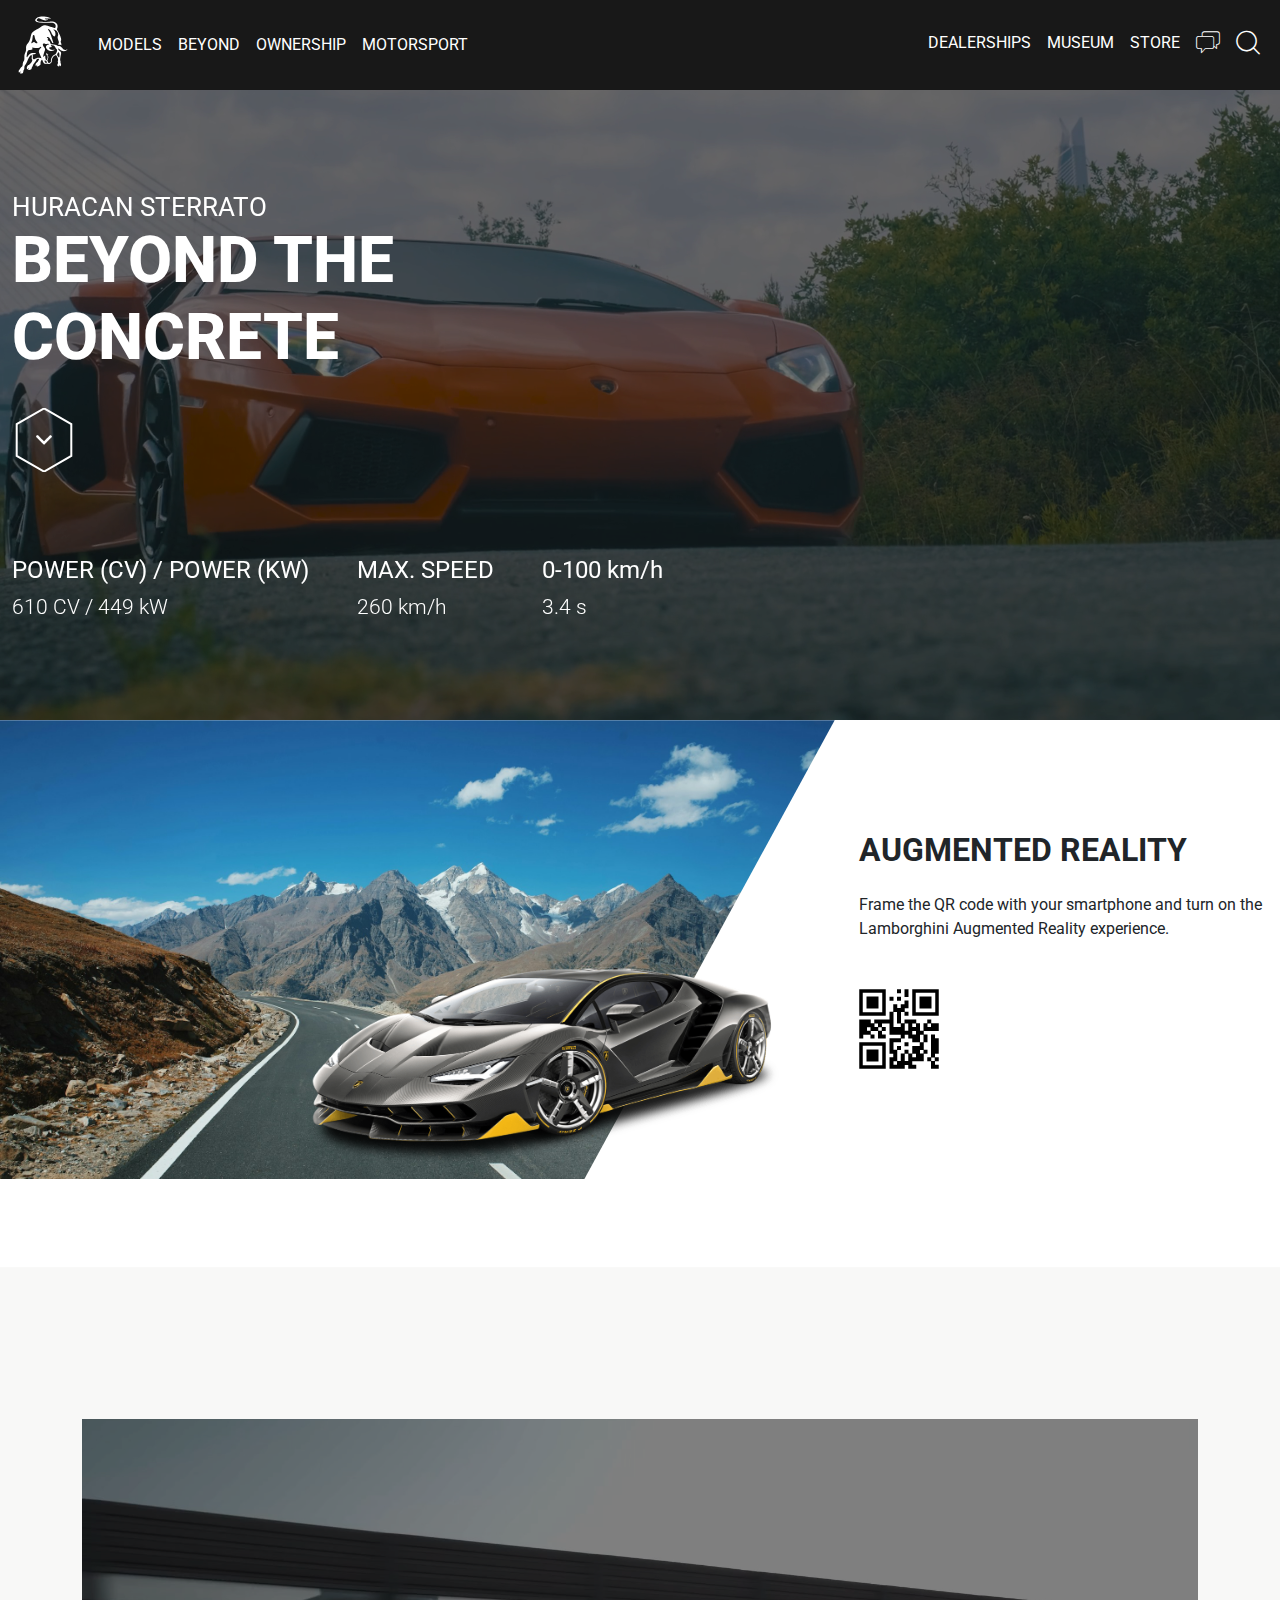
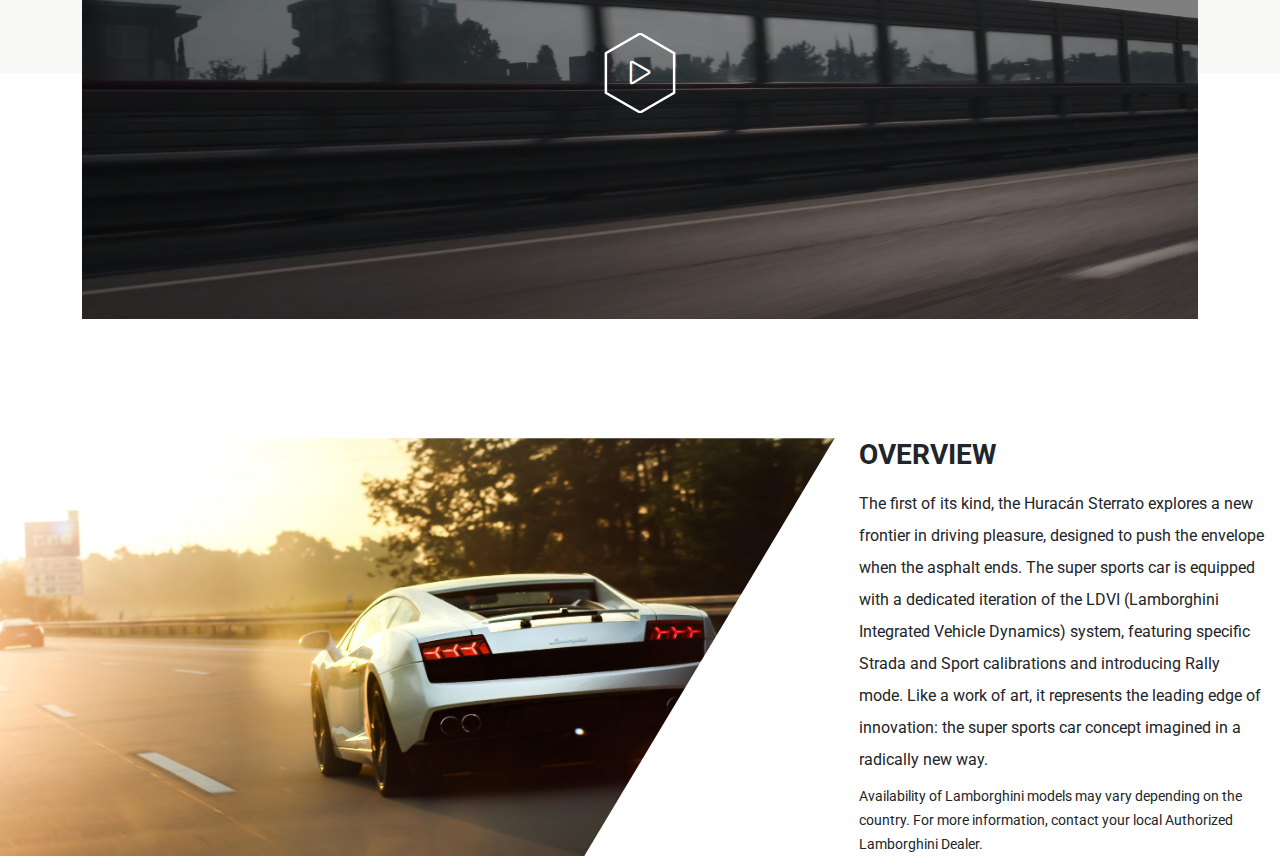
<file: index.html>
<!DOCTYPE html>
<html lang="en">

<head>
    <meta charset="UTF-8">
    <meta name="viewport" content="width=device-width, initial-scale=1.0">
    <title>Document</title>
    <link rel="stylesheet" href="assets/css/main.css">
</head>

<body id="body">
    <!-- <div class="container">
       
    </div> -->
    <header class="header">
        <div class="main-navbar">
          <div class="navbar-wrapper">
            <div class="container container-lg">
                <nav class="navbar navbar-expand-lg">
                  <a class="navbar-brand" href="#"><img src="assets/images/main_logo.svg" alt=""></a>
                  <a class="nav-link lg-show" style="display: none;" href=""><i class="icon-ask-me"></i></a>
                  <a class="nav-link lg-show" style="display: none;" href=""><i class="icon-search"></i></a>

                  <button class="navbar-toggler" type="button" data-bs-toggle="collapse" data-bs-target="#navbarSupportedContent" aria-controls="navbarSupportedContent" aria-expanded="false" aria-label="Toggle navigation">
                    <span class="icon-navbar-icon"></span>
                  </button>
                  <div class="collapse navbar-collapse" id="navbarSupportedContent">
                    <ul class="navbar-nav me-auto mb-2 mb-lg-0">
                      <li class="nav-item">
                        <a class="nav-link active navbar-link" aria-current="page" href="#">Models</a>
                      </li>
                      <li class="nav-item">
                        <a class="nav-link navbar-link" href="#">Beyond</a>
                      </li> 
                      <li class="nav-item">
                        <a class="nav-link navbar-link" href="#">Ownership</a>
                      </li> 
                      <li class="nav-item">
                        <a class="nav-link navbar-link" href="#">Motorsport</a>
                      </li> 
                    </ul>
                    <ul class="right-links navbar-nav">
                        <li class="nav-item">
                            <a class="nav-link navbar-link" href="">Dealerships</a>
                        </li>
                        <li class="nav-item">
                            <a class="nav-link navbar-link" href="">Museum</a>
                        </li>
                        <li class="nav-item">
                            <a class="nav-link navbar-link" href="">Store</a>
                        </li>
                        <li class="nav-item lg-hide">
                            <a class="nav-link" href=""><i class="icon-ask-me"></i></a>
                        </li>
                        <li class="nav-item lg-hide">
                            <a class="nav-link" href=""><i class="icon-search"></i></a>
                        </li>
                    </ul>
                  </div>
              </nav>
            </div><!-- /.container -->
          </div><!-- /.navbar-wrapper -->
        </div><!-- /.main-navbar -->
    </header><!-- /.header -->
    <main class="main-content">
      <div class="main-hero-section">
        <video src="assets/videos/main-hero-section.mp4"  autoplay loop muted preload="none"></video>
        <div class="video-caption hero-caption-space">
          <div class="container container-md">
            <h2><span>HURACAN STERRATO</span>BEYOND THE <br>CONCRETE</h2>
          <a href="#" class="theme-button">
            <i class="icon-arrow"></i>
            <svg xmlns:xlink="http://www.w3.org/1999/xlink" x="0px" y="0px" viewBox="0 0 27.7 32"
                style="enable-background:new 0 0 27.7 32;" xml:space="preserve">
                <polygon points="0.2,8.1 0.2,23.9 13.9,31.8 27.5,23.9 27.5,8.1 13.9,0.2 " />
            </svg>
          </a>
          </div>
        </div><!-- /.video-caption -->
        <div class="car-specs">
          <div class="container  container-md ">
            <ul class="d-flex">
              <li><b>POWER (CV) / POWER (KW)</b><small>610 CV / 449 kW</small></li>
              <li><b>MAX. SPEED</b><small>260 km/h</small></li>
              <li><b>0-100 km/h</b><small>3.4 s</small></li>
            </ul>
          </div>
        </div><!-- /.car-specs -->
      </div><!-- /.main-hero-section -->
      <section class="augmented-reality section-space-md">
          <div class="partial-container-right n_m">
            <div class="row">
              <div class="col-lg-8">
                <div class="augmented-image col-inner">
                  <figure>
                    <img src="assets/images/img.jpg" class="main" alt="">
                    <img  class="lambo" src="assets/images/lambo.png" class="lambo" alt="">
                  </figure>
                </div><!-- /.augmented-image -->
              </div><!-- /.col-lg-8 --> 
              <div class="col-lg-4">
                <div class="augmented-caption col-inner">
                  <h2 class="pb-4"><b>AUGMENTED REALITY</b></h2>
                  <p class="pb-5">Frame the QR code with your smartphone and turn on the Lamborghini Augmented Reality experience.</p>
                  <img class="qr-png" src="assets/images/qr-png.png" alt="">
              </div><!-- /.augmented-caption -->     
              </div><!-- /.col-lg-4 --> 
            </div><!-- /.row -->
          </div><!-- /.partial-container-right -->
      </section><!-- /.augmented-reality -->
      <section class="main-video-section section-space-md">
        <div class="main-video-section-wrapper">
          <div class="video-inner" >
          <div class="container" >

              <video class="main-video" id="main_video" src="assets/videos/main-hero-section.mp4"  poster="assets/images/poster.jpg" preload="none" type="video/mp4"></video>
              <button id="play_btn" class="theme-button play-button">
                <i id="play_icon" class="icon-play"></i>
                <svg xmlns:xlink="http://www.w3.org/1999/xlink" x="0px" y="0px" viewBox="0 0 27.7 32"
                    style="enable-background:new 0 0 27.7 32;" xml:space="preserve">
                    <polygon points="0.2,8.1 0.2,23.9 13.9,31.8 27.5,23.9 27.5,8.1 13.9,0.2 " />
                </svg>
              </button>
          </div><!-- /.container -->
        </div><!-- /.video-inner -->
        </div><!-- /.main-video-section-wrapper -->
      </section><!-- /.main-video-section -->
      <section class="overview">
        <div class="partial-container-right">
          <div class="row">
            <div class="col-lg-8">
              <div class="overview-image col-inner">
                <figure>
                  <img src="assets/images/asd.jpg" alt="">
                </figure>
              </div><!-- /.overview image -->
            </div><!-- /.col-lg-8 -->
            <div class="col-lg-4">
              <div class="overview-cap col-inner">
                <h3 class="pb-3"><b>OVERVIEW</b></h3>
                <p  class="pb-2 para">The first of its kind, the Huracán Sterrato explores a new frontier in driving pleasure, designed to push the envelope when the asphalt ends. The super sports car is equipped with a dedicated iteration of the LDVI (Lamborghini Integrated Vehicle Dynamics) system, featuring specific Strada and Sport calibrations and introducing Rally mode. Like a work of art, it represents the leading edge of innovation: the super sports car concept imagined in a radically new way.</p>
                <p><small>Availability of Lamborghini models may vary depending on the country. For more information, contact your local Authorized Lamborghini Dealer.</small></p>
              </div><!-- /.overview-cap -->
            </div><!-- /.col-lg-4 -->
          </div><!-- /.row -->
        </div><!-- /.partial-container-right -->
      </section><!-- /.overview-image -->
    </main><!-- /.main-content -->
    <footer class="footer"></footer><!-- /.footer -->
    <script src="assets/js/bootstrap.js"></script>
    <script src="assets/js/main.js"></script>
</body>

</html>
</file>
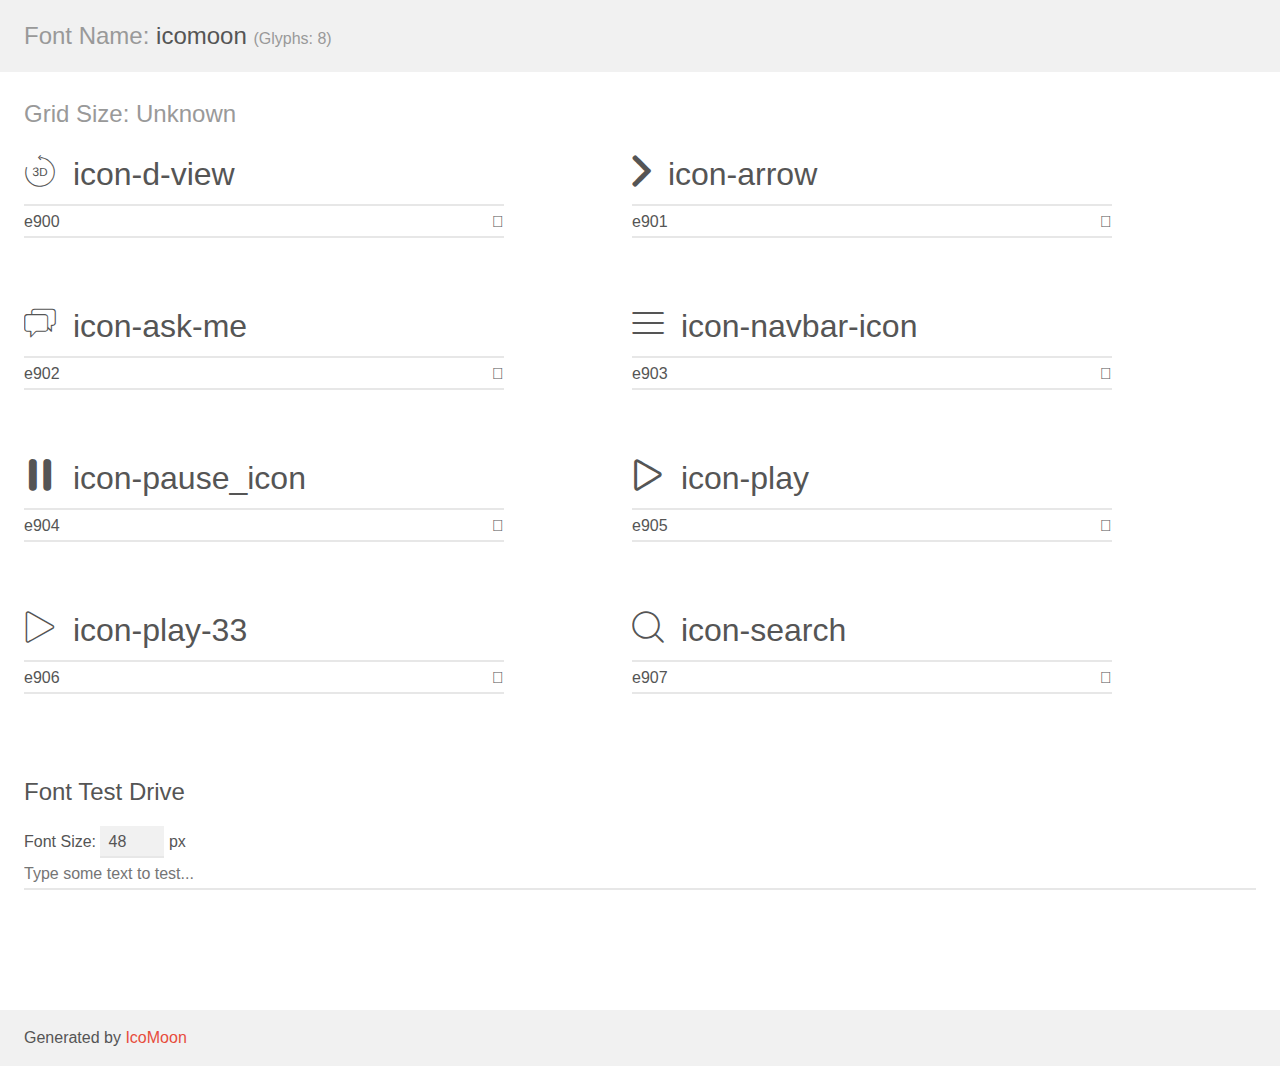
<file: assets/icomoon/demo.html>
<!doctype html>
<html>
<head>
    <meta charset="utf-8">
    <title>IcoMoon Demo</title>
    <meta name="description" content="An Icon Font Generated By IcoMoon.io">
    <meta name="viewport" content="width=device-width, initial-scale=1">
    <link rel="stylesheet" href="demo-files/demo.css">
    <link rel="stylesheet" href="style.css"></head>
<body>
    <div class="bgc1 clearfix">
        <h1 class="mhmm mvm"><span class="fgc1">Font Name:</span> icomoon <small class="fgc1">(Glyphs:&nbsp;8)</small></h1>
    </div>
    <div class="clearfix mhl ptl">
        <h1 class="mvm mtn fgc1">Grid Size: Unknown</h1>
        <div class="glyph fs1">
            <div class="clearfix bshadow0 pbs">
                <span class="icon-d-view"></span>
                <span class="mls"> icon-d-view</span>
            </div>
            <fieldset class="fs0 size1of1 clearfix hidden-false">
                <input type="text" readonly value="e900" class="unit size1of2" />
                <input type="text" maxlength="1" readonly value="&#xe900;" class="unitRight size1of2 talign-right" />
            </fieldset>
            <div class="fs0 bshadow0 clearfix hidden-true">
                <span class="unit pvs fgc1">liga: </span>
                <input type="text" readonly value="" class="liga unitRight" />
            </div>
        </div>
        <div class="glyph fs1">
            <div class="clearfix bshadow0 pbs">
                <span class="icon-arrow"></span>
                <span class="mls"> icon-arrow</span>
            </div>
            <fieldset class="fs0 size1of1 clearfix hidden-false">
                <input type="text" readonly value="e901" class="unit size1of2" />
                <input type="text" maxlength="1" readonly value="&#xe901;" class="unitRight size1of2 talign-right" />
            </fieldset>
            <div class="fs0 bshadow0 clearfix hidden-true">
                <span class="unit pvs fgc1">liga: </span>
                <input type="text" readonly value="" class="liga unitRight" />
            </div>
        </div>
        <div class="glyph fs1">
            <div class="clearfix bshadow0 pbs">
                <span class="icon-ask-me"></span>
                <span class="mls"> icon-ask-me</span>
            </div>
            <fieldset class="fs0 size1of1 clearfix hidden-false">
                <input type="text" readonly value="e902" class="unit size1of2" />
                <input type="text" maxlength="1" readonly value="&#xe902;" class="unitRight size1of2 talign-right" />
            </fieldset>
            <div class="fs0 bshadow0 clearfix hidden-true">
                <span class="unit pvs fgc1">liga: </span>
                <input type="text" readonly value="" class="liga unitRight" />
            </div>
        </div>
        <div class="glyph fs1">
            <div class="clearfix bshadow0 pbs">
                <span class="icon-navbar-icon"></span>
                <span class="mls"> icon-navbar-icon</span>
            </div>
            <fieldset class="fs0 size1of1 clearfix hidden-false">
                <input type="text" readonly value="e903" class="unit size1of2" />
                <input type="text" maxlength="1" readonly value="&#xe903;" class="unitRight size1of2 talign-right" />
            </fieldset>
            <div class="fs0 bshadow0 clearfix hidden-true">
                <span class="unit pvs fgc1">liga: </span>
                <input type="text" readonly value="" class="liga unitRight" />
            </div>
        </div>
        <div class="glyph fs1">
            <div class="clearfix bshadow0 pbs">
                <span class="icon-pause_icon"></span>
                <span class="mls"> icon-pause_icon</span>
            </div>
            <fieldset class="fs0 size1of1 clearfix hidden-false">
                <input type="text" readonly value="e904" class="unit size1of2" />
                <input type="text" maxlength="1" readonly value="&#xe904;" class="unitRight size1of2 talign-right" />
            </fieldset>
            <div class="fs0 bshadow0 clearfix hidden-true">
                <span class="unit pvs fgc1">liga: </span>
                <input type="text" readonly value="" class="liga unitRight" />
            </div>
        </div>
        <div class="glyph fs1">
            <div class="clearfix bshadow0 pbs">
                <span class="icon-play"></span>
                <span class="mls"> icon-play</span>
            </div>
            <fieldset class="fs0 size1of1 clearfix hidden-false">
                <input type="text" readonly value="e905" class="unit size1of2" />
                <input type="text" maxlength="1" readonly value="&#xe905;" class="unitRight size1of2 talign-right" />
            </fieldset>
            <div class="fs0 bshadow0 clearfix hidden-true">
                <span class="unit pvs fgc1">liga: </span>
                <input type="text" readonly value="" class="liga unitRight" />
            </div>
        </div>
        <div class="glyph fs1">
            <div class="clearfix bshadow0 pbs">
                <span class="icon-play-33"></span>
                <span class="mls"> icon-play-33</span>
            </div>
            <fieldset class="fs0 size1of1 clearfix hidden-false">
                <input type="text" readonly value="e906" class="unit size1of2" />
                <input type="text" maxlength="1" readonly value="&#xe906;" class="unitRight size1of2 talign-right" />
            </fieldset>
            <div class="fs0 bshadow0 clearfix hidden-true">
                <span class="unit pvs fgc1">liga: </span>
                <input type="text" readonly value="" class="liga unitRight" />
            </div>
        </div>
        <div class="glyph fs1">
            <div class="clearfix bshadow0 pbs">
                <span class="icon-search"></span>
                <span class="mls"> icon-search</span>
            </div>
            <fieldset class="fs0 size1of1 clearfix hidden-false">
                <input type="text" readonly value="e907" class="unit size1of2" />
                <input type="text" maxlength="1" readonly value="&#xe907;" class="unitRight size1of2 talign-right" />
            </fieldset>
            <div class="fs0 bshadow0 clearfix hidden-true">
                <span class="unit pvs fgc1">liga: </span>
                <input type="text" readonly value="" class="liga unitRight" />
            </div>
        </div>
    </div>

    <!--[if gt IE 8]><!-->
    <div class="mhl clearfix mbl">
        <h1>Font Test Drive</h1>
        <label>
            Font Size: <input id="fontSize" type="number" class="textbox0 mbm"
            min="8" value="48" />
            px
        </label>
        <input id="testText" type="text" class="phl size1of1 mvl"
        placeholder="Type some text to test..." value=""/>
        <div id="testDrive" class="icon-" style="font-family: icomoon">&nbsp;
        </div>
    </div>
    <!--<![endif]-->
    <div class="bgc1 clearfix">
        <p class="mhl">Generated by <a href="https://icomoon.io/app">IcoMoon</a></p>
    </div>

    <script src="demo-files/demo.js"></script>
</body>
</html>
</file>
<file: assets/css/main.css>
@charset "UTF-8";
@import url("https://fonts.googleapis.com/css2?family=Roboto:ital,wght@0,100..900;1,100..900&display=swap");
@font-face {
  font-family: "icomoon";
  src: url("fonts/icomoon.eot?hrhawa");
  src: url("fonts/icomoon.eot?hrhawa#iefix") format("embedded-opentype"), url("fonts/icomoon.ttf?hrhawa") format("truetype"), url("fonts/icomoon.woff?hrhawa") format("woff"), url("fonts/icomoon.svg?hrhawa#icomoon") format("svg");
  font-weight: normal;
  font-style: normal;
  font-display: block;
}
[class^=icon-], [class*=" icon-"] {
  /* use !important to prevent issues with browser extensions that change fonts */
  font-family: "icomoon" !important;
  speak: never;
  font-style: normal;
  font-weight: normal;
  font-variant: normal;
  text-transform: none;
  line-height: 1;
  /* Better Font Rendering =========== */
  -webkit-font-smoothing: antialiased;
  -moz-osx-font-smoothing: grayscale;
}

.icon-d-view:before {
  content: "\e900";
}

.icon-arrow:before {
  content: "\e901";
}

.icon-ask-me:before {
  content: "\e902";
}

.icon-navbar-icon:before {
  content: "\e903";
}

.icon-pause_icon:before {
  content: "\e904";
}

.icon-play:before {
  content: "\e905";
}

.icon-play-33:before {
  content: "\e906";
}

.icon-search:before {
  content: "\e907";
}

/*!
 * Bootstrap  v5.3.3 (https://getbootstrap.com/)
 * Copyright 2011-2024 The Bootstrap Authors
 * Licensed under MIT (https://github.com/twbs/bootstrap/blob/main/LICENSE)
 */
:root,
[data-bs-theme=light] {
  --bs-blue: #0d6efd;
  --bs-indigo: #6610f2;
  --bs-purple: #6f42c1;
  --bs-pink: #d63384;
  --bs-red: #dc3545;
  --bs-orange: #fd7e14;
  --bs-yellow: #ffc107;
  --bs-green: #198754;
  --bs-teal: #20c997;
  --bs-cyan: #0dcaf0;
  --bs-black: #000;
  --bs-white: #fff;
  --bs-gray: #6c757d;
  --bs-gray-dark: #343a40;
  --bs-gray-100: #f8f9fa;
  --bs-gray-200: #e9ecef;
  --bs-gray-300: #dee2e6;
  --bs-gray-400: #ced4da;
  --bs-gray-500: #adb5bd;
  --bs-gray-600: #6c757d;
  --bs-gray-700: #495057;
  --bs-gray-800: #343a40;
  --bs-gray-900: #212529;
  --bs-primary: #0d6efd;
  --bs-secondary: #6c757d;
  --bs-success: #198754;
  --bs-info: #0dcaf0;
  --bs-warning: #ffc107;
  --bs-danger: #dc3545;
  --bs-light: #f8f9fa;
  --bs-dark: #212529;
  --bs-primary-rgb: 13, 110, 253;
  --bs-secondary-rgb: 108, 117, 125;
  --bs-success-rgb: 25, 135, 84;
  --bs-info-rgb: 13, 202, 240;
  --bs-warning-rgb: 255, 193, 7;
  --bs-danger-rgb: 220, 53, 69;
  --bs-light-rgb: 248, 249, 250;
  --bs-dark-rgb: 33, 37, 41;
  --bs-primary-text-emphasis: #052c65;
  --bs-secondary-text-emphasis: #2b2f32;
  --bs-success-text-emphasis: #0a3622;
  --bs-info-text-emphasis: #055160;
  --bs-warning-text-emphasis: #664d03;
  --bs-danger-text-emphasis: #58151c;
  --bs-light-text-emphasis: #495057;
  --bs-dark-text-emphasis: #495057;
  --bs-primary-bg-subtle: #cfe2ff;
  --bs-secondary-bg-subtle: #e2e3e5;
  --bs-success-bg-subtle: #d1e7dd;
  --bs-info-bg-subtle: #cff4fc;
  --bs-warning-bg-subtle: #fff3cd;
  --bs-danger-bg-subtle: #f8d7da;
  --bs-light-bg-subtle: #fcfcfd;
  --bs-dark-bg-subtle: #ced4da;
  --bs-primary-border-subtle: #9ec5fe;
  --bs-secondary-border-subtle: #c4c8cb;
  --bs-success-border-subtle: #a3cfbb;
  --bs-info-border-subtle: #9eeaf9;
  --bs-warning-border-subtle: #ffe69c;
  --bs-danger-border-subtle: #f1aeb5;
  --bs-light-border-subtle: #e9ecef;
  --bs-dark-border-subtle: #adb5bd;
  --bs-white-rgb: 255, 255, 255;
  --bs-black-rgb: 0, 0, 0;
  --bs-font-sans-serif: system-ui, -apple-system, "Segoe UI", Roboto, "Helvetica Neue", "Noto Sans", "Liberation Sans", Arial, sans-serif, "Apple Color Emoji", "Segoe UI Emoji", "Segoe UI Symbol", "Noto Color Emoji";
  --bs-font-monospace: SFMono-Regular, Menlo, Monaco, Consolas, "Liberation Mono", "Courier New", monospace;
  --bs-gradient: linear-gradient(180deg, rgba(255, 255, 255, 0.15), rgba(255, 255, 255, 0));
  --bs-body-font-family: var(--bs-font-sans-serif);
  --bs-body-font-size: 1rem;
  --bs-body-font-weight: 400;
  --bs-body-line-height: 1.5;
  --bs-body-color: #212529;
  --bs-body-color-rgb: 33, 37, 41;
  --bs-body-bg: #fff;
  --bs-body-bg-rgb: 255, 255, 255;
  --bs-emphasis-color: #000;
  --bs-emphasis-color-rgb: 0, 0, 0;
  --bs-secondary-color: rgba(33, 37, 41, 0.75);
  --bs-secondary-color-rgb: 33, 37, 41;
  --bs-secondary-bg: #e9ecef;
  --bs-secondary-bg-rgb: 233, 236, 239;
  --bs-tertiary-color: rgba(33, 37, 41, 0.5);
  --bs-tertiary-color-rgb: 33, 37, 41;
  --bs-tertiary-bg: #f8f9fa;
  --bs-tertiary-bg-rgb: 248, 249, 250;
  --bs-heading-color: inherit;
  --bs-link-color: #0d6efd;
  --bs-link-color-rgb: 13, 110, 253;
  --bs-link-decoration: underline;
  --bs-link-hover-color: #0a58ca;
  --bs-link-hover-color-rgb: 10, 88, 202;
  --bs-code-color: #d63384;
  --bs-highlight-color: #212529;
  --bs-highlight-bg: #fff3cd;
  --bs-border-width: 1px;
  --bs-border-style: solid;
  --bs-border-color: #dee2e6;
  --bs-border-color-translucent: rgba(0, 0, 0, 0.175);
  --bs-border-radius: 0.375rem;
  --bs-border-radius-sm: 0.25rem;
  --bs-border-radius-lg: 0.5rem;
  --bs-border-radius-xl: 1rem;
  --bs-border-radius-xxl: 2rem;
  --bs-border-radius-2xl: var(--bs-border-radius-xxl);
  --bs-border-radius-pill: 50rem;
  --bs-box-shadow: 0 0.5rem 1rem rgba(0, 0, 0, 0.15);
  --bs-box-shadow-sm: 0 0.125rem 0.25rem rgba(0, 0, 0, 0.075);
  --bs-box-shadow-lg: 0 1rem 3rem rgba(0, 0, 0, 0.175);
  --bs-box-shadow-inset: inset 0 1px 2px rgba(0, 0, 0, 0.075);
  --bs-focus-ring-width: 0.25rem;
  --bs-focus-ring-opacity: 0.25;
  --bs-focus-ring-color: rgba(13, 110, 253, 0.25);
  --bs-form-valid-color: #198754;
  --bs-form-valid-border-color: #198754;
  --bs-form-invalid-color: #dc3545;
  --bs-form-invalid-border-color: #dc3545;
}

[data-bs-theme=dark] {
  color-scheme: dark;
  --bs-body-color: #dee2e6;
  --bs-body-color-rgb: 222, 226, 230;
  --bs-body-bg: #212529;
  --bs-body-bg-rgb: 33, 37, 41;
  --bs-emphasis-color: #fff;
  --bs-emphasis-color-rgb: 255, 255, 255;
  --bs-secondary-color: rgba(222, 226, 230, 0.75);
  --bs-secondary-color-rgb: 222, 226, 230;
  --bs-secondary-bg: #343a40;
  --bs-secondary-bg-rgb: 52, 58, 64;
  --bs-tertiary-color: rgba(222, 226, 230, 0.5);
  --bs-tertiary-color-rgb: 222, 226, 230;
  --bs-tertiary-bg: #2b3035;
  --bs-tertiary-bg-rgb: 43, 48, 53;
  --bs-primary-text-emphasis: #6ea8fe;
  --bs-secondary-text-emphasis: #a7acb1;
  --bs-success-text-emphasis: #75b798;
  --bs-info-text-emphasis: #6edff6;
  --bs-warning-text-emphasis: #ffda6a;
  --bs-danger-text-emphasis: #ea868f;
  --bs-light-text-emphasis: #f8f9fa;
  --bs-dark-text-emphasis: #dee2e6;
  --bs-primary-bg-subtle: #031633;
  --bs-secondary-bg-subtle: #161719;
  --bs-success-bg-subtle: #051b11;
  --bs-info-bg-subtle: #032830;
  --bs-warning-bg-subtle: #332701;
  --bs-danger-bg-subtle: #2c0b0e;
  --bs-light-bg-subtle: #343a40;
  --bs-dark-bg-subtle: #1a1d20;
  --bs-primary-border-subtle: #084298;
  --bs-secondary-border-subtle: #41464b;
  --bs-success-border-subtle: #0f5132;
  --bs-info-border-subtle: #087990;
  --bs-warning-border-subtle: #997404;
  --bs-danger-border-subtle: #842029;
  --bs-light-border-subtle: #495057;
  --bs-dark-border-subtle: #343a40;
  --bs-heading-color: inherit;
  --bs-link-color: #6ea8fe;
  --bs-link-hover-color: #8bb9fe;
  --bs-link-color-rgb: 110, 168, 254;
  --bs-link-hover-color-rgb: 139, 185, 254;
  --bs-code-color: #e685b5;
  --bs-highlight-color: #dee2e6;
  --bs-highlight-bg: #664d03;
  --bs-border-color: #495057;
  --bs-border-color-translucent: rgba(255, 255, 255, 0.15);
  --bs-form-valid-color: #75b798;
  --bs-form-valid-border-color: #75b798;
  --bs-form-invalid-color: #ea868f;
  --bs-form-invalid-border-color: #ea868f;
}

*,
*::before,
*::after {
  box-sizing: border-box;
}

@media (prefers-reduced-motion: no-preference) {
  :root {
    scroll-behavior: smooth;
  }
}

body {
  margin: 0;
  font-family: var(--bs-body-font-family);
  font-size: var(--bs-body-font-size);
  font-weight: var(--bs-body-font-weight);
  line-height: var(--bs-body-line-height);
  color: var(--bs-body-color);
  text-align: var(--bs-body-text-align);
  background-color: var(--bs-body-bg);
  -webkit-text-size-adjust: 100%;
  -webkit-tap-highlight-color: rgba(0, 0, 0, 0);
}

hr {
  margin: 1rem 0;
  color: inherit;
  border: 0;
  border-top: var(--bs-border-width) solid;
  opacity: 0.25;
}

h6, .h6, h5, .h5, h4, .h4, h3, .h3, h2, .h2, h1, .h1 {
  margin-top: 0;
  margin-bottom: 0.5rem;
  font-weight: 500;
  line-height: 1.2;
  color: var(--bs-heading-color);
}

h1, .h1 {
  font-size: calc(1.375rem + 1.5vw);
}
@media (min-width: 1200px) {
  h1, .h1 {
    font-size: 2.5rem;
  }
}

h2, .h2 {
  font-size: calc(1.325rem + 0.9vw);
}
@media (min-width: 1200px) {
  h2, .h2 {
    font-size: 2rem;
  }
}

h3, .h3 {
  font-size: calc(1.3rem + 0.6vw);
}
@media (min-width: 1200px) {
  h3, .h3 {
    font-size: 1.75rem;
  }
}

h4, .h4 {
  font-size: calc(1.275rem + 0.3vw);
}
@media (min-width: 1200px) {
  h4, .h4 {
    font-size: 1.5rem;
  }
}

h5, .h5 {
  font-size: 1.25rem;
}

h6, .h6 {
  font-size: 1rem;
}

p {
  margin-top: 0;
  margin-bottom: 1rem;
}

abbr[title] {
  -webkit-text-decoration: underline dotted;
          text-decoration: underline dotted;
  cursor: help;
  -webkit-text-decoration-skip-ink: none;
          text-decoration-skip-ink: none;
}

address {
  margin-bottom: 1rem;
  font-style: normal;
  line-height: inherit;
}

ol,
ul {
  padding-left: 2rem;
}

ol,
ul,
dl {
  margin-top: 0;
  margin-bottom: 1rem;
}

ol ol,
ul ul,
ol ul,
ul ol {
  margin-bottom: 0;
}

dt {
  font-weight: 700;
}

dd {
  margin-bottom: 0.5rem;
  margin-left: 0;
}

blockquote {
  margin: 0 0 1rem;
}

b,
strong {
  font-weight: bolder;
}

small, .small {
  font-size: 0.875em;
}

mark, .mark {
  padding: 0.1875em;
  color: var(--bs-highlight-color);
  background-color: var(--bs-highlight-bg);
}

sub,
sup {
  position: relative;
  font-size: 0.75em;
  line-height: 0;
  vertical-align: baseline;
}

sub {
  bottom: -0.25em;
}

sup {
  top: -0.5em;
}

a {
  color: rgba(var(--bs-link-color-rgb), var(--bs-link-opacity, 1));
  text-decoration: underline;
}
a:hover {
  --bs-link-color-rgb: var(--bs-link-hover-color-rgb);
}

a:not([href]):not([class]), a:not([href]):not([class]):hover {
  color: inherit;
  text-decoration: none;
}

pre,
code,
kbd,
samp {
  font-family: var(--bs-font-monospace);
  font-size: 1em;
}

pre {
  display: block;
  margin-top: 0;
  margin-bottom: 1rem;
  overflow: auto;
  font-size: 0.875em;
}
pre code {
  font-size: inherit;
  color: inherit;
  word-break: normal;
}

code {
  font-size: 0.875em;
  color: var(--bs-code-color);
  word-wrap: break-word;
}
a > code {
  color: inherit;
}

kbd {
  padding: 0.1875rem 0.375rem;
  font-size: 0.875em;
  color: var(--bs-body-bg);
  background-color: var(--bs-body-color);
  border-radius: 0.25rem;
}
kbd kbd {
  padding: 0;
  font-size: 1em;
}

figure {
  margin: 0 0 1rem;
}

img,
svg {
  vertical-align: middle;
}

table {
  caption-side: bottom;
  border-collapse: collapse;
}

caption {
  padding-top: 0.5rem;
  padding-bottom: 0.5rem;
  color: var(--bs-secondary-color);
  text-align: left;
}

th {
  text-align: inherit;
  text-align: -webkit-match-parent;
}

thead,
tbody,
tfoot,
tr,
td,
th {
  border-color: inherit;
  border-style: solid;
  border-width: 0;
}

label {
  display: inline-block;
}

button {
  border-radius: 0;
}

button:focus:not(:focus-visible) {
  outline: 0;
}

input,
button,
select,
optgroup,
textarea {
  margin: 0;
  font-family: inherit;
  font-size: inherit;
  line-height: inherit;
}

button,
select {
  text-transform: none;
}

[role=button] {
  cursor: pointer;
}

select {
  word-wrap: normal;
}
select:disabled {
  opacity: 1;
}

[list]:not([type=date]):not([type=datetime-local]):not([type=month]):not([type=week]):not([type=time])::-webkit-calendar-picker-indicator {
  display: none !important;
}

button,
[type=button],
[type=reset],
[type=submit] {
  -webkit-appearance: button;
}
button:not(:disabled),
[type=button]:not(:disabled),
[type=reset]:not(:disabled),
[type=submit]:not(:disabled) {
  cursor: pointer;
}

::-moz-focus-inner {
  padding: 0;
  border-style: none;
}

textarea {
  resize: vertical;
}

fieldset {
  min-width: 0;
  padding: 0;
  margin: 0;
  border: 0;
}

legend {
  float: left;
  width: 100%;
  padding: 0;
  margin-bottom: 0.5rem;
  font-size: calc(1.275rem + 0.3vw);
  line-height: inherit;
}
@media (min-width: 1200px) {
  legend {
    font-size: 1.5rem;
  }
}
legend + * {
  clear: left;
}

::-webkit-datetime-edit-fields-wrapper,
::-webkit-datetime-edit-text,
::-webkit-datetime-edit-minute,
::-webkit-datetime-edit-hour-field,
::-webkit-datetime-edit-day-field,
::-webkit-datetime-edit-month-field,
::-webkit-datetime-edit-year-field {
  padding: 0;
}

::-webkit-inner-spin-button {
  height: auto;
}

[type=search] {
  -webkit-appearance: textfield;
  outline-offset: -2px;
}

/* rtl:raw:
[type="tel"],
[type="url"],
[type="email"],
[type="number"] {
  direction: ltr;
}
*/
::-webkit-search-decoration {
  -webkit-appearance: none;
}

::-webkit-color-swatch-wrapper {
  padding: 0;
}

::file-selector-button {
  font: inherit;
  -webkit-appearance: button;
}

output {
  display: inline-block;
}

iframe {
  border: 0;
}

summary {
  display: list-item;
  cursor: pointer;
}

progress {
  vertical-align: baseline;
}

[hidden] {
  display: none !important;
}

.lead {
  font-size: 1.25rem;
  font-weight: 300;
}

.display-1 {
  font-size: calc(1.625rem + 4.5vw);
  font-weight: 300;
  line-height: 1.2;
}
@media (min-width: 1200px) {
  .display-1 {
    font-size: 5rem;
  }
}

.display-2 {
  font-size: calc(1.575rem + 3.9vw);
  font-weight: 300;
  line-height: 1.2;
}
@media (min-width: 1200px) {
  .display-2 {
    font-size: 4.5rem;
  }
}

.display-3 {
  font-size: calc(1.525rem + 3.3vw);
  font-weight: 300;
  line-height: 1.2;
}
@media (min-width: 1200px) {
  .display-3 {
    font-size: 4rem;
  }
}

.display-4 {
  font-size: calc(1.475rem + 2.7vw);
  font-weight: 300;
  line-height: 1.2;
}
@media (min-width: 1200px) {
  .display-4 {
    font-size: 3.5rem;
  }
}

.display-5 {
  font-size: calc(1.425rem + 2.1vw);
  font-weight: 300;
  line-height: 1.2;
}
@media (min-width: 1200px) {
  .display-5 {
    font-size: 3rem;
  }
}

.display-6 {
  font-size: calc(1.375rem + 1.5vw);
  font-weight: 300;
  line-height: 1.2;
}
@media (min-width: 1200px) {
  .display-6 {
    font-size: 2.5rem;
  }
}

.list-unstyled {
  padding-left: 0;
  list-style: none;
}

.list-inline {
  padding-left: 0;
  list-style: none;
}

.list-inline-item {
  display: inline-block;
}
.list-inline-item:not(:last-child) {
  margin-right: 0.5rem;
}

.initialism {
  font-size: 0.875em;
  text-transform: uppercase;
}

.blockquote {
  margin-bottom: 1rem;
  font-size: 1.25rem;
}
.blockquote > :last-child {
  margin-bottom: 0;
}

.blockquote-footer {
  margin-top: -1rem;
  margin-bottom: 1rem;
  font-size: 0.875em;
  color: #6c757d;
}
.blockquote-footer::before {
  content: "— ";
}

.img-fluid {
  max-width: 100%;
  height: auto;
}

.img-thumbnail {
  padding: 0.25rem;
  background-color: var(--bs-body-bg);
  border: var(--bs-border-width) solid var(--bs-border-color);
  border-radius: var(--bs-border-radius);
  max-width: 100%;
  height: auto;
}

.figure {
  display: inline-block;
}

.figure-img {
  margin-bottom: 0.5rem;
  line-height: 1;
}

.figure-caption {
  font-size: 0.875em;
  color: var(--bs-secondary-color);
}

.container,
.container-fluid,
.container-xxl,
.container-xl,
.container-lg,
.container-md,
.container-sm {
  --bs-gutter-x: 1.5rem;
  --bs-gutter-y: 0;
  width: 100%;
  padding-right: calc(var(--bs-gutter-x) * 0.5);
  padding-left: calc(var(--bs-gutter-x) * 0.5);
  margin-right: auto;
  margin-left: auto;
}

@media (min-width: 576px) {
  .container-sm, .container {
    max-width: 540px;
  }
}
@media (min-width: 768px) {
  .container-md, .container-sm, .container {
    max-width: 720px;
  }
}
@media (min-width: 992px) {
  .container-lg, .container-md, .container-sm, .container {
    max-width: 960px;
  }
}
@media (min-width: 1200px) {
  .container-xl, .container-lg, .container-md, .container-sm, .container {
    max-width: 1140px;
  }
}
@media (min-width: 1400px) {
  .container-xxl, .container-xl, .container-lg, .container-md, .container-sm, .container {
    max-width: 1320px;
  }
}
:root {
  --bs-breakpoint-xs: 0;
  --bs-breakpoint-sm: 576px;
  --bs-breakpoint-md: 768px;
  --bs-breakpoint-lg: 992px;
  --bs-breakpoint-xl: 1200px;
  --bs-breakpoint-xxl: 1400px;
}

.row {
  --bs-gutter-x: 1.5rem;
  --bs-gutter-y: 0;
  display: flex;
  flex-wrap: wrap;
  margin-top: calc(-1 * var(--bs-gutter-y));
  margin-right: calc(-0.5 * var(--bs-gutter-x));
  margin-left: calc(-0.5 * var(--bs-gutter-x));
}
.row > * {
  flex-shrink: 0;
  width: 100%;
  max-width: 100%;
  padding-right: calc(var(--bs-gutter-x) * 0.5);
  padding-left: calc(var(--bs-gutter-x) * 0.5);
  margin-top: var(--bs-gutter-y);
}

.col {
  flex: 1 0 0%;
}

.row-cols-auto > * {
  flex: 0 0 auto;
  width: auto;
}

.row-cols-1 > * {
  flex: 0 0 auto;
  width: 100%;
}

.row-cols-2 > * {
  flex: 0 0 auto;
  width: 50%;
}

.row-cols-3 > * {
  flex: 0 0 auto;
  width: 33.33333333%;
}

.row-cols-4 > * {
  flex: 0 0 auto;
  width: 25%;
}

.row-cols-5 > * {
  flex: 0 0 auto;
  width: 20%;
}

.row-cols-6 > * {
  flex: 0 0 auto;
  width: 16.66666667%;
}

.col-auto {
  flex: 0 0 auto;
  width: auto;
}

.col-1 {
  flex: 0 0 auto;
  width: 8.33333333%;
}

.col-2 {
  flex: 0 0 auto;
  width: 16.66666667%;
}

.col-3 {
  flex: 0 0 auto;
  width: 25%;
}

.col-4 {
  flex: 0 0 auto;
  width: 33.33333333%;
}

.col-5 {
  flex: 0 0 auto;
  width: 41.66666667%;
}

.col-6 {
  flex: 0 0 auto;
  width: 50%;
}

.col-7 {
  flex: 0 0 auto;
  width: 58.33333333%;
}

.col-8 {
  flex: 0 0 auto;
  width: 66.66666667%;
}

.col-9 {
  flex: 0 0 auto;
  width: 75%;
}

.col-10 {
  flex: 0 0 auto;
  width: 83.33333333%;
}

.col-11 {
  flex: 0 0 auto;
  width: 91.66666667%;
}

.col-12 {
  flex: 0 0 auto;
  width: 100%;
}

.offset-1 {
  margin-left: 8.33333333%;
}

.offset-2 {
  margin-left: 16.66666667%;
}

.offset-3 {
  margin-left: 25%;
}

.offset-4 {
  margin-left: 33.33333333%;
}

.offset-5 {
  margin-left: 41.66666667%;
}

.offset-6 {
  margin-left: 50%;
}

.offset-7 {
  margin-left: 58.33333333%;
}

.offset-8 {
  margin-left: 66.66666667%;
}

.offset-9 {
  margin-left: 75%;
}

.offset-10 {
  margin-left: 83.33333333%;
}

.offset-11 {
  margin-left: 91.66666667%;
}

.g-0,
.gx-0 {
  --bs-gutter-x: 0;
}

.g-0,
.gy-0 {
  --bs-gutter-y: 0;
}

.g-1,
.gx-1 {
  --bs-gutter-x: 0.25rem;
}

.g-1,
.gy-1 {
  --bs-gutter-y: 0.25rem;
}

.g-2,
.gx-2 {
  --bs-gutter-x: 0.5rem;
}

.g-2,
.gy-2 {
  --bs-gutter-y: 0.5rem;
}

.g-3,
.gx-3 {
  --bs-gutter-x: 1rem;
}

.g-3,
.gy-3 {
  --bs-gutter-y: 1rem;
}

.g-4,
.gx-4 {
  --bs-gutter-x: 1.5rem;
}

.g-4,
.gy-4 {
  --bs-gutter-y: 1.5rem;
}

.g-5,
.gx-5 {
  --bs-gutter-x: 3rem;
}

.g-5,
.gy-5 {
  --bs-gutter-y: 3rem;
}

@media (min-width: 576px) {
  .col-sm {
    flex: 1 0 0%;
  }
  .row-cols-sm-auto > * {
    flex: 0 0 auto;
    width: auto;
  }
  .row-cols-sm-1 > * {
    flex: 0 0 auto;
    width: 100%;
  }
  .row-cols-sm-2 > * {
    flex: 0 0 auto;
    width: 50%;
  }
  .row-cols-sm-3 > * {
    flex: 0 0 auto;
    width: 33.33333333%;
  }
  .row-cols-sm-4 > * {
    flex: 0 0 auto;
    width: 25%;
  }
  .row-cols-sm-5 > * {
    flex: 0 0 auto;
    width: 20%;
  }
  .row-cols-sm-6 > * {
    flex: 0 0 auto;
    width: 16.66666667%;
  }
  .col-sm-auto {
    flex: 0 0 auto;
    width: auto;
  }
  .col-sm-1 {
    flex: 0 0 auto;
    width: 8.33333333%;
  }
  .col-sm-2 {
    flex: 0 0 auto;
    width: 16.66666667%;
  }
  .col-sm-3 {
    flex: 0 0 auto;
    width: 25%;
  }
  .col-sm-4 {
    flex: 0 0 auto;
    width: 33.33333333%;
  }
  .col-sm-5 {
    flex: 0 0 auto;
    width: 41.66666667%;
  }
  .col-sm-6 {
    flex: 0 0 auto;
    width: 50%;
  }
  .col-sm-7 {
    flex: 0 0 auto;
    width: 58.33333333%;
  }
  .col-sm-8 {
    flex: 0 0 auto;
    width: 66.66666667%;
  }
  .col-sm-9 {
    flex: 0 0 auto;
    width: 75%;
  }
  .col-sm-10 {
    flex: 0 0 auto;
    width: 83.33333333%;
  }
  .col-sm-11 {
    flex: 0 0 auto;
    width: 91.66666667%;
  }
  .col-sm-12 {
    flex: 0 0 auto;
    width: 100%;
  }
  .offset-sm-0 {
    margin-left: 0;
  }
  .offset-sm-1 {
    margin-left: 8.33333333%;
  }
  .offset-sm-2 {
    margin-left: 16.66666667%;
  }
  .offset-sm-3 {
    margin-left: 25%;
  }
  .offset-sm-4 {
    margin-left: 33.33333333%;
  }
  .offset-sm-5 {
    margin-left: 41.66666667%;
  }
  .offset-sm-6 {
    margin-left: 50%;
  }
  .offset-sm-7 {
    margin-left: 58.33333333%;
  }
  .offset-sm-8 {
    margin-left: 66.66666667%;
  }
  .offset-sm-9 {
    margin-left: 75%;
  }
  .offset-sm-10 {
    margin-left: 83.33333333%;
  }
  .offset-sm-11 {
    margin-left: 91.66666667%;
  }
  .g-sm-0,
  .gx-sm-0 {
    --bs-gutter-x: 0;
  }
  .g-sm-0,
  .gy-sm-0 {
    --bs-gutter-y: 0;
  }
  .g-sm-1,
  .gx-sm-1 {
    --bs-gutter-x: 0.25rem;
  }
  .g-sm-1,
  .gy-sm-1 {
    --bs-gutter-y: 0.25rem;
  }
  .g-sm-2,
  .gx-sm-2 {
    --bs-gutter-x: 0.5rem;
  }
  .g-sm-2,
  .gy-sm-2 {
    --bs-gutter-y: 0.5rem;
  }
  .g-sm-3,
  .gx-sm-3 {
    --bs-gutter-x: 1rem;
  }
  .g-sm-3,
  .gy-sm-3 {
    --bs-gutter-y: 1rem;
  }
  .g-sm-4,
  .gx-sm-4 {
    --bs-gutter-x: 1.5rem;
  }
  .g-sm-4,
  .gy-sm-4 {
    --bs-gutter-y: 1.5rem;
  }
  .g-sm-5,
  .gx-sm-5 {
    --bs-gutter-x: 3rem;
  }
  .g-sm-5,
  .gy-sm-5 {
    --bs-gutter-y: 3rem;
  }
}
@media (min-width: 768px) {
  .col-md {
    flex: 1 0 0%;
  }
  .row-cols-md-auto > * {
    flex: 0 0 auto;
    width: auto;
  }
  .row-cols-md-1 > * {
    flex: 0 0 auto;
    width: 100%;
  }
  .row-cols-md-2 > * {
    flex: 0 0 auto;
    width: 50%;
  }
  .row-cols-md-3 > * {
    flex: 0 0 auto;
    width: 33.33333333%;
  }
  .row-cols-md-4 > * {
    flex: 0 0 auto;
    width: 25%;
  }
  .row-cols-md-5 > * {
    flex: 0 0 auto;
    width: 20%;
  }
  .row-cols-md-6 > * {
    flex: 0 0 auto;
    width: 16.66666667%;
  }
  .col-md-auto {
    flex: 0 0 auto;
    width: auto;
  }
  .col-md-1 {
    flex: 0 0 auto;
    width: 8.33333333%;
  }
  .col-md-2 {
    flex: 0 0 auto;
    width: 16.66666667%;
  }
  .col-md-3 {
    flex: 0 0 auto;
    width: 25%;
  }
  .col-md-4 {
    flex: 0 0 auto;
    width: 33.33333333%;
  }
  .col-md-5 {
    flex: 0 0 auto;
    width: 41.66666667%;
  }
  .col-md-6 {
    flex: 0 0 auto;
    width: 50%;
  }
  .col-md-7 {
    flex: 0 0 auto;
    width: 58.33333333%;
  }
  .col-md-8 {
    flex: 0 0 auto;
    width: 66.66666667%;
  }
  .col-md-9 {
    flex: 0 0 auto;
    width: 75%;
  }
  .col-md-10 {
    flex: 0 0 auto;
    width: 83.33333333%;
  }
  .col-md-11 {
    flex: 0 0 auto;
    width: 91.66666667%;
  }
  .col-md-12 {
    flex: 0 0 auto;
    width: 100%;
  }
  .offset-md-0 {
    margin-left: 0;
  }
  .offset-md-1 {
    margin-left: 8.33333333%;
  }
  .offset-md-2 {
    margin-left: 16.66666667%;
  }
  .offset-md-3 {
    margin-left: 25%;
  }
  .offset-md-4 {
    margin-left: 33.33333333%;
  }
  .offset-md-5 {
    margin-left: 41.66666667%;
  }
  .offset-md-6 {
    margin-left: 50%;
  }
  .offset-md-7 {
    margin-left: 58.33333333%;
  }
  .offset-md-8 {
    margin-left: 66.66666667%;
  }
  .offset-md-9 {
    margin-left: 75%;
  }
  .offset-md-10 {
    margin-left: 83.33333333%;
  }
  .offset-md-11 {
    margin-left: 91.66666667%;
  }
  .g-md-0,
  .gx-md-0 {
    --bs-gutter-x: 0;
  }
  .g-md-0,
  .gy-md-0 {
    --bs-gutter-y: 0;
  }
  .g-md-1,
  .gx-md-1 {
    --bs-gutter-x: 0.25rem;
  }
  .g-md-1,
  .gy-md-1 {
    --bs-gutter-y: 0.25rem;
  }
  .g-md-2,
  .gx-md-2 {
    --bs-gutter-x: 0.5rem;
  }
  .g-md-2,
  .gy-md-2 {
    --bs-gutter-y: 0.5rem;
  }
  .g-md-3,
  .gx-md-3 {
    --bs-gutter-x: 1rem;
  }
  .g-md-3,
  .gy-md-3 {
    --bs-gutter-y: 1rem;
  }
  .g-md-4,
  .gx-md-4 {
    --bs-gutter-x: 1.5rem;
  }
  .g-md-4,
  .gy-md-4 {
    --bs-gutter-y: 1.5rem;
  }
  .g-md-5,
  .gx-md-5 {
    --bs-gutter-x: 3rem;
  }
  .g-md-5,
  .gy-md-5 {
    --bs-gutter-y: 3rem;
  }
}
@media (min-width: 992px) {
  .col-lg {
    flex: 1 0 0%;
  }
  .row-cols-lg-auto > * {
    flex: 0 0 auto;
    width: auto;
  }
  .row-cols-lg-1 > * {
    flex: 0 0 auto;
    width: 100%;
  }
  .row-cols-lg-2 > * {
    flex: 0 0 auto;
    width: 50%;
  }
  .row-cols-lg-3 > * {
    flex: 0 0 auto;
    width: 33.33333333%;
  }
  .row-cols-lg-4 > * {
    flex: 0 0 auto;
    width: 25%;
  }
  .row-cols-lg-5 > * {
    flex: 0 0 auto;
    width: 20%;
  }
  .row-cols-lg-6 > * {
    flex: 0 0 auto;
    width: 16.66666667%;
  }
  .col-lg-auto {
    flex: 0 0 auto;
    width: auto;
  }
  .col-lg-1 {
    flex: 0 0 auto;
    width: 8.33333333%;
  }
  .col-lg-2 {
    flex: 0 0 auto;
    width: 16.66666667%;
  }
  .col-lg-3 {
    flex: 0 0 auto;
    width: 25%;
  }
  .col-lg-4 {
    flex: 0 0 auto;
    width: 33.33333333%;
  }
  .col-lg-5 {
    flex: 0 0 auto;
    width: 41.66666667%;
  }
  .col-lg-6 {
    flex: 0 0 auto;
    width: 50%;
  }
  .col-lg-7 {
    flex: 0 0 auto;
    width: 58.33333333%;
  }
  .col-lg-8 {
    flex: 0 0 auto;
    width: 66.66666667%;
  }
  .col-lg-9 {
    flex: 0 0 auto;
    width: 75%;
  }
  .col-lg-10 {
    flex: 0 0 auto;
    width: 83.33333333%;
  }
  .col-lg-11 {
    flex: 0 0 auto;
    width: 91.66666667%;
  }
  .col-lg-12 {
    flex: 0 0 auto;
    width: 100%;
  }
  .offset-lg-0 {
    margin-left: 0;
  }
  .offset-lg-1 {
    margin-left: 8.33333333%;
  }
  .offset-lg-2 {
    margin-left: 16.66666667%;
  }
  .offset-lg-3 {
    margin-left: 25%;
  }
  .offset-lg-4 {
    margin-left: 33.33333333%;
  }
  .offset-lg-5 {
    margin-left: 41.66666667%;
  }
  .offset-lg-6 {
    margin-left: 50%;
  }
  .offset-lg-7 {
    margin-left: 58.33333333%;
  }
  .offset-lg-8 {
    margin-left: 66.66666667%;
  }
  .offset-lg-9 {
    margin-left: 75%;
  }
  .offset-lg-10 {
    margin-left: 83.33333333%;
  }
  .offset-lg-11 {
    margin-left: 91.66666667%;
  }
  .g-lg-0,
  .gx-lg-0 {
    --bs-gutter-x: 0;
  }
  .g-lg-0,
  .gy-lg-0 {
    --bs-gutter-y: 0;
  }
  .g-lg-1,
  .gx-lg-1 {
    --bs-gutter-x: 0.25rem;
  }
  .g-lg-1,
  .gy-lg-1 {
    --bs-gutter-y: 0.25rem;
  }
  .g-lg-2,
  .gx-lg-2 {
    --bs-gutter-x: 0.5rem;
  }
  .g-lg-2,
  .gy-lg-2 {
    --bs-gutter-y: 0.5rem;
  }
  .g-lg-3,
  .gx-lg-3 {
    --bs-gutter-x: 1rem;
  }
  .g-lg-3,
  .gy-lg-3 {
    --bs-gutter-y: 1rem;
  }
  .g-lg-4,
  .gx-lg-4 {
    --bs-gutter-x: 1.5rem;
  }
  .g-lg-4,
  .gy-lg-4 {
    --bs-gutter-y: 1.5rem;
  }
  .g-lg-5,
  .gx-lg-5 {
    --bs-gutter-x: 3rem;
  }
  .g-lg-5,
  .gy-lg-5 {
    --bs-gutter-y: 3rem;
  }
}
@media (min-width: 1200px) {
  .col-xl {
    flex: 1 0 0%;
  }
  .row-cols-xl-auto > * {
    flex: 0 0 auto;
    width: auto;
  }
  .row-cols-xl-1 > * {
    flex: 0 0 auto;
    width: 100%;
  }
  .row-cols-xl-2 > * {
    flex: 0 0 auto;
    width: 50%;
  }
  .row-cols-xl-3 > * {
    flex: 0 0 auto;
    width: 33.33333333%;
  }
  .row-cols-xl-4 > * {
    flex: 0 0 auto;
    width: 25%;
  }
  .row-cols-xl-5 > * {
    flex: 0 0 auto;
    width: 20%;
  }
  .row-cols-xl-6 > * {
    flex: 0 0 auto;
    width: 16.66666667%;
  }
  .col-xl-auto {
    flex: 0 0 auto;
    width: auto;
  }
  .col-xl-1 {
    flex: 0 0 auto;
    width: 8.33333333%;
  }
  .col-xl-2 {
    flex: 0 0 auto;
    width: 16.66666667%;
  }
  .col-xl-3 {
    flex: 0 0 auto;
    width: 25%;
  }
  .col-xl-4 {
    flex: 0 0 auto;
    width: 33.33333333%;
  }
  .col-xl-5 {
    flex: 0 0 auto;
    width: 41.66666667%;
  }
  .col-xl-6 {
    flex: 0 0 auto;
    width: 50%;
  }
  .col-xl-7 {
    flex: 0 0 auto;
    width: 58.33333333%;
  }
  .col-xl-8 {
    flex: 0 0 auto;
    width: 66.66666667%;
  }
  .col-xl-9 {
    flex: 0 0 auto;
    width: 75%;
  }
  .col-xl-10 {
    flex: 0 0 auto;
    width: 83.33333333%;
  }
  .col-xl-11 {
    flex: 0 0 auto;
    width: 91.66666667%;
  }
  .col-xl-12 {
    flex: 0 0 auto;
    width: 100%;
  }
  .offset-xl-0 {
    margin-left: 0;
  }
  .offset-xl-1 {
    margin-left: 8.33333333%;
  }
  .offset-xl-2 {
    margin-left: 16.66666667%;
  }
  .offset-xl-3 {
    margin-left: 25%;
  }
  .offset-xl-4 {
    margin-left: 33.33333333%;
  }
  .offset-xl-5 {
    margin-left: 41.66666667%;
  }
  .offset-xl-6 {
    margin-left: 50%;
  }
  .offset-xl-7 {
    margin-left: 58.33333333%;
  }
  .offset-xl-8 {
    margin-left: 66.66666667%;
  }
  .offset-xl-9 {
    margin-left: 75%;
  }
  .offset-xl-10 {
    margin-left: 83.33333333%;
  }
  .offset-xl-11 {
    margin-left: 91.66666667%;
  }
  .g-xl-0,
  .gx-xl-0 {
    --bs-gutter-x: 0;
  }
  .g-xl-0,
  .gy-xl-0 {
    --bs-gutter-y: 0;
  }
  .g-xl-1,
  .gx-xl-1 {
    --bs-gutter-x: 0.25rem;
  }
  .g-xl-1,
  .gy-xl-1 {
    --bs-gutter-y: 0.25rem;
  }
  .g-xl-2,
  .gx-xl-2 {
    --bs-gutter-x: 0.5rem;
  }
  .g-xl-2,
  .gy-xl-2 {
    --bs-gutter-y: 0.5rem;
  }
  .g-xl-3,
  .gx-xl-3 {
    --bs-gutter-x: 1rem;
  }
  .g-xl-3,
  .gy-xl-3 {
    --bs-gutter-y: 1rem;
  }
  .g-xl-4,
  .gx-xl-4 {
    --bs-gutter-x: 1.5rem;
  }
  .g-xl-4,
  .gy-xl-4 {
    --bs-gutter-y: 1.5rem;
  }
  .g-xl-5,
  .gx-xl-5 {
    --bs-gutter-x: 3rem;
  }
  .g-xl-5,
  .gy-xl-5 {
    --bs-gutter-y: 3rem;
  }
}
@media (min-width: 1400px) {
  .col-xxl {
    flex: 1 0 0%;
  }
  .row-cols-xxl-auto > * {
    flex: 0 0 auto;
    width: auto;
  }
  .row-cols-xxl-1 > * {
    flex: 0 0 auto;
    width: 100%;
  }
  .row-cols-xxl-2 > * {
    flex: 0 0 auto;
    width: 50%;
  }
  .row-cols-xxl-3 > * {
    flex: 0 0 auto;
    width: 33.33333333%;
  }
  .row-cols-xxl-4 > * {
    flex: 0 0 auto;
    width: 25%;
  }
  .row-cols-xxl-5 > * {
    flex: 0 0 auto;
    width: 20%;
  }
  .row-cols-xxl-6 > * {
    flex: 0 0 auto;
    width: 16.66666667%;
  }
  .col-xxl-auto {
    flex: 0 0 auto;
    width: auto;
  }
  .col-xxl-1 {
    flex: 0 0 auto;
    width: 8.33333333%;
  }
  .col-xxl-2 {
    flex: 0 0 auto;
    width: 16.66666667%;
  }
  .col-xxl-3 {
    flex: 0 0 auto;
    width: 25%;
  }
  .col-xxl-4 {
    flex: 0 0 auto;
    width: 33.33333333%;
  }
  .col-xxl-5 {
    flex: 0 0 auto;
    width: 41.66666667%;
  }
  .col-xxl-6 {
    flex: 0 0 auto;
    width: 50%;
  }
  .col-xxl-7 {
    flex: 0 0 auto;
    width: 58.33333333%;
  }
  .col-xxl-8 {
    flex: 0 0 auto;
    width: 66.66666667%;
  }
  .col-xxl-9 {
    flex: 0 0 auto;
    width: 75%;
  }
  .col-xxl-10 {
    flex: 0 0 auto;
    width: 83.33333333%;
  }
  .col-xxl-11 {
    flex: 0 0 auto;
    width: 91.66666667%;
  }
  .col-xxl-12 {
    flex: 0 0 auto;
    width: 100%;
  }
  .offset-xxl-0 {
    margin-left: 0;
  }
  .offset-xxl-1 {
    margin-left: 8.33333333%;
  }
  .offset-xxl-2 {
    margin-left: 16.66666667%;
  }
  .offset-xxl-3 {
    margin-left: 25%;
  }
  .offset-xxl-4 {
    margin-left: 33.33333333%;
  }
  .offset-xxl-5 {
    margin-left: 41.66666667%;
  }
  .offset-xxl-6 {
    margin-left: 50%;
  }
  .offset-xxl-7 {
    margin-left: 58.33333333%;
  }
  .offset-xxl-8 {
    margin-left: 66.66666667%;
  }
  .offset-xxl-9 {
    margin-left: 75%;
  }
  .offset-xxl-10 {
    margin-left: 83.33333333%;
  }
  .offset-xxl-11 {
    margin-left: 91.66666667%;
  }
  .g-xxl-0,
  .gx-xxl-0 {
    --bs-gutter-x: 0;
  }
  .g-xxl-0,
  .gy-xxl-0 {
    --bs-gutter-y: 0;
  }
  .g-xxl-1,
  .gx-xxl-1 {
    --bs-gutter-x: 0.25rem;
  }
  .g-xxl-1,
  .gy-xxl-1 {
    --bs-gutter-y: 0.25rem;
  }
  .g-xxl-2,
  .gx-xxl-2 {
    --bs-gutter-x: 0.5rem;
  }
  .g-xxl-2,
  .gy-xxl-2 {
    --bs-gutter-y: 0.5rem;
  }
  .g-xxl-3,
  .gx-xxl-3 {
    --bs-gutter-x: 1rem;
  }
  .g-xxl-3,
  .gy-xxl-3 {
    --bs-gutter-y: 1rem;
  }
  .g-xxl-4,
  .gx-xxl-4 {
    --bs-gutter-x: 1.5rem;
  }
  .g-xxl-4,
  .gy-xxl-4 {
    --bs-gutter-y: 1.5rem;
  }
  .g-xxl-5,
  .gx-xxl-5 {
    --bs-gutter-x: 3rem;
  }
  .g-xxl-5,
  .gy-xxl-5 {
    --bs-gutter-y: 3rem;
  }
}
.table {
  --bs-table-color-type: initial;
  --bs-table-bg-type: initial;
  --bs-table-color-state: initial;
  --bs-table-bg-state: initial;
  --bs-table-color: var(--bs-emphasis-color);
  --bs-table-bg: var(--bs-body-bg);
  --bs-table-border-color: var(--bs-border-color);
  --bs-table-accent-bg: transparent;
  --bs-table-striped-color: var(--bs-emphasis-color);
  --bs-table-striped-bg: rgba(var(--bs-emphasis-color-rgb), 0.05);
  --bs-table-active-color: var(--bs-emphasis-color);
  --bs-table-active-bg: rgba(var(--bs-emphasis-color-rgb), 0.1);
  --bs-table-hover-color: var(--bs-emphasis-color);
  --bs-table-hover-bg: rgba(var(--bs-emphasis-color-rgb), 0.075);
  width: 100%;
  margin-bottom: 1rem;
  vertical-align: top;
  border-color: var(--bs-table-border-color);
}
.table > :not(caption) > * > * {
  padding: 0.5rem 0.5rem;
  color: var(--bs-table-color-state, var(--bs-table-color-type, var(--bs-table-color)));
  background-color: var(--bs-table-bg);
  border-bottom-width: var(--bs-border-width);
  box-shadow: inset 0 0 0 9999px var(--bs-table-bg-state, var(--bs-table-bg-type, var(--bs-table-accent-bg)));
}
.table > tbody {
  vertical-align: inherit;
}
.table > thead {
  vertical-align: bottom;
}

.table-group-divider {
  border-top: calc(var(--bs-border-width) * 2) solid currentcolor;
}

.caption-top {
  caption-side: top;
}

.table-sm > :not(caption) > * > * {
  padding: 0.25rem 0.25rem;
}

.table-bordered > :not(caption) > * {
  border-width: var(--bs-border-width) 0;
}
.table-bordered > :not(caption) > * > * {
  border-width: 0 var(--bs-border-width);
}

.table-borderless > :not(caption) > * > * {
  border-bottom-width: 0;
}
.table-borderless > :not(:first-child) {
  border-top-width: 0;
}

.table-striped > tbody > tr:nth-of-type(odd) > * {
  --bs-table-color-type: var(--bs-table-striped-color);
  --bs-table-bg-type: var(--bs-table-striped-bg);
}

.table-striped-columns > :not(caption) > tr > :nth-child(even) {
  --bs-table-color-type: var(--bs-table-striped-color);
  --bs-table-bg-type: var(--bs-table-striped-bg);
}

.table-active {
  --bs-table-color-state: var(--bs-table-active-color);
  --bs-table-bg-state: var(--bs-table-active-bg);
}

.table-hover > tbody > tr:hover > * {
  --bs-table-color-state: var(--bs-table-hover-color);
  --bs-table-bg-state: var(--bs-table-hover-bg);
}

.table-primary {
  --bs-table-color: #000;
  --bs-table-bg: #cfe2ff;
  --bs-table-border-color: #a6b5cc;
  --bs-table-striped-bg: #c5d7f2;
  --bs-table-striped-color: #000;
  --bs-table-active-bg: #bacbe6;
  --bs-table-active-color: #000;
  --bs-table-hover-bg: #bfd1ec;
  --bs-table-hover-color: #000;
  color: var(--bs-table-color);
  border-color: var(--bs-table-border-color);
}

.table-secondary {
  --bs-table-color: #000;
  --bs-table-bg: #e2e3e5;
  --bs-table-border-color: #b5b6b7;
  --bs-table-striped-bg: #d7d8da;
  --bs-table-striped-color: #000;
  --bs-table-active-bg: #cbccce;
  --bs-table-active-color: #000;
  --bs-table-hover-bg: #d1d2d4;
  --bs-table-hover-color: #000;
  color: var(--bs-table-color);
  border-color: var(--bs-table-border-color);
}

.table-success {
  --bs-table-color: #000;
  --bs-table-bg: #d1e7dd;
  --bs-table-border-color: #a7b9b1;
  --bs-table-striped-bg: #c7dbd2;
  --bs-table-striped-color: #000;
  --bs-table-active-bg: #bcd0c7;
  --bs-table-active-color: #000;
  --bs-table-hover-bg: #c1d6cc;
  --bs-table-hover-color: #000;
  color: var(--bs-table-color);
  border-color: var(--bs-table-border-color);
}

.table-info {
  --bs-table-color: #000;
  --bs-table-bg: #cff4fc;
  --bs-table-border-color: #a6c3ca;
  --bs-table-striped-bg: #c5e8ef;
  --bs-table-striped-color: #000;
  --bs-table-active-bg: #badce3;
  --bs-table-active-color: #000;
  --bs-table-hover-bg: #bfe2e9;
  --bs-table-hover-color: #000;
  color: var(--bs-table-color);
  border-color: var(--bs-table-border-color);
}

.table-warning {
  --bs-table-color: #000;
  --bs-table-bg: #fff3cd;
  --bs-table-border-color: #ccc2a4;
  --bs-table-striped-bg: #f2e7c3;
  --bs-table-striped-color: #000;
  --bs-table-active-bg: #e6dbb9;
  --bs-table-active-color: #000;
  --bs-table-hover-bg: #ece1be;
  --bs-table-hover-color: #000;
  color: var(--bs-table-color);
  border-color: var(--bs-table-border-color);
}

.table-danger {
  --bs-table-color: #000;
  --bs-table-bg: #f8d7da;
  --bs-table-border-color: #c6acae;
  --bs-table-striped-bg: #eccccf;
  --bs-table-striped-color: #000;
  --bs-table-active-bg: #dfc2c4;
  --bs-table-active-color: #000;
  --bs-table-hover-bg: #e5c7ca;
  --bs-table-hover-color: #000;
  color: var(--bs-table-color);
  border-color: var(--bs-table-border-color);
}

.table-light {
  --bs-table-color: #000;
  --bs-table-bg: #f8f9fa;
  --bs-table-border-color: #c6c7c8;
  --bs-table-striped-bg: #ecedee;
  --bs-table-striped-color: #000;
  --bs-table-active-bg: #dfe0e1;
  --bs-table-active-color: #000;
  --bs-table-hover-bg: #e5e6e7;
  --bs-table-hover-color: #000;
  color: var(--bs-table-color);
  border-color: var(--bs-table-border-color);
}

.table-dark {
  --bs-table-color: #fff;
  --bs-table-bg: #212529;
  --bs-table-border-color: #4d5154;
  --bs-table-striped-bg: #2c3034;
  --bs-table-striped-color: #fff;
  --bs-table-active-bg: #373b3e;
  --bs-table-active-color: #fff;
  --bs-table-hover-bg: #323539;
  --bs-table-hover-color: #fff;
  color: var(--bs-table-color);
  border-color: var(--bs-table-border-color);
}

.table-responsive {
  overflow-x: auto;
  -webkit-overflow-scrolling: touch;
}

@media (max-width: 575.98px) {
  .table-responsive-sm {
    overflow-x: auto;
    -webkit-overflow-scrolling: touch;
  }
}
@media (max-width: 767.98px) {
  .table-responsive-md {
    overflow-x: auto;
    -webkit-overflow-scrolling: touch;
  }
}
@media (max-width: 991.98px) {
  .table-responsive-lg {
    overflow-x: auto;
    -webkit-overflow-scrolling: touch;
  }
}
@media (max-width: 1199.98px) {
  .table-responsive-xl {
    overflow-x: auto;
    -webkit-overflow-scrolling: touch;
  }
}
@media (max-width: 1399.98px) {
  .table-responsive-xxl {
    overflow-x: auto;
    -webkit-overflow-scrolling: touch;
  }
}
.form-label {
  margin-bottom: 0.5rem;
}

.col-form-label {
  padding-top: calc(0.375rem + var(--bs-border-width));
  padding-bottom: calc(0.375rem + var(--bs-border-width));
  margin-bottom: 0;
  font-size: inherit;
  line-height: 1.5;
}

.col-form-label-lg {
  padding-top: calc(0.5rem + var(--bs-border-width));
  padding-bottom: calc(0.5rem + var(--bs-border-width));
  font-size: 1.25rem;
}

.col-form-label-sm {
  padding-top: calc(0.25rem + var(--bs-border-width));
  padding-bottom: calc(0.25rem + var(--bs-border-width));
  font-size: 0.875rem;
}

.form-text {
  margin-top: 0.25rem;
  font-size: 0.875em;
  color: var(--bs-secondary-color);
}

.form-control {
  display: block;
  width: 100%;
  padding: 0.375rem 0.75rem;
  font-size: 1rem;
  font-weight: 400;
  line-height: 1.5;
  color: var(--bs-body-color);
  -webkit-appearance: none;
     -moz-appearance: none;
          appearance: none;
  background-color: var(--bs-body-bg);
  background-clip: padding-box;
  border: var(--bs-border-width) solid var(--bs-border-color);
  border-radius: var(--bs-border-radius);
  transition: border-color 0.15s ease-in-out, box-shadow 0.15s ease-in-out;
}
@media (prefers-reduced-motion: reduce) {
  .form-control {
    transition: none;
  }
}
.form-control[type=file] {
  overflow: hidden;
}
.form-control[type=file]:not(:disabled):not([readonly]) {
  cursor: pointer;
}
.form-control:focus {
  color: var(--bs-body-color);
  background-color: var(--bs-body-bg);
  border-color: #86b7fe;
  outline: 0;
  box-shadow: 0 0 0 0.25rem rgba(13, 110, 253, 0.25);
}
.form-control::-webkit-date-and-time-value {
  min-width: 85px;
  height: 1.5em;
  margin: 0;
}
.form-control::-webkit-datetime-edit {
  display: block;
  padding: 0;
}
.form-control::-moz-placeholder {
  color: var(--bs-secondary-color);
  opacity: 1;
}
.form-control::placeholder {
  color: var(--bs-secondary-color);
  opacity: 1;
}
.form-control:disabled {
  background-color: var(--bs-secondary-bg);
  opacity: 1;
}
.form-control::file-selector-button {
  padding: 0.375rem 0.75rem;
  margin: -0.375rem -0.75rem;
  margin-inline-end: 0.75rem;
  color: var(--bs-body-color);
  background-color: var(--bs-tertiary-bg);
  pointer-events: none;
  border-color: inherit;
  border-style: solid;
  border-width: 0;
  border-inline-end-width: var(--bs-border-width);
  border-radius: 0;
  transition: color 0.15s ease-in-out, background-color 0.15s ease-in-out, border-color 0.15s ease-in-out, box-shadow 0.15s ease-in-out;
}
@media (prefers-reduced-motion: reduce) {
  .form-control::file-selector-button {
    transition: none;
  }
}
.form-control:hover:not(:disabled):not([readonly])::file-selector-button {
  background-color: var(--bs-secondary-bg);
}

.form-control-plaintext {
  display: block;
  width: 100%;
  padding: 0.375rem 0;
  margin-bottom: 0;
  line-height: 1.5;
  color: var(--bs-body-color);
  background-color: transparent;
  border: solid transparent;
  border-width: var(--bs-border-width) 0;
}
.form-control-plaintext:focus {
  outline: 0;
}
.form-control-plaintext.form-control-sm, .form-control-plaintext.form-control-lg {
  padding-right: 0;
  padding-left: 0;
}

.form-control-sm {
  min-height: calc(1.5em + 0.5rem + calc(var(--bs-border-width) * 2));
  padding: 0.25rem 0.5rem;
  font-size: 0.875rem;
  border-radius: var(--bs-border-radius-sm);
}
.form-control-sm::file-selector-button {
  padding: 0.25rem 0.5rem;
  margin: -0.25rem -0.5rem;
  margin-inline-end: 0.5rem;
}

.form-control-lg {
  min-height: calc(1.5em + 1rem + calc(var(--bs-border-width) * 2));
  padding: 0.5rem 1rem;
  font-size: 1.25rem;
  border-radius: var(--bs-border-radius-lg);
}
.form-control-lg::file-selector-button {
  padding: 0.5rem 1rem;
  margin: -0.5rem -1rem;
  margin-inline-end: 1rem;
}

textarea.form-control {
  min-height: calc(1.5em + 0.75rem + calc(var(--bs-border-width) * 2));
}
textarea.form-control-sm {
  min-height: calc(1.5em + 0.5rem + calc(var(--bs-border-width) * 2));
}
textarea.form-control-lg {
  min-height: calc(1.5em + 1rem + calc(var(--bs-border-width) * 2));
}

.form-control-color {
  width: 3rem;
  height: calc(1.5em + 0.75rem + calc(var(--bs-border-width) * 2));
  padding: 0.375rem;
}
.form-control-color:not(:disabled):not([readonly]) {
  cursor: pointer;
}
.form-control-color::-moz-color-swatch {
  border: 0 !important;
  border-radius: var(--bs-border-radius);
}
.form-control-color::-webkit-color-swatch {
  border: 0 !important;
  border-radius: var(--bs-border-radius);
}
.form-control-color.form-control-sm {
  height: calc(1.5em + 0.5rem + calc(var(--bs-border-width) * 2));
}
.form-control-color.form-control-lg {
  height: calc(1.5em + 1rem + calc(var(--bs-border-width) * 2));
}

.form-select {
  --bs-form-select-bg-img: url("data:image/svg+xml,%3csvg xmlns='http://www.w3.org/2000/svg' viewBox='0 0 16 16'%3e%3cpath fill='none' stroke='%23343a40' stroke-linecap='round' stroke-linejoin='round' stroke-width='2' d='m2 5 6 6 6-6'/%3e%3c/svg%3e");
  display: block;
  width: 100%;
  padding: 0.375rem 2.25rem 0.375rem 0.75rem;
  font-size: 1rem;
  font-weight: 400;
  line-height: 1.5;
  color: var(--bs-body-color);
  -webkit-appearance: none;
     -moz-appearance: none;
          appearance: none;
  background-color: var(--bs-body-bg);
  background-image: var(--bs-form-select-bg-img), var(--bs-form-select-bg-icon, none);
  background-repeat: no-repeat;
  background-position: right 0.75rem center;
  background-size: 16px 12px;
  border: var(--bs-border-width) solid var(--bs-border-color);
  border-radius: var(--bs-border-radius);
  transition: border-color 0.15s ease-in-out, box-shadow 0.15s ease-in-out;
}
@media (prefers-reduced-motion: reduce) {
  .form-select {
    transition: none;
  }
}
.form-select:focus {
  border-color: #86b7fe;
  outline: 0;
  box-shadow: 0 0 0 0.25rem rgba(13, 110, 253, 0.25);
}
.form-select[multiple], .form-select[size]:not([size="1"]) {
  padding-right: 0.75rem;
  background-image: none;
}
.form-select:disabled {
  background-color: var(--bs-secondary-bg);
}
.form-select:-moz-focusring {
  color: transparent;
  text-shadow: 0 0 0 var(--bs-body-color);
}

.form-select-sm {
  padding-top: 0.25rem;
  padding-bottom: 0.25rem;
  padding-left: 0.5rem;
  font-size: 0.875rem;
  border-radius: var(--bs-border-radius-sm);
}

.form-select-lg {
  padding-top: 0.5rem;
  padding-bottom: 0.5rem;
  padding-left: 1rem;
  font-size: 1.25rem;
  border-radius: var(--bs-border-radius-lg);
}

[data-bs-theme=dark] .form-select {
  --bs-form-select-bg-img: url("data:image/svg+xml,%3csvg xmlns='http://www.w3.org/2000/svg' viewBox='0 0 16 16'%3e%3cpath fill='none' stroke='%23dee2e6' stroke-linecap='round' stroke-linejoin='round' stroke-width='2' d='m2 5 6 6 6-6'/%3e%3c/svg%3e");
}

.form-check {
  display: block;
  min-height: 1.5rem;
  padding-left: 1.5em;
  margin-bottom: 0.125rem;
}
.form-check .form-check-input {
  float: left;
  margin-left: -1.5em;
}

.form-check-reverse {
  padding-right: 1.5em;
  padding-left: 0;
  text-align: right;
}
.form-check-reverse .form-check-input {
  float: right;
  margin-right: -1.5em;
  margin-left: 0;
}

.form-check-input {
  --bs-form-check-bg: var(--bs-body-bg);
  flex-shrink: 0;
  width: 1em;
  height: 1em;
  margin-top: 0.25em;
  vertical-align: top;
  -webkit-appearance: none;
     -moz-appearance: none;
          appearance: none;
  background-color: var(--bs-form-check-bg);
  background-image: var(--bs-form-check-bg-image);
  background-repeat: no-repeat;
  background-position: center;
  background-size: contain;
  border: var(--bs-border-width) solid var(--bs-border-color);
  -webkit-print-color-adjust: exact;
          print-color-adjust: exact;
}
.form-check-input[type=checkbox] {
  border-radius: 0.25em;
}
.form-check-input[type=radio] {
  border-radius: 50%;
}
.form-check-input:active {
  filter: brightness(90%);
}
.form-check-input:focus {
  border-color: #86b7fe;
  outline: 0;
  box-shadow: 0 0 0 0.25rem rgba(13, 110, 253, 0.25);
}
.form-check-input:checked {
  background-color: #0d6efd;
  border-color: #0d6efd;
}
.form-check-input:checked[type=checkbox] {
  --bs-form-check-bg-image: url("data:image/svg+xml,%3csvg xmlns='http://www.w3.org/2000/svg' viewBox='0 0 20 20'%3e%3cpath fill='none' stroke='%23fff' stroke-linecap='round' stroke-linejoin='round' stroke-width='3' d='m6 10 3 3 6-6'/%3e%3c/svg%3e");
}
.form-check-input:checked[type=radio] {
  --bs-form-check-bg-image: url("data:image/svg+xml,%3csvg xmlns='http://www.w3.org/2000/svg' viewBox='-4 -4 8 8'%3e%3ccircle r='2' fill='%23fff'/%3e%3c/svg%3e");
}
.form-check-input[type=checkbox]:indeterminate {
  background-color: #0d6efd;
  border-color: #0d6efd;
  --bs-form-check-bg-image: url("data:image/svg+xml,%3csvg xmlns='http://www.w3.org/2000/svg' viewBox='0 0 20 20'%3e%3cpath fill='none' stroke='%23fff' stroke-linecap='round' stroke-linejoin='round' stroke-width='3' d='M6 10h8'/%3e%3c/svg%3e");
}
.form-check-input:disabled {
  pointer-events: none;
  filter: none;
  opacity: 0.5;
}
.form-check-input[disabled] ~ .form-check-label, .form-check-input:disabled ~ .form-check-label {
  cursor: default;
  opacity: 0.5;
}

.form-switch {
  padding-left: 2.5em;
}
.form-switch .form-check-input {
  --bs-form-switch-bg: url("data:image/svg+xml,%3csvg xmlns='http://www.w3.org/2000/svg' viewBox='-4 -4 8 8'%3e%3ccircle r='3' fill='rgba%280, 0, 0, 0.25%29'/%3e%3c/svg%3e");
  width: 2em;
  margin-left: -2.5em;
  background-image: var(--bs-form-switch-bg);
  background-position: left center;
  border-radius: 2em;
  transition: background-position 0.15s ease-in-out;
}
@media (prefers-reduced-motion: reduce) {
  .form-switch .form-check-input {
    transition: none;
  }
}
.form-switch .form-check-input:focus {
  --bs-form-switch-bg: url("data:image/svg+xml,%3csvg xmlns='http://www.w3.org/2000/svg' viewBox='-4 -4 8 8'%3e%3ccircle r='3' fill='%2386b7fe'/%3e%3c/svg%3e");
}
.form-switch .form-check-input:checked {
  background-position: right center;
  --bs-form-switch-bg: url("data:image/svg+xml,%3csvg xmlns='http://www.w3.org/2000/svg' viewBox='-4 -4 8 8'%3e%3ccircle r='3' fill='%23fff'/%3e%3c/svg%3e");
}
.form-switch.form-check-reverse {
  padding-right: 2.5em;
  padding-left: 0;
}
.form-switch.form-check-reverse .form-check-input {
  margin-right: -2.5em;
  margin-left: 0;
}

.form-check-inline {
  display: inline-block;
  margin-right: 1rem;
}

.btn-check {
  position: absolute;
  clip: rect(0, 0, 0, 0);
  pointer-events: none;
}
.btn-check[disabled] + .btn, .btn-check:disabled + .btn {
  pointer-events: none;
  filter: none;
  opacity: 0.65;
}

[data-bs-theme=dark] .form-switch .form-check-input:not(:checked):not(:focus) {
  --bs-form-switch-bg: url("data:image/svg+xml,%3csvg xmlns='http://www.w3.org/2000/svg' viewBox='-4 -4 8 8'%3e%3ccircle r='3' fill='rgba%28255, 255, 255, 0.25%29'/%3e%3c/svg%3e");
}

.form-range {
  width: 100%;
  height: 1.5rem;
  padding: 0;
  -webkit-appearance: none;
     -moz-appearance: none;
          appearance: none;
  background-color: transparent;
}
.form-range:focus {
  outline: 0;
}
.form-range:focus::-webkit-slider-thumb {
  box-shadow: 0 0 0 1px #fff, 0 0 0 0.25rem rgba(13, 110, 253, 0.25);
}
.form-range:focus::-moz-range-thumb {
  box-shadow: 0 0 0 1px #fff, 0 0 0 0.25rem rgba(13, 110, 253, 0.25);
}
.form-range::-moz-focus-outer {
  border: 0;
}
.form-range::-webkit-slider-thumb {
  width: 1rem;
  height: 1rem;
  margin-top: -0.25rem;
  -webkit-appearance: none;
          appearance: none;
  background-color: #0d6efd;
  border: 0;
  border-radius: 1rem;
  -webkit-transition: background-color 0.15s ease-in-out, border-color 0.15s ease-in-out, box-shadow 0.15s ease-in-out;
  transition: background-color 0.15s ease-in-out, border-color 0.15s ease-in-out, box-shadow 0.15s ease-in-out;
}
@media (prefers-reduced-motion: reduce) {
  .form-range::-webkit-slider-thumb {
    -webkit-transition: none;
    transition: none;
  }
}
.form-range::-webkit-slider-thumb:active {
  background-color: #b6d4fe;
}
.form-range::-webkit-slider-runnable-track {
  width: 100%;
  height: 0.5rem;
  color: transparent;
  cursor: pointer;
  background-color: var(--bs-secondary-bg);
  border-color: transparent;
  border-radius: 1rem;
}
.form-range::-moz-range-thumb {
  width: 1rem;
  height: 1rem;
  -moz-appearance: none;
       appearance: none;
  background-color: #0d6efd;
  border: 0;
  border-radius: 1rem;
  -moz-transition: background-color 0.15s ease-in-out, border-color 0.15s ease-in-out, box-shadow 0.15s ease-in-out;
  transition: background-color 0.15s ease-in-out, border-color 0.15s ease-in-out, box-shadow 0.15s ease-in-out;
}
@media (prefers-reduced-motion: reduce) {
  .form-range::-moz-range-thumb {
    -moz-transition: none;
    transition: none;
  }
}
.form-range::-moz-range-thumb:active {
  background-color: #b6d4fe;
}
.form-range::-moz-range-track {
  width: 100%;
  height: 0.5rem;
  color: transparent;
  cursor: pointer;
  background-color: var(--bs-secondary-bg);
  border-color: transparent;
  border-radius: 1rem;
}
.form-range:disabled {
  pointer-events: none;
}
.form-range:disabled::-webkit-slider-thumb {
  background-color: var(--bs-secondary-color);
}
.form-range:disabled::-moz-range-thumb {
  background-color: var(--bs-secondary-color);
}

.form-floating {
  position: relative;
}
.form-floating > .form-control,
.form-floating > .form-control-plaintext,
.form-floating > .form-select {
  height: calc(3.5rem + calc(var(--bs-border-width) * 2));
  min-height: calc(3.5rem + calc(var(--bs-border-width) * 2));
  line-height: 1.25;
}
.form-floating > label {
  position: absolute;
  top: 0;
  left: 0;
  z-index: 2;
  height: 100%;
  padding: 1rem 0.75rem;
  overflow: hidden;
  text-align: start;
  text-overflow: ellipsis;
  white-space: nowrap;
  pointer-events: none;
  border: var(--bs-border-width) solid transparent;
  transform-origin: 0 0;
  transition: opacity 0.1s ease-in-out, transform 0.1s ease-in-out;
}
@media (prefers-reduced-motion: reduce) {
  .form-floating > label {
    transition: none;
  }
}
.form-floating > .form-control,
.form-floating > .form-control-plaintext {
  padding: 1rem 0.75rem;
}
.form-floating > .form-control::-moz-placeholder, .form-floating > .form-control-plaintext::-moz-placeholder {
  color: transparent;
}
.form-floating > .form-control::placeholder,
.form-floating > .form-control-plaintext::placeholder {
  color: transparent;
}
.form-floating > .form-control:not(:-moz-placeholder-shown), .form-floating > .form-control-plaintext:not(:-moz-placeholder-shown) {
  padding-top: 1.625rem;
  padding-bottom: 0.625rem;
}
.form-floating > .form-control:focus, .form-floating > .form-control:not(:placeholder-shown),
.form-floating > .form-control-plaintext:focus,
.form-floating > .form-control-plaintext:not(:placeholder-shown) {
  padding-top: 1.625rem;
  padding-bottom: 0.625rem;
}
.form-floating > .form-control:-webkit-autofill,
.form-floating > .form-control-plaintext:-webkit-autofill {
  padding-top: 1.625rem;
  padding-bottom: 0.625rem;
}
.form-floating > .form-select {
  padding-top: 1.625rem;
  padding-bottom: 0.625rem;
}
.form-floating > .form-control:not(:-moz-placeholder-shown) ~ label {
  color: rgba(var(--bs-body-color-rgb), 0.65);
  transform: scale(0.85) translateY(-0.5rem) translateX(0.15rem);
}
.form-floating > .form-control:focus ~ label,
.form-floating > .form-control:not(:placeholder-shown) ~ label,
.form-floating > .form-control-plaintext ~ label,
.form-floating > .form-select ~ label {
  color: rgba(var(--bs-body-color-rgb), 0.65);
  transform: scale(0.85) translateY(-0.5rem) translateX(0.15rem);
}
.form-floating > .form-control:not(:-moz-placeholder-shown) ~ label::after {
  position: absolute;
  inset: 1rem 0.375rem;
  z-index: -1;
  height: 1.5em;
  content: "";
  background-color: var(--bs-body-bg);
  border-radius: var(--bs-border-radius);
}
.form-floating > .form-control:focus ~ label::after,
.form-floating > .form-control:not(:placeholder-shown) ~ label::after,
.form-floating > .form-control-plaintext ~ label::after,
.form-floating > .form-select ~ label::after {
  position: absolute;
  inset: 1rem 0.375rem;
  z-index: -1;
  height: 1.5em;
  content: "";
  background-color: var(--bs-body-bg);
  border-radius: var(--bs-border-radius);
}
.form-floating > .form-control:-webkit-autofill ~ label {
  color: rgba(var(--bs-body-color-rgb), 0.65);
  transform: scale(0.85) translateY(-0.5rem) translateX(0.15rem);
}
.form-floating > .form-control-plaintext ~ label {
  border-width: var(--bs-border-width) 0;
}
.form-floating > :disabled ~ label,
.form-floating > .form-control:disabled ~ label {
  color: #6c757d;
}
.form-floating > :disabled ~ label::after,
.form-floating > .form-control:disabled ~ label::after {
  background-color: var(--bs-secondary-bg);
}

.input-group {
  position: relative;
  display: flex;
  flex-wrap: wrap;
  align-items: stretch;
  width: 100%;
}
.input-group > .form-control,
.input-group > .form-select,
.input-group > .form-floating {
  position: relative;
  flex: 1 1 auto;
  width: 1%;
  min-width: 0;
}
.input-group > .form-control:focus,
.input-group > .form-select:focus,
.input-group > .form-floating:focus-within {
  z-index: 5;
}
.input-group .btn {
  position: relative;
  z-index: 2;
}
.input-group .btn:focus {
  z-index: 5;
}

.input-group-text {
  display: flex;
  align-items: center;
  padding: 0.375rem 0.75rem;
  font-size: 1rem;
  font-weight: 400;
  line-height: 1.5;
  color: var(--bs-body-color);
  text-align: center;
  white-space: nowrap;
  background-color: var(--bs-tertiary-bg);
  border: var(--bs-border-width) solid var(--bs-border-color);
  border-radius: var(--bs-border-radius);
}

.input-group-lg > .form-control,
.input-group-lg > .form-select,
.input-group-lg > .input-group-text,
.input-group-lg > .btn {
  padding: 0.5rem 1rem;
  font-size: 1.25rem;
  border-radius: var(--bs-border-radius-lg);
}

.input-group-sm > .form-control,
.input-group-sm > .form-select,
.input-group-sm > .input-group-text,
.input-group-sm > .btn {
  padding: 0.25rem 0.5rem;
  font-size: 0.875rem;
  border-radius: var(--bs-border-radius-sm);
}

.input-group-lg > .form-select,
.input-group-sm > .form-select {
  padding-right: 3rem;
}

.input-group:not(.has-validation) > :not(:last-child):not(.dropdown-toggle):not(.dropdown-menu):not(.form-floating),
.input-group:not(.has-validation) > .dropdown-toggle:nth-last-child(n+3),
.input-group:not(.has-validation) > .form-floating:not(:last-child) > .form-control,
.input-group:not(.has-validation) > .form-floating:not(:last-child) > .form-select {
  border-top-right-radius: 0;
  border-bottom-right-radius: 0;
}
.input-group.has-validation > :nth-last-child(n+3):not(.dropdown-toggle):not(.dropdown-menu):not(.form-floating),
.input-group.has-validation > .dropdown-toggle:nth-last-child(n+4),
.input-group.has-validation > .form-floating:nth-last-child(n+3) > .form-control,
.input-group.has-validation > .form-floating:nth-last-child(n+3) > .form-select {
  border-top-right-radius: 0;
  border-bottom-right-radius: 0;
}
.input-group > :not(:first-child):not(.dropdown-menu):not(.valid-tooltip):not(.valid-feedback):not(.invalid-tooltip):not(.invalid-feedback) {
  margin-left: calc(var(--bs-border-width) * -1);
  border-top-left-radius: 0;
  border-bottom-left-radius: 0;
}
.input-group > .form-floating:not(:first-child) > .form-control,
.input-group > .form-floating:not(:first-child) > .form-select {
  border-top-left-radius: 0;
  border-bottom-left-radius: 0;
}

.valid-feedback {
  display: none;
  width: 100%;
  margin-top: 0.25rem;
  font-size: 0.875em;
  color: var(--bs-form-valid-color);
}

.valid-tooltip {
  position: absolute;
  top: 100%;
  z-index: 5;
  display: none;
  max-width: 100%;
  padding: 0.25rem 0.5rem;
  margin-top: 0.1rem;
  font-size: 0.875rem;
  color: #fff;
  background-color: var(--bs-success);
  border-radius: var(--bs-border-radius);
}

.was-validated :valid ~ .valid-feedback,
.was-validated :valid ~ .valid-tooltip,
.is-valid ~ .valid-feedback,
.is-valid ~ .valid-tooltip {
  display: block;
}

.was-validated .form-control:valid, .form-control.is-valid {
  border-color: var(--bs-form-valid-border-color);
  padding-right: calc(1.5em + 0.75rem);
  background-image: url("data:image/svg+xml,%3csvg xmlns='http://www.w3.org/2000/svg' viewBox='0 0 8 8'%3e%3cpath fill='%23198754' d='M2.3 6.73.6 4.53c-.4-1.04.46-1.4 1.1-.8l1.1 1.4 3.4-3.8c.6-.63 1.6-.27 1.2.7l-4 4.6c-.43.5-.8.4-1.1.1z'/%3e%3c/svg%3e");
  background-repeat: no-repeat;
  background-position: right calc(0.375em + 0.1875rem) center;
  background-size: calc(0.75em + 0.375rem) calc(0.75em + 0.375rem);
}
.was-validated .form-control:valid:focus, .form-control.is-valid:focus {
  border-color: var(--bs-form-valid-border-color);
  box-shadow: 0 0 0 0.25rem rgba(var(--bs-success-rgb), 0.25);
}

.was-validated textarea.form-control:valid, textarea.form-control.is-valid {
  padding-right: calc(1.5em + 0.75rem);
  background-position: top calc(0.375em + 0.1875rem) right calc(0.375em + 0.1875rem);
}

.was-validated .form-select:valid, .form-select.is-valid {
  border-color: var(--bs-form-valid-border-color);
}
.was-validated .form-select:valid:not([multiple]):not([size]), .was-validated .form-select:valid:not([multiple])[size="1"], .form-select.is-valid:not([multiple]):not([size]), .form-select.is-valid:not([multiple])[size="1"] {
  --bs-form-select-bg-icon: url("data:image/svg+xml,%3csvg xmlns='http://www.w3.org/2000/svg' viewBox='0 0 8 8'%3e%3cpath fill='%23198754' d='M2.3 6.73.6 4.53c-.4-1.04.46-1.4 1.1-.8l1.1 1.4 3.4-3.8c.6-.63 1.6-.27 1.2.7l-4 4.6c-.43.5-.8.4-1.1.1z'/%3e%3c/svg%3e");
  padding-right: 4.125rem;
  background-position: right 0.75rem center, center right 2.25rem;
  background-size: 16px 12px, calc(0.75em + 0.375rem) calc(0.75em + 0.375rem);
}
.was-validated .form-select:valid:focus, .form-select.is-valid:focus {
  border-color: var(--bs-form-valid-border-color);
  box-shadow: 0 0 0 0.25rem rgba(var(--bs-success-rgb), 0.25);
}

.was-validated .form-control-color:valid, .form-control-color.is-valid {
  width: calc(3rem + calc(1.5em + 0.75rem));
}

.was-validated .form-check-input:valid, .form-check-input.is-valid {
  border-color: var(--bs-form-valid-border-color);
}
.was-validated .form-check-input:valid:checked, .form-check-input.is-valid:checked {
  background-color: var(--bs-form-valid-color);
}
.was-validated .form-check-input:valid:focus, .form-check-input.is-valid:focus {
  box-shadow: 0 0 0 0.25rem rgba(var(--bs-success-rgb), 0.25);
}
.was-validated .form-check-input:valid ~ .form-check-label, .form-check-input.is-valid ~ .form-check-label {
  color: var(--bs-form-valid-color);
}

.form-check-inline .form-check-input ~ .valid-feedback {
  margin-left: 0.5em;
}

.was-validated .input-group > .form-control:not(:focus):valid, .input-group > .form-control:not(:focus).is-valid,
.was-validated .input-group > .form-select:not(:focus):valid,
.input-group > .form-select:not(:focus).is-valid,
.was-validated .input-group > .form-floating:not(:focus-within):valid,
.input-group > .form-floating:not(:focus-within).is-valid {
  z-index: 3;
}

.invalid-feedback {
  display: none;
  width: 100%;
  margin-top: 0.25rem;
  font-size: 0.875em;
  color: var(--bs-form-invalid-color);
}

.invalid-tooltip {
  position: absolute;
  top: 100%;
  z-index: 5;
  display: none;
  max-width: 100%;
  padding: 0.25rem 0.5rem;
  margin-top: 0.1rem;
  font-size: 0.875rem;
  color: #fff;
  background-color: var(--bs-danger);
  border-radius: var(--bs-border-radius);
}

.was-validated :invalid ~ .invalid-feedback,
.was-validated :invalid ~ .invalid-tooltip,
.is-invalid ~ .invalid-feedback,
.is-invalid ~ .invalid-tooltip {
  display: block;
}

.was-validated .form-control:invalid, .form-control.is-invalid {
  border-color: var(--bs-form-invalid-border-color);
  padding-right: calc(1.5em + 0.75rem);
  background-image: url("data:image/svg+xml,%3csvg xmlns='http://www.w3.org/2000/svg' viewBox='0 0 12 12' width='12' height='12' fill='none' stroke='%23dc3545'%3e%3ccircle cx='6' cy='6' r='4.5'/%3e%3cpath stroke-linejoin='round' d='M5.8 3.6h.4L6 6.5z'/%3e%3ccircle cx='6' cy='8.2' r='.6' fill='%23dc3545' stroke='none'/%3e%3c/svg%3e");
  background-repeat: no-repeat;
  background-position: right calc(0.375em + 0.1875rem) center;
  background-size: calc(0.75em + 0.375rem) calc(0.75em + 0.375rem);
}
.was-validated .form-control:invalid:focus, .form-control.is-invalid:focus {
  border-color: var(--bs-form-invalid-border-color);
  box-shadow: 0 0 0 0.25rem rgba(var(--bs-danger-rgb), 0.25);
}

.was-validated textarea.form-control:invalid, textarea.form-control.is-invalid {
  padding-right: calc(1.5em + 0.75rem);
  background-position: top calc(0.375em + 0.1875rem) right calc(0.375em + 0.1875rem);
}

.was-validated .form-select:invalid, .form-select.is-invalid {
  border-color: var(--bs-form-invalid-border-color);
}
.was-validated .form-select:invalid:not([multiple]):not([size]), .was-validated .form-select:invalid:not([multiple])[size="1"], .form-select.is-invalid:not([multiple]):not([size]), .form-select.is-invalid:not([multiple])[size="1"] {
  --bs-form-select-bg-icon: url("data:image/svg+xml,%3csvg xmlns='http://www.w3.org/2000/svg' viewBox='0 0 12 12' width='12' height='12' fill='none' stroke='%23dc3545'%3e%3ccircle cx='6' cy='6' r='4.5'/%3e%3cpath stroke-linejoin='round' d='M5.8 3.6h.4L6 6.5z'/%3e%3ccircle cx='6' cy='8.2' r='.6' fill='%23dc3545' stroke='none'/%3e%3c/svg%3e");
  padding-right: 4.125rem;
  background-position: right 0.75rem center, center right 2.25rem;
  background-size: 16px 12px, calc(0.75em + 0.375rem) calc(0.75em + 0.375rem);
}
.was-validated .form-select:invalid:focus, .form-select.is-invalid:focus {
  border-color: var(--bs-form-invalid-border-color);
  box-shadow: 0 0 0 0.25rem rgba(var(--bs-danger-rgb), 0.25);
}

.was-validated .form-control-color:invalid, .form-control-color.is-invalid {
  width: calc(3rem + calc(1.5em + 0.75rem));
}

.was-validated .form-check-input:invalid, .form-check-input.is-invalid {
  border-color: var(--bs-form-invalid-border-color);
}
.was-validated .form-check-input:invalid:checked, .form-check-input.is-invalid:checked {
  background-color: var(--bs-form-invalid-color);
}
.was-validated .form-check-input:invalid:focus, .form-check-input.is-invalid:focus {
  box-shadow: 0 0 0 0.25rem rgba(var(--bs-danger-rgb), 0.25);
}
.was-validated .form-check-input:invalid ~ .form-check-label, .form-check-input.is-invalid ~ .form-check-label {
  color: var(--bs-form-invalid-color);
}

.form-check-inline .form-check-input ~ .invalid-feedback {
  margin-left: 0.5em;
}

.was-validated .input-group > .form-control:not(:focus):invalid, .input-group > .form-control:not(:focus).is-invalid,
.was-validated .input-group > .form-select:not(:focus):invalid,
.input-group > .form-select:not(:focus).is-invalid,
.was-validated .input-group > .form-floating:not(:focus-within):invalid,
.input-group > .form-floating:not(:focus-within).is-invalid {
  z-index: 4;
}

.btn {
  --bs-btn-padding-x: 0.75rem;
  --bs-btn-padding-y: 0.375rem;
  --bs-btn-font-family: ;
  --bs-btn-font-size: 1rem;
  --bs-btn-font-weight: 400;
  --bs-btn-line-height: 1.5;
  --bs-btn-color: var(--bs-body-color);
  --bs-btn-bg: transparent;
  --bs-btn-border-width: var(--bs-border-width);
  --bs-btn-border-color: transparent;
  --bs-btn-border-radius: var(--bs-border-radius);
  --bs-btn-hover-border-color: transparent;
  --bs-btn-box-shadow: inset 0 1px 0 rgba(255, 255, 255, 0.15), 0 1px 1px rgba(0, 0, 0, 0.075);
  --bs-btn-disabled-opacity: 0.65;
  --bs-btn-focus-box-shadow: 0 0 0 0.25rem rgba(var(--bs-btn-focus-shadow-rgb), .5);
  display: inline-block;
  padding: var(--bs-btn-padding-y) var(--bs-btn-padding-x);
  font-family: var(--bs-btn-font-family);
  font-size: var(--bs-btn-font-size);
  font-weight: var(--bs-btn-font-weight);
  line-height: var(--bs-btn-line-height);
  color: var(--bs-btn-color);
  text-align: center;
  text-decoration: none;
  vertical-align: middle;
  cursor: pointer;
  -webkit-user-select: none;
     -moz-user-select: none;
          user-select: none;
  border: var(--bs-btn-border-width) solid var(--bs-btn-border-color);
  border-radius: var(--bs-btn-border-radius);
  background-color: var(--bs-btn-bg);
  transition: color 0.15s ease-in-out, background-color 0.15s ease-in-out, border-color 0.15s ease-in-out, box-shadow 0.15s ease-in-out;
}
@media (prefers-reduced-motion: reduce) {
  .btn {
    transition: none;
  }
}
.btn:hover {
  color: var(--bs-btn-hover-color);
  background-color: var(--bs-btn-hover-bg);
  border-color: var(--bs-btn-hover-border-color);
}
.btn-check + .btn:hover {
  color: var(--bs-btn-color);
  background-color: var(--bs-btn-bg);
  border-color: var(--bs-btn-border-color);
}
.btn:focus-visible {
  color: var(--bs-btn-hover-color);
  background-color: var(--bs-btn-hover-bg);
  border-color: var(--bs-btn-hover-border-color);
  outline: 0;
  box-shadow: var(--bs-btn-focus-box-shadow);
}
.btn-check:focus-visible + .btn {
  border-color: var(--bs-btn-hover-border-color);
  outline: 0;
  box-shadow: var(--bs-btn-focus-box-shadow);
}
.btn-check:checked + .btn, :not(.btn-check) + .btn:active, .btn:first-child:active, .btn.active, .btn.show {
  color: var(--bs-btn-active-color);
  background-color: var(--bs-btn-active-bg);
  border-color: var(--bs-btn-active-border-color);
}
.btn-check:checked + .btn:focus-visible, :not(.btn-check) + .btn:active:focus-visible, .btn:first-child:active:focus-visible, .btn.active:focus-visible, .btn.show:focus-visible {
  box-shadow: var(--bs-btn-focus-box-shadow);
}
.btn-check:checked:focus-visible + .btn {
  box-shadow: var(--bs-btn-focus-box-shadow);
}
.btn:disabled, .btn.disabled, fieldset:disabled .btn {
  color: var(--bs-btn-disabled-color);
  pointer-events: none;
  background-color: var(--bs-btn-disabled-bg);
  border-color: var(--bs-btn-disabled-border-color);
  opacity: var(--bs-btn-disabled-opacity);
}

.btn-primary {
  --bs-btn-color: #fff;
  --bs-btn-bg: #0d6efd;
  --bs-btn-border-color: #0d6efd;
  --bs-btn-hover-color: #fff;
  --bs-btn-hover-bg: #0b5ed7;
  --bs-btn-hover-border-color: #0a58ca;
  --bs-btn-focus-shadow-rgb: 49, 132, 253;
  --bs-btn-active-color: #fff;
  --bs-btn-active-bg: #0a58ca;
  --bs-btn-active-border-color: #0a53be;
  --bs-btn-active-shadow: inset 0 3px 5px rgba(0, 0, 0, 0.125);
  --bs-btn-disabled-color: #fff;
  --bs-btn-disabled-bg: #0d6efd;
  --bs-btn-disabled-border-color: #0d6efd;
}

.btn-secondary {
  --bs-btn-color: #fff;
  --bs-btn-bg: #6c757d;
  --bs-btn-border-color: #6c757d;
  --bs-btn-hover-color: #fff;
  --bs-btn-hover-bg: #5c636a;
  --bs-btn-hover-border-color: #565e64;
  --bs-btn-focus-shadow-rgb: 130, 138, 145;
  --bs-btn-active-color: #fff;
  --bs-btn-active-bg: #565e64;
  --bs-btn-active-border-color: #51585e;
  --bs-btn-active-shadow: inset 0 3px 5px rgba(0, 0, 0, 0.125);
  --bs-btn-disabled-color: #fff;
  --bs-btn-disabled-bg: #6c757d;
  --bs-btn-disabled-border-color: #6c757d;
}

.btn-success {
  --bs-btn-color: #fff;
  --bs-btn-bg: #198754;
  --bs-btn-border-color: #198754;
  --bs-btn-hover-color: #fff;
  --bs-btn-hover-bg: #157347;
  --bs-btn-hover-border-color: #146c43;
  --bs-btn-focus-shadow-rgb: 60, 153, 110;
  --bs-btn-active-color: #fff;
  --bs-btn-active-bg: #146c43;
  --bs-btn-active-border-color: #13653f;
  --bs-btn-active-shadow: inset 0 3px 5px rgba(0, 0, 0, 0.125);
  --bs-btn-disabled-color: #fff;
  --bs-btn-disabled-bg: #198754;
  --bs-btn-disabled-border-color: #198754;
}

.btn-info {
  --bs-btn-color: #000;
  --bs-btn-bg: #0dcaf0;
  --bs-btn-border-color: #0dcaf0;
  --bs-btn-hover-color: #000;
  --bs-btn-hover-bg: #31d2f2;
  --bs-btn-hover-border-color: #25cff2;
  --bs-btn-focus-shadow-rgb: 11, 172, 204;
  --bs-btn-active-color: #000;
  --bs-btn-active-bg: #3dd5f3;
  --bs-btn-active-border-color: #25cff2;
  --bs-btn-active-shadow: inset 0 3px 5px rgba(0, 0, 0, 0.125);
  --bs-btn-disabled-color: #000;
  --bs-btn-disabled-bg: #0dcaf0;
  --bs-btn-disabled-border-color: #0dcaf0;
}

.btn-warning {
  --bs-btn-color: #000;
  --bs-btn-bg: #ffc107;
  --bs-btn-border-color: #ffc107;
  --bs-btn-hover-color: #000;
  --bs-btn-hover-bg: #ffca2c;
  --bs-btn-hover-border-color: #ffc720;
  --bs-btn-focus-shadow-rgb: 217, 164, 6;
  --bs-btn-active-color: #000;
  --bs-btn-active-bg: #ffcd39;
  --bs-btn-active-border-color: #ffc720;
  --bs-btn-active-shadow: inset 0 3px 5px rgba(0, 0, 0, 0.125);
  --bs-btn-disabled-color: #000;
  --bs-btn-disabled-bg: #ffc107;
  --bs-btn-disabled-border-color: #ffc107;
}

.btn-danger {
  --bs-btn-color: #fff;
  --bs-btn-bg: #dc3545;
  --bs-btn-border-color: #dc3545;
  --bs-btn-hover-color: #fff;
  --bs-btn-hover-bg: #bb2d3b;
  --bs-btn-hover-border-color: #b02a37;
  --bs-btn-focus-shadow-rgb: 225, 83, 97;
  --bs-btn-active-color: #fff;
  --bs-btn-active-bg: #b02a37;
  --bs-btn-active-border-color: #a52834;
  --bs-btn-active-shadow: inset 0 3px 5px rgba(0, 0, 0, 0.125);
  --bs-btn-disabled-color: #fff;
  --bs-btn-disabled-bg: #dc3545;
  --bs-btn-disabled-border-color: #dc3545;
}

.btn-light {
  --bs-btn-color: #000;
  --bs-btn-bg: #f8f9fa;
  --bs-btn-border-color: #f8f9fa;
  --bs-btn-hover-color: #000;
  --bs-btn-hover-bg: #d3d4d5;
  --bs-btn-hover-border-color: #c6c7c8;
  --bs-btn-focus-shadow-rgb: 211, 212, 213;
  --bs-btn-active-color: #000;
  --bs-btn-active-bg: #c6c7c8;
  --bs-btn-active-border-color: #babbbc;
  --bs-btn-active-shadow: inset 0 3px 5px rgba(0, 0, 0, 0.125);
  --bs-btn-disabled-color: #000;
  --bs-btn-disabled-bg: #f8f9fa;
  --bs-btn-disabled-border-color: #f8f9fa;
}

.btn-dark {
  --bs-btn-color: #fff;
  --bs-btn-bg: #212529;
  --bs-btn-border-color: #212529;
  --bs-btn-hover-color: #fff;
  --bs-btn-hover-bg: #424649;
  --bs-btn-hover-border-color: #373b3e;
  --bs-btn-focus-shadow-rgb: 66, 70, 73;
  --bs-btn-active-color: #fff;
  --bs-btn-active-bg: #4d5154;
  --bs-btn-active-border-color: #373b3e;
  --bs-btn-active-shadow: inset 0 3px 5px rgba(0, 0, 0, 0.125);
  --bs-btn-disabled-color: #fff;
  --bs-btn-disabled-bg: #212529;
  --bs-btn-disabled-border-color: #212529;
}

.btn-outline-primary {
  --bs-btn-color: #0d6efd;
  --bs-btn-border-color: #0d6efd;
  --bs-btn-hover-color: #fff;
  --bs-btn-hover-bg: #0d6efd;
  --bs-btn-hover-border-color: #0d6efd;
  --bs-btn-focus-shadow-rgb: 13, 110, 253;
  --bs-btn-active-color: #fff;
  --bs-btn-active-bg: #0d6efd;
  --bs-btn-active-border-color: #0d6efd;
  --bs-btn-active-shadow: inset 0 3px 5px rgba(0, 0, 0, 0.125);
  --bs-btn-disabled-color: #0d6efd;
  --bs-btn-disabled-bg: transparent;
  --bs-btn-disabled-border-color: #0d6efd;
  --bs-gradient: none;
}

.btn-outline-secondary {
  --bs-btn-color: #6c757d;
  --bs-btn-border-color: #6c757d;
  --bs-btn-hover-color: #fff;
  --bs-btn-hover-bg: #6c757d;
  --bs-btn-hover-border-color: #6c757d;
  --bs-btn-focus-shadow-rgb: 108, 117, 125;
  --bs-btn-active-color: #fff;
  --bs-btn-active-bg: #6c757d;
  --bs-btn-active-border-color: #6c757d;
  --bs-btn-active-shadow: inset 0 3px 5px rgba(0, 0, 0, 0.125);
  --bs-btn-disabled-color: #6c757d;
  --bs-btn-disabled-bg: transparent;
  --bs-btn-disabled-border-color: #6c757d;
  --bs-gradient: none;
}

.btn-outline-success {
  --bs-btn-color: #198754;
  --bs-btn-border-color: #198754;
  --bs-btn-hover-color: #fff;
  --bs-btn-hover-bg: #198754;
  --bs-btn-hover-border-color: #198754;
  --bs-btn-focus-shadow-rgb: 25, 135, 84;
  --bs-btn-active-color: #fff;
  --bs-btn-active-bg: #198754;
  --bs-btn-active-border-color: #198754;
  --bs-btn-active-shadow: inset 0 3px 5px rgba(0, 0, 0, 0.125);
  --bs-btn-disabled-color: #198754;
  --bs-btn-disabled-bg: transparent;
  --bs-btn-disabled-border-color: #198754;
  --bs-gradient: none;
}

.btn-outline-info {
  --bs-btn-color: #0dcaf0;
  --bs-btn-border-color: #0dcaf0;
  --bs-btn-hover-color: #000;
  --bs-btn-hover-bg: #0dcaf0;
  --bs-btn-hover-border-color: #0dcaf0;
  --bs-btn-focus-shadow-rgb: 13, 202, 240;
  --bs-btn-active-color: #000;
  --bs-btn-active-bg: #0dcaf0;
  --bs-btn-active-border-color: #0dcaf0;
  --bs-btn-active-shadow: inset 0 3px 5px rgba(0, 0, 0, 0.125);
  --bs-btn-disabled-color: #0dcaf0;
  --bs-btn-disabled-bg: transparent;
  --bs-btn-disabled-border-color: #0dcaf0;
  --bs-gradient: none;
}

.btn-outline-warning {
  --bs-btn-color: #ffc107;
  --bs-btn-border-color: #ffc107;
  --bs-btn-hover-color: #000;
  --bs-btn-hover-bg: #ffc107;
  --bs-btn-hover-border-color: #ffc107;
  --bs-btn-focus-shadow-rgb: 255, 193, 7;
  --bs-btn-active-color: #000;
  --bs-btn-active-bg: #ffc107;
  --bs-btn-active-border-color: #ffc107;
  --bs-btn-active-shadow: inset 0 3px 5px rgba(0, 0, 0, 0.125);
  --bs-btn-disabled-color: #ffc107;
  --bs-btn-disabled-bg: transparent;
  --bs-btn-disabled-border-color: #ffc107;
  --bs-gradient: none;
}

.btn-outline-danger {
  --bs-btn-color: #dc3545;
  --bs-btn-border-color: #dc3545;
  --bs-btn-hover-color: #fff;
  --bs-btn-hover-bg: #dc3545;
  --bs-btn-hover-border-color: #dc3545;
  --bs-btn-focus-shadow-rgb: 220, 53, 69;
  --bs-btn-active-color: #fff;
  --bs-btn-active-bg: #dc3545;
  --bs-btn-active-border-color: #dc3545;
  --bs-btn-active-shadow: inset 0 3px 5px rgba(0, 0, 0, 0.125);
  --bs-btn-disabled-color: #dc3545;
  --bs-btn-disabled-bg: transparent;
  --bs-btn-disabled-border-color: #dc3545;
  --bs-gradient: none;
}

.btn-outline-light {
  --bs-btn-color: #f8f9fa;
  --bs-btn-border-color: #f8f9fa;
  --bs-btn-hover-color: #000;
  --bs-btn-hover-bg: #f8f9fa;
  --bs-btn-hover-border-color: #f8f9fa;
  --bs-btn-focus-shadow-rgb: 248, 249, 250;
  --bs-btn-active-color: #000;
  --bs-btn-active-bg: #f8f9fa;
  --bs-btn-active-border-color: #f8f9fa;
  --bs-btn-active-shadow: inset 0 3px 5px rgba(0, 0, 0, 0.125);
  --bs-btn-disabled-color: #f8f9fa;
  --bs-btn-disabled-bg: transparent;
  --bs-btn-disabled-border-color: #f8f9fa;
  --bs-gradient: none;
}

.btn-outline-dark {
  --bs-btn-color: #212529;
  --bs-btn-border-color: #212529;
  --bs-btn-hover-color: #fff;
  --bs-btn-hover-bg: #212529;
  --bs-btn-hover-border-color: #212529;
  --bs-btn-focus-shadow-rgb: 33, 37, 41;
  --bs-btn-active-color: #fff;
  --bs-btn-active-bg: #212529;
  --bs-btn-active-border-color: #212529;
  --bs-btn-active-shadow: inset 0 3px 5px rgba(0, 0, 0, 0.125);
  --bs-btn-disabled-color: #212529;
  --bs-btn-disabled-bg: transparent;
  --bs-btn-disabled-border-color: #212529;
  --bs-gradient: none;
}

.btn-link {
  --bs-btn-font-weight: 400;
  --bs-btn-color: var(--bs-link-color);
  --bs-btn-bg: transparent;
  --bs-btn-border-color: transparent;
  --bs-btn-hover-color: var(--bs-link-hover-color);
  --bs-btn-hover-border-color: transparent;
  --bs-btn-active-color: var(--bs-link-hover-color);
  --bs-btn-active-border-color: transparent;
  --bs-btn-disabled-color: #6c757d;
  --bs-btn-disabled-border-color: transparent;
  --bs-btn-box-shadow: 0 0 0 #000;
  --bs-btn-focus-shadow-rgb: 49, 132, 253;
  text-decoration: underline;
}
.btn-link:focus-visible {
  color: var(--bs-btn-color);
}
.btn-link:hover {
  color: var(--bs-btn-hover-color);
}

.btn-lg, .btn-group-lg > .btn {
  --bs-btn-padding-y: 0.5rem;
  --bs-btn-padding-x: 1rem;
  --bs-btn-font-size: 1.25rem;
  --bs-btn-border-radius: var(--bs-border-radius-lg);
}

.btn-sm, .btn-group-sm > .btn {
  --bs-btn-padding-y: 0.25rem;
  --bs-btn-padding-x: 0.5rem;
  --bs-btn-font-size: 0.875rem;
  --bs-btn-border-radius: var(--bs-border-radius-sm);
}

.fade {
  transition: opacity 0.15s linear;
}
@media (prefers-reduced-motion: reduce) {
  .fade {
    transition: none;
  }
}
.fade:not(.show) {
  opacity: 0;
}

.collapse:not(.show) {
  display: none;
}

.collapsing {
  height: 0;
  overflow: hidden;
  transition: height 0.35s ease;
}
@media (prefers-reduced-motion: reduce) {
  .collapsing {
    transition: none;
  }
}
.collapsing.collapse-horizontal {
  width: 0;
  height: auto;
  transition: width 0.35s ease;
}
@media (prefers-reduced-motion: reduce) {
  .collapsing.collapse-horizontal {
    transition: none;
  }
}

.dropup,
.dropend,
.dropdown,
.dropstart,
.dropup-center,
.dropdown-center {
  position: relative;
}

.dropdown-toggle {
  white-space: nowrap;
}
.dropdown-toggle::after {
  display: inline-block;
  margin-left: 0.255em;
  vertical-align: 0.255em;
  content: "";
  border-top: 0.3em solid;
  border-right: 0.3em solid transparent;
  border-bottom: 0;
  border-left: 0.3em solid transparent;
}
.dropdown-toggle:empty::after {
  margin-left: 0;
}

.dropdown-menu {
  --bs-dropdown-zindex: 1000;
  --bs-dropdown-min-width: 10rem;
  --bs-dropdown-padding-x: 0;
  --bs-dropdown-padding-y: 0.5rem;
  --bs-dropdown-spacer: 0.125rem;
  --bs-dropdown-font-size: 1rem;
  --bs-dropdown-color: var(--bs-body-color);
  --bs-dropdown-bg: var(--bs-body-bg);
  --bs-dropdown-border-color: var(--bs-border-color-translucent);
  --bs-dropdown-border-radius: var(--bs-border-radius);
  --bs-dropdown-border-width: var(--bs-border-width);
  --bs-dropdown-inner-border-radius: calc(var(--bs-border-radius) - var(--bs-border-width));
  --bs-dropdown-divider-bg: var(--bs-border-color-translucent);
  --bs-dropdown-divider-margin-y: 0.5rem;
  --bs-dropdown-box-shadow: var(--bs-box-shadow);
  --bs-dropdown-link-color: var(--bs-body-color);
  --bs-dropdown-link-hover-color: var(--bs-body-color);
  --bs-dropdown-link-hover-bg: var(--bs-tertiary-bg);
  --bs-dropdown-link-active-color: #fff;
  --bs-dropdown-link-active-bg: #0d6efd;
  --bs-dropdown-link-disabled-color: var(--bs-tertiary-color);
  --bs-dropdown-item-padding-x: 1rem;
  --bs-dropdown-item-padding-y: 0.25rem;
  --bs-dropdown-header-color: #6c757d;
  --bs-dropdown-header-padding-x: 1rem;
  --bs-dropdown-header-padding-y: 0.5rem;
  position: absolute;
  z-index: var(--bs-dropdown-zindex);
  display: none;
  min-width: var(--bs-dropdown-min-width);
  padding: var(--bs-dropdown-padding-y) var(--bs-dropdown-padding-x);
  margin: 0;
  font-size: var(--bs-dropdown-font-size);
  color: var(--bs-dropdown-color);
  text-align: left;
  list-style: none;
  background-color: var(--bs-dropdown-bg);
  background-clip: padding-box;
  border: var(--bs-dropdown-border-width) solid var(--bs-dropdown-border-color);
  border-radius: var(--bs-dropdown-border-radius);
}
.dropdown-menu[data-bs-popper] {
  top: 100%;
  left: 0;
  margin-top: var(--bs-dropdown-spacer);
}

.dropdown-menu-start {
  --bs-position: start;
}
.dropdown-menu-start[data-bs-popper] {
  right: auto;
  left: 0;
}

.dropdown-menu-end {
  --bs-position: end;
}
.dropdown-menu-end[data-bs-popper] {
  right: 0;
  left: auto;
}

@media (min-width: 576px) {
  .dropdown-menu-sm-start {
    --bs-position: start;
  }
  .dropdown-menu-sm-start[data-bs-popper] {
    right: auto;
    left: 0;
  }
  .dropdown-menu-sm-end {
    --bs-position: end;
  }
  .dropdown-menu-sm-end[data-bs-popper] {
    right: 0;
    left: auto;
  }
}
@media (min-width: 768px) {
  .dropdown-menu-md-start {
    --bs-position: start;
  }
  .dropdown-menu-md-start[data-bs-popper] {
    right: auto;
    left: 0;
  }
  .dropdown-menu-md-end {
    --bs-position: end;
  }
  .dropdown-menu-md-end[data-bs-popper] {
    right: 0;
    left: auto;
  }
}
@media (min-width: 992px) {
  .dropdown-menu-lg-start {
    --bs-position: start;
  }
  .dropdown-menu-lg-start[data-bs-popper] {
    right: auto;
    left: 0;
  }
  .dropdown-menu-lg-end {
    --bs-position: end;
  }
  .dropdown-menu-lg-end[data-bs-popper] {
    right: 0;
    left: auto;
  }
}
@media (min-width: 1200px) {
  .dropdown-menu-xl-start {
    --bs-position: start;
  }
  .dropdown-menu-xl-start[data-bs-popper] {
    right: auto;
    left: 0;
  }
  .dropdown-menu-xl-end {
    --bs-position: end;
  }
  .dropdown-menu-xl-end[data-bs-popper] {
    right: 0;
    left: auto;
  }
}
@media (min-width: 1400px) {
  .dropdown-menu-xxl-start {
    --bs-position: start;
  }
  .dropdown-menu-xxl-start[data-bs-popper] {
    right: auto;
    left: 0;
  }
  .dropdown-menu-xxl-end {
    --bs-position: end;
  }
  .dropdown-menu-xxl-end[data-bs-popper] {
    right: 0;
    left: auto;
  }
}
.dropup .dropdown-menu[data-bs-popper] {
  top: auto;
  bottom: 100%;
  margin-top: 0;
  margin-bottom: var(--bs-dropdown-spacer);
}
.dropup .dropdown-toggle::after {
  display: inline-block;
  margin-left: 0.255em;
  vertical-align: 0.255em;
  content: "";
  border-top: 0;
  border-right: 0.3em solid transparent;
  border-bottom: 0.3em solid;
  border-left: 0.3em solid transparent;
}
.dropup .dropdown-toggle:empty::after {
  margin-left: 0;
}

.dropend .dropdown-menu[data-bs-popper] {
  top: 0;
  right: auto;
  left: 100%;
  margin-top: 0;
  margin-left: var(--bs-dropdown-spacer);
}
.dropend .dropdown-toggle::after {
  display: inline-block;
  margin-left: 0.255em;
  vertical-align: 0.255em;
  content: "";
  border-top: 0.3em solid transparent;
  border-right: 0;
  border-bottom: 0.3em solid transparent;
  border-left: 0.3em solid;
}
.dropend .dropdown-toggle:empty::after {
  margin-left: 0;
}
.dropend .dropdown-toggle::after {
  vertical-align: 0;
}

.dropstart .dropdown-menu[data-bs-popper] {
  top: 0;
  right: 100%;
  left: auto;
  margin-top: 0;
  margin-right: var(--bs-dropdown-spacer);
}
.dropstart .dropdown-toggle::after {
  display: inline-block;
  margin-left: 0.255em;
  vertical-align: 0.255em;
  content: "";
}
.dropstart .dropdown-toggle::after {
  display: none;
}
.dropstart .dropdown-toggle::before {
  display: inline-block;
  margin-right: 0.255em;
  vertical-align: 0.255em;
  content: "";
  border-top: 0.3em solid transparent;
  border-right: 0.3em solid;
  border-bottom: 0.3em solid transparent;
}
.dropstart .dropdown-toggle:empty::after {
  margin-left: 0;
}
.dropstart .dropdown-toggle::before {
  vertical-align: 0;
}

.dropdown-divider {
  height: 0;
  margin: var(--bs-dropdown-divider-margin-y) 0;
  overflow: hidden;
  border-top: 1px solid var(--bs-dropdown-divider-bg);
  opacity: 1;
}

.dropdown-item {
  display: block;
  width: 100%;
  padding: var(--bs-dropdown-item-padding-y) var(--bs-dropdown-item-padding-x);
  clear: both;
  font-weight: 400;
  color: var(--bs-dropdown-link-color);
  text-align: inherit;
  text-decoration: none;
  white-space: nowrap;
  background-color: transparent;
  border: 0;
  border-radius: var(--bs-dropdown-item-border-radius, 0);
}
.dropdown-item:hover, .dropdown-item:focus {
  color: var(--bs-dropdown-link-hover-color);
  background-color: var(--bs-dropdown-link-hover-bg);
}
.dropdown-item.active, .dropdown-item:active {
  color: var(--bs-dropdown-link-active-color);
  text-decoration: none;
  background-color: var(--bs-dropdown-link-active-bg);
}
.dropdown-item.disabled, .dropdown-item:disabled {
  color: var(--bs-dropdown-link-disabled-color);
  pointer-events: none;
  background-color: transparent;
}

.dropdown-menu.show {
  display: block;
}

.dropdown-header {
  display: block;
  padding: var(--bs-dropdown-header-padding-y) var(--bs-dropdown-header-padding-x);
  margin-bottom: 0;
  font-size: 0.875rem;
  color: var(--bs-dropdown-header-color);
  white-space: nowrap;
}

.dropdown-item-text {
  display: block;
  padding: var(--bs-dropdown-item-padding-y) var(--bs-dropdown-item-padding-x);
  color: var(--bs-dropdown-link-color);
}

.dropdown-menu-dark {
  --bs-dropdown-color: #dee2e6;
  --bs-dropdown-bg: #343a40;
  --bs-dropdown-border-color: var(--bs-border-color-translucent);
  --bs-dropdown-box-shadow: ;
  --bs-dropdown-link-color: #dee2e6;
  --bs-dropdown-link-hover-color: #fff;
  --bs-dropdown-divider-bg: var(--bs-border-color-translucent);
  --bs-dropdown-link-hover-bg: rgba(255, 255, 255, 0.15);
  --bs-dropdown-link-active-color: #fff;
  --bs-dropdown-link-active-bg: #0d6efd;
  --bs-dropdown-link-disabled-color: #adb5bd;
  --bs-dropdown-header-color: #adb5bd;
}

.btn-group,
.btn-group-vertical {
  position: relative;
  display: inline-flex;
  vertical-align: middle;
}
.btn-group > .btn,
.btn-group-vertical > .btn {
  position: relative;
  flex: 1 1 auto;
}
.btn-group > .btn-check:checked + .btn,
.btn-group > .btn-check:focus + .btn,
.btn-group > .btn:hover,
.btn-group > .btn:focus,
.btn-group > .btn:active,
.btn-group > .btn.active,
.btn-group-vertical > .btn-check:checked + .btn,
.btn-group-vertical > .btn-check:focus + .btn,
.btn-group-vertical > .btn:hover,
.btn-group-vertical > .btn:focus,
.btn-group-vertical > .btn:active,
.btn-group-vertical > .btn.active {
  z-index: 1;
}

.btn-toolbar {
  display: flex;
  flex-wrap: wrap;
  justify-content: flex-start;
}
.btn-toolbar .input-group {
  width: auto;
}

.btn-group {
  border-radius: var(--bs-border-radius);
}
.btn-group > :not(.btn-check:first-child) + .btn,
.btn-group > .btn-group:not(:first-child) {
  margin-left: calc(var(--bs-border-width) * -1);
}
.btn-group > .btn:not(:last-child):not(.dropdown-toggle),
.btn-group > .btn.dropdown-toggle-split:first-child,
.btn-group > .btn-group:not(:last-child) > .btn {
  border-top-right-radius: 0;
  border-bottom-right-radius: 0;
}
.btn-group > .btn:nth-child(n+3),
.btn-group > :not(.btn-check) + .btn,
.btn-group > .btn-group:not(:first-child) > .btn {
  border-top-left-radius: 0;
  border-bottom-left-radius: 0;
}

.dropdown-toggle-split {
  padding-right: 0.5625rem;
  padding-left: 0.5625rem;
}
.dropdown-toggle-split::after, .dropup .dropdown-toggle-split::after, .dropend .dropdown-toggle-split::after {
  margin-left: 0;
}
.dropstart .dropdown-toggle-split::before {
  margin-right: 0;
}

.btn-sm + .dropdown-toggle-split, .btn-group-sm > .btn + .dropdown-toggle-split {
  padding-right: 0.375rem;
  padding-left: 0.375rem;
}

.btn-lg + .dropdown-toggle-split, .btn-group-lg > .btn + .dropdown-toggle-split {
  padding-right: 0.75rem;
  padding-left: 0.75rem;
}

.btn-group-vertical {
  flex-direction: column;
  align-items: flex-start;
  justify-content: center;
}
.btn-group-vertical > .btn,
.btn-group-vertical > .btn-group {
  width: 100%;
}
.btn-group-vertical > .btn:not(:first-child),
.btn-group-vertical > .btn-group:not(:first-child) {
  margin-top: calc(var(--bs-border-width) * -1);
}
.btn-group-vertical > .btn:not(:last-child):not(.dropdown-toggle),
.btn-group-vertical > .btn-group:not(:last-child) > .btn {
  border-bottom-right-radius: 0;
  border-bottom-left-radius: 0;
}
.btn-group-vertical > .btn ~ .btn,
.btn-group-vertical > .btn-group:not(:first-child) > .btn {
  border-top-left-radius: 0;
  border-top-right-radius: 0;
}

.nav {
  --bs-nav-link-padding-x: 1rem;
  --bs-nav-link-padding-y: 0.5rem;
  --bs-nav-link-font-weight: ;
  --bs-nav-link-color: var(--bs-link-color);
  --bs-nav-link-hover-color: var(--bs-link-hover-color);
  --bs-nav-link-disabled-color: var(--bs-secondary-color);
  display: flex;
  flex-wrap: wrap;
  padding-left: 0;
  margin-bottom: 0;
  list-style: none;
}

.nav-link {
  display: block;
  padding: var(--bs-nav-link-padding-y) var(--bs-nav-link-padding-x);
  font-size: var(--bs-nav-link-font-size);
  font-weight: var(--bs-nav-link-font-weight);
  color: var(--bs-nav-link-color);
  text-decoration: none;
  background: none;
  border: 0;
  transition: color 0.15s ease-in-out, background-color 0.15s ease-in-out, border-color 0.15s ease-in-out;
}
@media (prefers-reduced-motion: reduce) {
  .nav-link {
    transition: none;
  }
}
.nav-link:hover, .nav-link:focus {
  color: var(--bs-nav-link-hover-color);
}
.nav-link:focus-visible {
  outline: 0;
  box-shadow: 0 0 0 0.25rem rgba(13, 110, 253, 0.25);
}
.nav-link.disabled, .nav-link:disabled {
  color: var(--bs-nav-link-disabled-color);
  pointer-events: none;
  cursor: default;
}

.nav-tabs {
  --bs-nav-tabs-border-width: var(--bs-border-width);
  --bs-nav-tabs-border-color: var(--bs-border-color);
  --bs-nav-tabs-border-radius: var(--bs-border-radius);
  --bs-nav-tabs-link-hover-border-color: var(--bs-secondary-bg) var(--bs-secondary-bg) var(--bs-border-color);
  --bs-nav-tabs-link-active-color: var(--bs-emphasis-color);
  --bs-nav-tabs-link-active-bg: var(--bs-body-bg);
  --bs-nav-tabs-link-active-border-color: var(--bs-border-color) var(--bs-border-color) var(--bs-body-bg);
  border-bottom: var(--bs-nav-tabs-border-width) solid var(--bs-nav-tabs-border-color);
}
.nav-tabs .nav-link {
  margin-bottom: calc(-1 * var(--bs-nav-tabs-border-width));
  border: var(--bs-nav-tabs-border-width) solid transparent;
  border-top-left-radius: var(--bs-nav-tabs-border-radius);
  border-top-right-radius: var(--bs-nav-tabs-border-radius);
}
.nav-tabs .nav-link:hover, .nav-tabs .nav-link:focus {
  isolation: isolate;
  border-color: var(--bs-nav-tabs-link-hover-border-color);
}
.nav-tabs .nav-link.active,
.nav-tabs .nav-item.show .nav-link {
  color: var(--bs-nav-tabs-link-active-color);
  background-color: var(--bs-nav-tabs-link-active-bg);
  border-color: var(--bs-nav-tabs-link-active-border-color);
}
.nav-tabs .dropdown-menu {
  margin-top: calc(-1 * var(--bs-nav-tabs-border-width));
  border-top-left-radius: 0;
  border-top-right-radius: 0;
}

.nav-pills {
  --bs-nav-pills-border-radius: var(--bs-border-radius);
  --bs-nav-pills-link-active-color: #fff;
  --bs-nav-pills-link-active-bg: #0d6efd;
}
.nav-pills .nav-link {
  border-radius: var(--bs-nav-pills-border-radius);
}
.nav-pills .nav-link.active,
.nav-pills .show > .nav-link {
  color: var(--bs-nav-pills-link-active-color);
  background-color: var(--bs-nav-pills-link-active-bg);
}

.nav-underline {
  --bs-nav-underline-gap: 1rem;
  --bs-nav-underline-border-width: 0.125rem;
  --bs-nav-underline-link-active-color: var(--bs-emphasis-color);
  gap: var(--bs-nav-underline-gap);
}
.nav-underline .nav-link {
  padding-right: 0;
  padding-left: 0;
  border-bottom: var(--bs-nav-underline-border-width) solid transparent;
}
.nav-underline .nav-link:hover, .nav-underline .nav-link:focus {
  border-bottom-color: currentcolor;
}
.nav-underline .nav-link.active,
.nav-underline .show > .nav-link {
  font-weight: 700;
  color: var(--bs-nav-underline-link-active-color);
  border-bottom-color: currentcolor;
}

.nav-fill > .nav-link,
.nav-fill .nav-item {
  flex: 1 1 auto;
  text-align: center;
}

.nav-justified > .nav-link,
.nav-justified .nav-item {
  flex-basis: 0;
  flex-grow: 1;
  text-align: center;
}

.nav-fill .nav-item .nav-link,
.nav-justified .nav-item .nav-link {
  width: 100%;
}

.tab-content > .tab-pane {
  display: none;
}
.tab-content > .active {
  display: block;
}

.navbar {
  --bs-navbar-padding-x: 0;
  --bs-navbar-padding-y: 0.5rem;
  --bs-navbar-color: rgba(var(--bs-emphasis-color-rgb), 0.65);
  --bs-navbar-hover-color: rgba(var(--bs-emphasis-color-rgb), 0.8);
  --bs-navbar-disabled-color: rgba(var(--bs-emphasis-color-rgb), 0.3);
  --bs-navbar-active-color: rgba(var(--bs-emphasis-color-rgb), 1);
  --bs-navbar-brand-padding-y: 0.3125rem;
  --bs-navbar-brand-margin-end: 1rem;
  --bs-navbar-brand-font-size: 1.25rem;
  --bs-navbar-brand-color: rgba(var(--bs-emphasis-color-rgb), 1);
  --bs-navbar-brand-hover-color: rgba(var(--bs-emphasis-color-rgb), 1);
  --bs-navbar-nav-link-padding-x: 0.5rem;
  --bs-navbar-toggler-padding-y: 0.25rem;
  --bs-navbar-toggler-padding-x: 0.75rem;
  --bs-navbar-toggler-font-size: 1.25rem;
  --bs-navbar-toggler-icon-bg: url("data:image/svg+xml,%3csvg xmlns='http://www.w3.org/2000/svg' viewBox='0 0 30 30'%3e%3cpath stroke='rgba%2833, 37, 41, 0.75%29' stroke-linecap='round' stroke-miterlimit='10' stroke-width='2' d='M4 7h22M4 15h22M4 23h22'/%3e%3c/svg%3e");
  --bs-navbar-toggler-border-color: rgba(var(--bs-emphasis-color-rgb), 0.15);
  --bs-navbar-toggler-border-radius: var(--bs-border-radius);
  --bs-navbar-toggler-focus-width: 0.25rem;
  --bs-navbar-toggler-transition: box-shadow 0.15s ease-in-out;
  position: relative;
  display: flex;
  flex-wrap: wrap;
  align-items: center;
  justify-content: space-between;
  padding: var(--bs-navbar-padding-y) var(--bs-navbar-padding-x);
}
.navbar > .container,
.navbar > .container-fluid,
.navbar > .container-sm,
.navbar > .container-md,
.navbar > .container-lg,
.navbar > .container-xl,
.navbar > .container-xxl {
  display: flex;
  flex-wrap: inherit;
  align-items: center;
  justify-content: space-between;
}
.navbar-brand {
  padding-top: var(--bs-navbar-brand-padding-y);
  padding-bottom: var(--bs-navbar-brand-padding-y);
  margin-right: var(--bs-navbar-brand-margin-end);
  font-size: var(--bs-navbar-brand-font-size);
  color: var(--bs-navbar-brand-color);
  text-decoration: none;
  white-space: nowrap;
}
.navbar-brand:hover, .navbar-brand:focus {
  color: var(--bs-navbar-brand-hover-color);
}

.navbar-nav {
  --bs-nav-link-padding-x: 0;
  --bs-nav-link-padding-y: 0.5rem;
  --bs-nav-link-font-weight: ;
  --bs-nav-link-color: var(--bs-navbar-color);
  --bs-nav-link-hover-color: var(--bs-navbar-hover-color);
  --bs-nav-link-disabled-color: var(--bs-navbar-disabled-color);
  display: flex;
  flex-direction: column;
  padding-left: 0;
  margin-bottom: 0;
  list-style: none;
}
.navbar-nav .nav-link.active, .navbar-nav .nav-link.show {
  color: var(--bs-navbar-active-color);
}
.navbar-nav .dropdown-menu {
  position: static;
}

.navbar-text {
  padding-top: 0.5rem;
  padding-bottom: 0.5rem;
  color: var(--bs-navbar-color);
}
.navbar-text a,
.navbar-text a:hover,
.navbar-text a:focus {
  color: var(--bs-navbar-active-color);
}

.navbar-collapse {
  flex-basis: 100%;
  flex-grow: 1;
  align-items: center;
}

.navbar-toggler {
  padding: var(--bs-navbar-toggler-padding-y) var(--bs-navbar-toggler-padding-x);
  font-size: var(--bs-navbar-toggler-font-size);
  line-height: 1;
  color: var(--bs-navbar-color);
  background-color: transparent;
  border: var(--bs-border-width) solid var(--bs-navbar-toggler-border-color);
  border-radius: var(--bs-navbar-toggler-border-radius);
  transition: var(--bs-navbar-toggler-transition);
}
@media (prefers-reduced-motion: reduce) {
  .navbar-toggler {
    transition: none;
  }
}
.navbar-toggler:hover {
  text-decoration: none;
}
.navbar-toggler:focus {
  text-decoration: none;
  outline: 0;
  box-shadow: 0 0 0 var(--bs-navbar-toggler-focus-width);
}

.navbar-toggler-icon {
  display: inline-block;
  width: 1.5em;
  height: 1.5em;
  vertical-align: middle;
  background-image: var(--bs-navbar-toggler-icon-bg);
  background-repeat: no-repeat;
  background-position: center;
  background-size: 100%;
}

.navbar-nav-scroll {
  max-height: var(--bs-scroll-height, 75vh);
  overflow-y: auto;
}

@media (min-width: 576px) {
  .navbar-expand-sm {
    flex-wrap: nowrap;
    justify-content: flex-start;
  }
  .navbar-expand-sm .navbar-nav {
    flex-direction: row;
  }
  .navbar-expand-sm .navbar-nav .dropdown-menu {
    position: absolute;
  }
  .navbar-expand-sm .navbar-nav .nav-link {
    padding-right: var(--bs-navbar-nav-link-padding-x);
    padding-left: var(--bs-navbar-nav-link-padding-x);
  }
  .navbar-expand-sm .navbar-nav-scroll {
    overflow: visible;
  }
  .navbar-expand-sm .navbar-collapse {
    display: flex !important;
    flex-basis: auto;
  }
  .navbar-expand-sm .navbar-toggler {
    display: none;
  }
  .navbar-expand-sm .offcanvas {
    position: static;
    z-index: auto;
    flex-grow: 1;
    width: auto !important;
    height: auto !important;
    visibility: visible !important;
    background-color: transparent !important;
    border: 0 !important;
    transform: none !important;
    transition: none;
  }
  .navbar-expand-sm .offcanvas .offcanvas-header {
    display: none;
  }
  .navbar-expand-sm .offcanvas .offcanvas-body {
    display: flex;
    flex-grow: 0;
    padding: 0;
    overflow-y: visible;
  }
}
@media (min-width: 768px) {
  .navbar-expand-md {
    flex-wrap: nowrap;
    justify-content: flex-start;
  }
  .navbar-expand-md .navbar-nav {
    flex-direction: row;
  }
  .navbar-expand-md .navbar-nav .dropdown-menu {
    position: absolute;
  }
  .navbar-expand-md .navbar-nav .nav-link {
    padding-right: var(--bs-navbar-nav-link-padding-x);
    padding-left: var(--bs-navbar-nav-link-padding-x);
  }
  .navbar-expand-md .navbar-nav-scroll {
    overflow: visible;
  }
  .navbar-expand-md .navbar-collapse {
    display: flex !important;
    flex-basis: auto;
  }
  .navbar-expand-md .navbar-toggler {
    display: none;
  }
  .navbar-expand-md .offcanvas {
    position: static;
    z-index: auto;
    flex-grow: 1;
    width: auto !important;
    height: auto !important;
    visibility: visible !important;
    background-color: transparent !important;
    border: 0 !important;
    transform: none !important;
    transition: none;
  }
  .navbar-expand-md .offcanvas .offcanvas-header {
    display: none;
  }
  .navbar-expand-md .offcanvas .offcanvas-body {
    display: flex;
    flex-grow: 0;
    padding: 0;
    overflow-y: visible;
  }
}
@media (min-width: 992px) {
  .navbar-expand-lg {
    flex-wrap: nowrap;
    justify-content: flex-start;
  }
  .navbar-expand-lg .navbar-nav {
    flex-direction: row;
  }
  .navbar-expand-lg .navbar-nav .dropdown-menu {
    position: absolute;
  }
  .navbar-expand-lg .navbar-nav .nav-link {
    padding-right: var(--bs-navbar-nav-link-padding-x);
    padding-left: var(--bs-navbar-nav-link-padding-x);
  }
  .navbar-expand-lg .navbar-nav-scroll {
    overflow: visible;
  }
  .navbar-expand-lg .navbar-collapse {
    display: flex !important;
    flex-basis: auto;
  }
  .navbar-expand-lg .navbar-toggler {
    display: none;
  }
  .navbar-expand-lg .offcanvas {
    position: static;
    z-index: auto;
    flex-grow: 1;
    width: auto !important;
    height: auto !important;
    visibility: visible !important;
    background-color: transparent !important;
    border: 0 !important;
    transform: none !important;
    transition: none;
  }
  .navbar-expand-lg .offcanvas .offcanvas-header {
    display: none;
  }
  .navbar-expand-lg .offcanvas .offcanvas-body {
    display: flex;
    flex-grow: 0;
    padding: 0;
    overflow-y: visible;
  }
}
@media (min-width: 1200px) {
  .navbar-expand-xl {
    flex-wrap: nowrap;
    justify-content: flex-start;
  }
  .navbar-expand-xl .navbar-nav {
    flex-direction: row;
  }
  .navbar-expand-xl .navbar-nav .dropdown-menu {
    position: absolute;
  }
  .navbar-expand-xl .navbar-nav .nav-link {
    padding-right: var(--bs-navbar-nav-link-padding-x);
    padding-left: var(--bs-navbar-nav-link-padding-x);
  }
  .navbar-expand-xl .navbar-nav-scroll {
    overflow: visible;
  }
  .navbar-expand-xl .navbar-collapse {
    display: flex !important;
    flex-basis: auto;
  }
  .navbar-expand-xl .navbar-toggler {
    display: none;
  }
  .navbar-expand-xl .offcanvas {
    position: static;
    z-index: auto;
    flex-grow: 1;
    width: auto !important;
    height: auto !important;
    visibility: visible !important;
    background-color: transparent !important;
    border: 0 !important;
    transform: none !important;
    transition: none;
  }
  .navbar-expand-xl .offcanvas .offcanvas-header {
    display: none;
  }
  .navbar-expand-xl .offcanvas .offcanvas-body {
    display: flex;
    flex-grow: 0;
    padding: 0;
    overflow-y: visible;
  }
}
@media (min-width: 1400px) {
  .navbar-expand-xxl {
    flex-wrap: nowrap;
    justify-content: flex-start;
  }
  .navbar-expand-xxl .navbar-nav {
    flex-direction: row;
  }
  .navbar-expand-xxl .navbar-nav .dropdown-menu {
    position: absolute;
  }
  .navbar-expand-xxl .navbar-nav .nav-link {
    padding-right: var(--bs-navbar-nav-link-padding-x);
    padding-left: var(--bs-navbar-nav-link-padding-x);
  }
  .navbar-expand-xxl .navbar-nav-scroll {
    overflow: visible;
  }
  .navbar-expand-xxl .navbar-collapse {
    display: flex !important;
    flex-basis: auto;
  }
  .navbar-expand-xxl .navbar-toggler {
    display: none;
  }
  .navbar-expand-xxl .offcanvas {
    position: static;
    z-index: auto;
    flex-grow: 1;
    width: auto !important;
    height: auto !important;
    visibility: visible !important;
    background-color: transparent !important;
    border: 0 !important;
    transform: none !important;
    transition: none;
  }
  .navbar-expand-xxl .offcanvas .offcanvas-header {
    display: none;
  }
  .navbar-expand-xxl .offcanvas .offcanvas-body {
    display: flex;
    flex-grow: 0;
    padding: 0;
    overflow-y: visible;
  }
}
.navbar-expand {
  flex-wrap: nowrap;
  justify-content: flex-start;
}
.navbar-expand .navbar-nav {
  flex-direction: row;
}
.navbar-expand .navbar-nav .dropdown-menu {
  position: absolute;
}
.navbar-expand .navbar-nav .nav-link {
  padding-right: var(--bs-navbar-nav-link-padding-x);
  padding-left: var(--bs-navbar-nav-link-padding-x);
}
.navbar-expand .navbar-nav-scroll {
  overflow: visible;
}
.navbar-expand .navbar-collapse {
  display: flex !important;
  flex-basis: auto;
}
.navbar-expand .navbar-toggler {
  display: none;
}
.navbar-expand .offcanvas {
  position: static;
  z-index: auto;
  flex-grow: 1;
  width: auto !important;
  height: auto !important;
  visibility: visible !important;
  background-color: transparent !important;
  border: 0 !important;
  transform: none !important;
  transition: none;
}
.navbar-expand .offcanvas .offcanvas-header {
  display: none;
}
.navbar-expand .offcanvas .offcanvas-body {
  display: flex;
  flex-grow: 0;
  padding: 0;
  overflow-y: visible;
}

.navbar-dark,
.navbar[data-bs-theme=dark] {
  --bs-navbar-color: rgba(255, 255, 255, 0.55);
  --bs-navbar-hover-color: rgba(255, 255, 255, 0.75);
  --bs-navbar-disabled-color: rgba(255, 255, 255, 0.25);
  --bs-navbar-active-color: #fff;
  --bs-navbar-brand-color: #fff;
  --bs-navbar-brand-hover-color: #fff;
  --bs-navbar-toggler-border-color: rgba(255, 255, 255, 0.1);
  --bs-navbar-toggler-icon-bg: url("data:image/svg+xml,%3csvg xmlns='http://www.w3.org/2000/svg' viewBox='0 0 30 30'%3e%3cpath stroke='rgba%28255, 255, 255, 0.55%29' stroke-linecap='round' stroke-miterlimit='10' stroke-width='2' d='M4 7h22M4 15h22M4 23h22'/%3e%3c/svg%3e");
}

[data-bs-theme=dark] .navbar-toggler-icon {
  --bs-navbar-toggler-icon-bg: url("data:image/svg+xml,%3csvg xmlns='http://www.w3.org/2000/svg' viewBox='0 0 30 30'%3e%3cpath stroke='rgba%28255, 255, 255, 0.55%29' stroke-linecap='round' stroke-miterlimit='10' stroke-width='2' d='M4 7h22M4 15h22M4 23h22'/%3e%3c/svg%3e");
}

.card {
  --bs-card-spacer-y: 1rem;
  --bs-card-spacer-x: 1rem;
  --bs-card-title-spacer-y: 0.5rem;
  --bs-card-title-color: ;
  --bs-card-subtitle-color: ;
  --bs-card-border-width: var(--bs-border-width);
  --bs-card-border-color: var(--bs-border-color-translucent);
  --bs-card-border-radius: var(--bs-border-radius);
  --bs-card-box-shadow: ;
  --bs-card-inner-border-radius: calc(var(--bs-border-radius) - (var(--bs-border-width)));
  --bs-card-cap-padding-y: 0.5rem;
  --bs-card-cap-padding-x: 1rem;
  --bs-card-cap-bg: rgba(var(--bs-body-color-rgb), 0.03);
  --bs-card-cap-color: ;
  --bs-card-height: ;
  --bs-card-color: ;
  --bs-card-bg: var(--bs-body-bg);
  --bs-card-img-overlay-padding: 1rem;
  --bs-card-group-margin: 0.75rem;
  position: relative;
  display: flex;
  flex-direction: column;
  min-width: 0;
  height: var(--bs-card-height);
  color: var(--bs-body-color);
  word-wrap: break-word;
  background-color: var(--bs-card-bg);
  background-clip: border-box;
  border: var(--bs-card-border-width) solid var(--bs-card-border-color);
  border-radius: var(--bs-card-border-radius);
}
.card > hr {
  margin-right: 0;
  margin-left: 0;
}
.card > .list-group {
  border-top: inherit;
  border-bottom: inherit;
}
.card > .list-group:first-child {
  border-top-width: 0;
  border-top-left-radius: var(--bs-card-inner-border-radius);
  border-top-right-radius: var(--bs-card-inner-border-radius);
}
.card > .list-group:last-child {
  border-bottom-width: 0;
  border-bottom-right-radius: var(--bs-card-inner-border-radius);
  border-bottom-left-radius: var(--bs-card-inner-border-radius);
}
.card > .card-header + .list-group,
.card > .list-group + .card-footer {
  border-top: 0;
}

.card-body {
  flex: 1 1 auto;
  padding: var(--bs-card-spacer-y) var(--bs-card-spacer-x);
  color: var(--bs-card-color);
}

.card-title {
  margin-bottom: var(--bs-card-title-spacer-y);
  color: var(--bs-card-title-color);
}

.card-subtitle {
  margin-top: calc(-0.5 * var(--bs-card-title-spacer-y));
  margin-bottom: 0;
  color: var(--bs-card-subtitle-color);
}

.card-text:last-child {
  margin-bottom: 0;
}

.card-link + .card-link {
  margin-left: var(--bs-card-spacer-x);
}

.card-header {
  padding: var(--bs-card-cap-padding-y) var(--bs-card-cap-padding-x);
  margin-bottom: 0;
  color: var(--bs-card-cap-color);
  background-color: var(--bs-card-cap-bg);
  border-bottom: var(--bs-card-border-width) solid var(--bs-card-border-color);
}
.card-header:first-child {
  border-radius: var(--bs-card-inner-border-radius) var(--bs-card-inner-border-radius) 0 0;
}

.card-footer {
  padding: var(--bs-card-cap-padding-y) var(--bs-card-cap-padding-x);
  color: var(--bs-card-cap-color);
  background-color: var(--bs-card-cap-bg);
  border-top: var(--bs-card-border-width) solid var(--bs-card-border-color);
}
.card-footer:last-child {
  border-radius: 0 0 var(--bs-card-inner-border-radius) var(--bs-card-inner-border-radius);
}

.card-header-tabs {
  margin-right: calc(-0.5 * var(--bs-card-cap-padding-x));
  margin-bottom: calc(-1 * var(--bs-card-cap-padding-y));
  margin-left: calc(-0.5 * var(--bs-card-cap-padding-x));
  border-bottom: 0;
}
.card-header-tabs .nav-link.active {
  background-color: var(--bs-card-bg);
  border-bottom-color: var(--bs-card-bg);
}

.card-header-pills {
  margin-right: calc(-0.5 * var(--bs-card-cap-padding-x));
  margin-left: calc(-0.5 * var(--bs-card-cap-padding-x));
}

.card-img-overlay {
  position: absolute;
  top: 0;
  right: 0;
  bottom: 0;
  left: 0;
  padding: var(--bs-card-img-overlay-padding);
  border-radius: var(--bs-card-inner-border-radius);
}

.card-img,
.card-img-top,
.card-img-bottom {
  width: 100%;
}

.card-img,
.card-img-top {
  border-top-left-radius: var(--bs-card-inner-border-radius);
  border-top-right-radius: var(--bs-card-inner-border-radius);
}

.card-img,
.card-img-bottom {
  border-bottom-right-radius: var(--bs-card-inner-border-radius);
  border-bottom-left-radius: var(--bs-card-inner-border-radius);
}

.card-group > .card {
  margin-bottom: var(--bs-card-group-margin);
}
@media (min-width: 576px) {
  .card-group {
    display: flex;
    flex-flow: row wrap;
  }
  .card-group > .card {
    flex: 1 0 0%;
    margin-bottom: 0;
  }
  .card-group > .card + .card {
    margin-left: 0;
    border-left: 0;
  }
  .card-group > .card:not(:last-child) {
    border-top-right-radius: 0;
    border-bottom-right-radius: 0;
  }
  .card-group > .card:not(:last-child) .card-img-top,
  .card-group > .card:not(:last-child) .card-header {
    border-top-right-radius: 0;
  }
  .card-group > .card:not(:last-child) .card-img-bottom,
  .card-group > .card:not(:last-child) .card-footer {
    border-bottom-right-radius: 0;
  }
  .card-group > .card:not(:first-child) {
    border-top-left-radius: 0;
    border-bottom-left-radius: 0;
  }
  .card-group > .card:not(:first-child) .card-img-top,
  .card-group > .card:not(:first-child) .card-header {
    border-top-left-radius: 0;
  }
  .card-group > .card:not(:first-child) .card-img-bottom,
  .card-group > .card:not(:first-child) .card-footer {
    border-bottom-left-radius: 0;
  }
}

.accordion {
  --bs-accordion-color: var(--bs-body-color);
  --bs-accordion-bg: var(--bs-body-bg);
  --bs-accordion-transition: color 0.15s ease-in-out, background-color 0.15s ease-in-out, border-color 0.15s ease-in-out, box-shadow 0.15s ease-in-out, border-radius 0.15s ease;
  --bs-accordion-border-color: var(--bs-border-color);
  --bs-accordion-border-width: var(--bs-border-width);
  --bs-accordion-border-radius: var(--bs-border-radius);
  --bs-accordion-inner-border-radius: calc(var(--bs-border-radius) - (var(--bs-border-width)));
  --bs-accordion-btn-padding-x: 1.25rem;
  --bs-accordion-btn-padding-y: 1rem;
  --bs-accordion-btn-color: var(--bs-body-color);
  --bs-accordion-btn-bg: var(--bs-accordion-bg);
  --bs-accordion-btn-icon: url("data:image/svg+xml,%3csvg xmlns='http://www.w3.org/2000/svg' viewBox='0 0 16 16' fill='none' stroke='%23212529' stroke-linecap='round' stroke-linejoin='round'%3e%3cpath d='M2 5L8 11L14 5'/%3e%3c/svg%3e");
  --bs-accordion-btn-icon-width: 1.25rem;
  --bs-accordion-btn-icon-transform: rotate(-180deg);
  --bs-accordion-btn-icon-transition: transform 0.2s ease-in-out;
  --bs-accordion-btn-active-icon: url("data:image/svg+xml,%3csvg xmlns='http://www.w3.org/2000/svg' viewBox='0 0 16 16' fill='none' stroke='%23052c65' stroke-linecap='round' stroke-linejoin='round'%3e%3cpath d='M2 5L8 11L14 5'/%3e%3c/svg%3e");
  --bs-accordion-btn-focus-box-shadow: 0 0 0 0.25rem rgba(13, 110, 253, 0.25);
  --bs-accordion-body-padding-x: 1.25rem;
  --bs-accordion-body-padding-y: 1rem;
  --bs-accordion-active-color: var(--bs-primary-text-emphasis);
  --bs-accordion-active-bg: var(--bs-primary-bg-subtle);
}

.accordion-button {
  position: relative;
  display: flex;
  align-items: center;
  width: 100%;
  padding: var(--bs-accordion-btn-padding-y) var(--bs-accordion-btn-padding-x);
  font-size: 1rem;
  color: var(--bs-accordion-btn-color);
  text-align: left;
  background-color: var(--bs-accordion-btn-bg);
  border: 0;
  border-radius: 0;
  overflow-anchor: none;
  transition: var(--bs-accordion-transition);
}
@media (prefers-reduced-motion: reduce) {
  .accordion-button {
    transition: none;
  }
}
.accordion-button:not(.collapsed) {
  color: var(--bs-accordion-active-color);
  background-color: var(--bs-accordion-active-bg);
  box-shadow: inset 0 calc(-1 * var(--bs-accordion-border-width)) 0 var(--bs-accordion-border-color);
}
.accordion-button:not(.collapsed)::after {
  background-image: var(--bs-accordion-btn-active-icon);
  transform: var(--bs-accordion-btn-icon-transform);
}
.accordion-button::after {
  flex-shrink: 0;
  width: var(--bs-accordion-btn-icon-width);
  height: var(--bs-accordion-btn-icon-width);
  margin-left: auto;
  content: "";
  background-image: var(--bs-accordion-btn-icon);
  background-repeat: no-repeat;
  background-size: var(--bs-accordion-btn-icon-width);
  transition: var(--bs-accordion-btn-icon-transition);
}
@media (prefers-reduced-motion: reduce) {
  .accordion-button::after {
    transition: none;
  }
}
.accordion-button:hover {
  z-index: 2;
}
.accordion-button:focus {
  z-index: 3;
  outline: 0;
  box-shadow: var(--bs-accordion-btn-focus-box-shadow);
}

.accordion-header {
  margin-bottom: 0;
}

.accordion-item {
  color: var(--bs-accordion-color);
  background-color: var(--bs-accordion-bg);
  border: var(--bs-accordion-border-width) solid var(--bs-accordion-border-color);
}
.accordion-item:first-of-type {
  border-top-left-radius: var(--bs-accordion-border-radius);
  border-top-right-radius: var(--bs-accordion-border-radius);
}
.accordion-item:first-of-type > .accordion-header .accordion-button {
  border-top-left-radius: var(--bs-accordion-inner-border-radius);
  border-top-right-radius: var(--bs-accordion-inner-border-radius);
}
.accordion-item:not(:first-of-type) {
  border-top: 0;
}
.accordion-item:last-of-type {
  border-bottom-right-radius: var(--bs-accordion-border-radius);
  border-bottom-left-radius: var(--bs-accordion-border-radius);
}
.accordion-item:last-of-type > .accordion-header .accordion-button.collapsed {
  border-bottom-right-radius: var(--bs-accordion-inner-border-radius);
  border-bottom-left-radius: var(--bs-accordion-inner-border-radius);
}
.accordion-item:last-of-type > .accordion-collapse {
  border-bottom-right-radius: var(--bs-accordion-border-radius);
  border-bottom-left-radius: var(--bs-accordion-border-radius);
}

.accordion-body {
  padding: var(--bs-accordion-body-padding-y) var(--bs-accordion-body-padding-x);
}

.accordion-flush > .accordion-item {
  border-right: 0;
  border-left: 0;
  border-radius: 0;
}
.accordion-flush > .accordion-item:first-child {
  border-top: 0;
}
.accordion-flush > .accordion-item:last-child {
  border-bottom: 0;
}
.accordion-flush > .accordion-item > .accordion-header .accordion-button, .accordion-flush > .accordion-item > .accordion-header .accordion-button.collapsed {
  border-radius: 0;
}
.accordion-flush > .accordion-item > .accordion-collapse {
  border-radius: 0;
}

[data-bs-theme=dark] .accordion-button::after {
  --bs-accordion-btn-icon: url("data:image/svg+xml,%3csvg xmlns='http://www.w3.org/2000/svg' viewBox='0 0 16 16' fill='%236ea8fe'%3e%3cpath fill-rule='evenodd' d='M1.646 4.646a.5.5 0 0 1 .708 0L8 10.293l5.646-5.647a.5.5 0 0 1 .708.708l-6 6a.5.5 0 0 1-.708 0l-6-6a.5.5 0 0 1 0-.708z'/%3e%3c/svg%3e");
  --bs-accordion-btn-active-icon: url("data:image/svg+xml,%3csvg xmlns='http://www.w3.org/2000/svg' viewBox='0 0 16 16' fill='%236ea8fe'%3e%3cpath fill-rule='evenodd' d='M1.646 4.646a.5.5 0 0 1 .708 0L8 10.293l5.646-5.647a.5.5 0 0 1 .708.708l-6 6a.5.5 0 0 1-.708 0l-6-6a.5.5 0 0 1 0-.708z'/%3e%3c/svg%3e");
}

.breadcrumb {
  --bs-breadcrumb-padding-x: 0;
  --bs-breadcrumb-padding-y: 0;
  --bs-breadcrumb-margin-bottom: 1rem;
  --bs-breadcrumb-bg: ;
  --bs-breadcrumb-border-radius: ;
  --bs-breadcrumb-divider-color: var(--bs-secondary-color);
  --bs-breadcrumb-item-padding-x: 0.5rem;
  --bs-breadcrumb-item-active-color: var(--bs-secondary-color);
  display: flex;
  flex-wrap: wrap;
  padding: var(--bs-breadcrumb-padding-y) var(--bs-breadcrumb-padding-x);
  margin-bottom: var(--bs-breadcrumb-margin-bottom);
  font-size: var(--bs-breadcrumb-font-size);
  list-style: none;
  background-color: var(--bs-breadcrumb-bg);
  border-radius: var(--bs-breadcrumb-border-radius);
}

.breadcrumb-item + .breadcrumb-item {
  padding-left: var(--bs-breadcrumb-item-padding-x);
}
.breadcrumb-item + .breadcrumb-item::before {
  float: left;
  padding-right: var(--bs-breadcrumb-item-padding-x);
  color: var(--bs-breadcrumb-divider-color);
  content: var(--bs-breadcrumb-divider, "/") /* rtl: var(--bs-breadcrumb-divider, "/") */;
}
.breadcrumb-item.active {
  color: var(--bs-breadcrumb-item-active-color);
}

.pagination {
  --bs-pagination-padding-x: 0.75rem;
  --bs-pagination-padding-y: 0.375rem;
  --bs-pagination-font-size: 1rem;
  --bs-pagination-color: var(--bs-link-color);
  --bs-pagination-bg: var(--bs-body-bg);
  --bs-pagination-border-width: var(--bs-border-width);
  --bs-pagination-border-color: var(--bs-border-color);
  --bs-pagination-border-radius: var(--bs-border-radius);
  --bs-pagination-hover-color: var(--bs-link-hover-color);
  --bs-pagination-hover-bg: var(--bs-tertiary-bg);
  --bs-pagination-hover-border-color: var(--bs-border-color);
  --bs-pagination-focus-color: var(--bs-link-hover-color);
  --bs-pagination-focus-bg: var(--bs-secondary-bg);
  --bs-pagination-focus-box-shadow: 0 0 0 0.25rem rgba(13, 110, 253, 0.25);
  --bs-pagination-active-color: #fff;
  --bs-pagination-active-bg: #0d6efd;
  --bs-pagination-active-border-color: #0d6efd;
  --bs-pagination-disabled-color: var(--bs-secondary-color);
  --bs-pagination-disabled-bg: var(--bs-secondary-bg);
  --bs-pagination-disabled-border-color: var(--bs-border-color);
  display: flex;
  padding-left: 0;
  list-style: none;
}

.page-link {
  position: relative;
  display: block;
  padding: var(--bs-pagination-padding-y) var(--bs-pagination-padding-x);
  font-size: var(--bs-pagination-font-size);
  color: var(--bs-pagination-color);
  text-decoration: none;
  background-color: var(--bs-pagination-bg);
  border: var(--bs-pagination-border-width) solid var(--bs-pagination-border-color);
  transition: color 0.15s ease-in-out, background-color 0.15s ease-in-out, border-color 0.15s ease-in-out, box-shadow 0.15s ease-in-out;
}
@media (prefers-reduced-motion: reduce) {
  .page-link {
    transition: none;
  }
}
.page-link:hover {
  z-index: 2;
  color: var(--bs-pagination-hover-color);
  background-color: var(--bs-pagination-hover-bg);
  border-color: var(--bs-pagination-hover-border-color);
}
.page-link:focus {
  z-index: 3;
  color: var(--bs-pagination-focus-color);
  background-color: var(--bs-pagination-focus-bg);
  outline: 0;
  box-shadow: var(--bs-pagination-focus-box-shadow);
}
.page-link.active, .active > .page-link {
  z-index: 3;
  color: var(--bs-pagination-active-color);
  background-color: var(--bs-pagination-active-bg);
  border-color: var(--bs-pagination-active-border-color);
}
.page-link.disabled, .disabled > .page-link {
  color: var(--bs-pagination-disabled-color);
  pointer-events: none;
  background-color: var(--bs-pagination-disabled-bg);
  border-color: var(--bs-pagination-disabled-border-color);
}

.page-item:not(:first-child) .page-link {
  margin-left: calc(var(--bs-border-width) * -1);
}
.page-item:first-child .page-link {
  border-top-left-radius: var(--bs-pagination-border-radius);
  border-bottom-left-radius: var(--bs-pagination-border-radius);
}
.page-item:last-child .page-link {
  border-top-right-radius: var(--bs-pagination-border-radius);
  border-bottom-right-radius: var(--bs-pagination-border-radius);
}

.pagination-lg {
  --bs-pagination-padding-x: 1.5rem;
  --bs-pagination-padding-y: 0.75rem;
  --bs-pagination-font-size: 1.25rem;
  --bs-pagination-border-radius: var(--bs-border-radius-lg);
}

.pagination-sm {
  --bs-pagination-padding-x: 0.5rem;
  --bs-pagination-padding-y: 0.25rem;
  --bs-pagination-font-size: 0.875rem;
  --bs-pagination-border-radius: var(--bs-border-radius-sm);
}

.badge {
  --bs-badge-padding-x: 0.65em;
  --bs-badge-padding-y: 0.35em;
  --bs-badge-font-size: 0.75em;
  --bs-badge-font-weight: 700;
  --bs-badge-color: #fff;
  --bs-badge-border-radius: var(--bs-border-radius);
  display: inline-block;
  padding: var(--bs-badge-padding-y) var(--bs-badge-padding-x);
  font-size: var(--bs-badge-font-size);
  font-weight: var(--bs-badge-font-weight);
  line-height: 1;
  color: var(--bs-badge-color);
  text-align: center;
  white-space: nowrap;
  vertical-align: baseline;
  border-radius: var(--bs-badge-border-radius);
}
.badge:empty {
  display: none;
}

.btn .badge {
  position: relative;
  top: -1px;
}

.alert {
  --bs-alert-bg: transparent;
  --bs-alert-padding-x: 1rem;
  --bs-alert-padding-y: 1rem;
  --bs-alert-margin-bottom: 1rem;
  --bs-alert-color: inherit;
  --bs-alert-border-color: transparent;
  --bs-alert-border: var(--bs-border-width) solid var(--bs-alert-border-color);
  --bs-alert-border-radius: var(--bs-border-radius);
  --bs-alert-link-color: inherit;
  position: relative;
  padding: var(--bs-alert-padding-y) var(--bs-alert-padding-x);
  margin-bottom: var(--bs-alert-margin-bottom);
  color: var(--bs-alert-color);
  background-color: var(--bs-alert-bg);
  border: var(--bs-alert-border);
  border-radius: var(--bs-alert-border-radius);
}

.alert-heading {
  color: inherit;
}

.alert-link {
  font-weight: 700;
  color: var(--bs-alert-link-color);
}

.alert-dismissible {
  padding-right: 3rem;
}
.alert-dismissible .btn-close {
  position: absolute;
  top: 0;
  right: 0;
  z-index: 2;
  padding: 1.25rem 1rem;
}

.alert-primary {
  --bs-alert-color: var(--bs-primary-text-emphasis);
  --bs-alert-bg: var(--bs-primary-bg-subtle);
  --bs-alert-border-color: var(--bs-primary-border-subtle);
  --bs-alert-link-color: var(--bs-primary-text-emphasis);
}

.alert-secondary {
  --bs-alert-color: var(--bs-secondary-text-emphasis);
  --bs-alert-bg: var(--bs-secondary-bg-subtle);
  --bs-alert-border-color: var(--bs-secondary-border-subtle);
  --bs-alert-link-color: var(--bs-secondary-text-emphasis);
}

.alert-success {
  --bs-alert-color: var(--bs-success-text-emphasis);
  --bs-alert-bg: var(--bs-success-bg-subtle);
  --bs-alert-border-color: var(--bs-success-border-subtle);
  --bs-alert-link-color: var(--bs-success-text-emphasis);
}

.alert-info {
  --bs-alert-color: var(--bs-info-text-emphasis);
  --bs-alert-bg: var(--bs-info-bg-subtle);
  --bs-alert-border-color: var(--bs-info-border-subtle);
  --bs-alert-link-color: var(--bs-info-text-emphasis);
}

.alert-warning {
  --bs-alert-color: var(--bs-warning-text-emphasis);
  --bs-alert-bg: var(--bs-warning-bg-subtle);
  --bs-alert-border-color: var(--bs-warning-border-subtle);
  --bs-alert-link-color: var(--bs-warning-text-emphasis);
}

.alert-danger {
  --bs-alert-color: var(--bs-danger-text-emphasis);
  --bs-alert-bg: var(--bs-danger-bg-subtle);
  --bs-alert-border-color: var(--bs-danger-border-subtle);
  --bs-alert-link-color: var(--bs-danger-text-emphasis);
}

.alert-light {
  --bs-alert-color: var(--bs-light-text-emphasis);
  --bs-alert-bg: var(--bs-light-bg-subtle);
  --bs-alert-border-color: var(--bs-light-border-subtle);
  --bs-alert-link-color: var(--bs-light-text-emphasis);
}

.alert-dark {
  --bs-alert-color: var(--bs-dark-text-emphasis);
  --bs-alert-bg: var(--bs-dark-bg-subtle);
  --bs-alert-border-color: var(--bs-dark-border-subtle);
  --bs-alert-link-color: var(--bs-dark-text-emphasis);
}

@keyframes progress-bar-stripes {
  0% {
    background-position-x: 1rem;
  }
}
.progress,
.progress-stacked {
  --bs-progress-height: 1rem;
  --bs-progress-font-size: 0.75rem;
  --bs-progress-bg: var(--bs-secondary-bg);
  --bs-progress-border-radius: var(--bs-border-radius);
  --bs-progress-box-shadow: var(--bs-box-shadow-inset);
  --bs-progress-bar-color: #fff;
  --bs-progress-bar-bg: #0d6efd;
  --bs-progress-bar-transition: width 0.6s ease;
  display: flex;
  height: var(--bs-progress-height);
  overflow: hidden;
  font-size: var(--bs-progress-font-size);
  background-color: var(--bs-progress-bg);
  border-radius: var(--bs-progress-border-radius);
}

.progress-bar {
  display: flex;
  flex-direction: column;
  justify-content: center;
  overflow: hidden;
  color: var(--bs-progress-bar-color);
  text-align: center;
  white-space: nowrap;
  background-color: var(--bs-progress-bar-bg);
  transition: var(--bs-progress-bar-transition);
}
@media (prefers-reduced-motion: reduce) {
  .progress-bar {
    transition: none;
  }
}

.progress-bar-striped {
  background-image: linear-gradient(45deg, rgba(255, 255, 255, 0.15) 25%, transparent 25%, transparent 50%, rgba(255, 255, 255, 0.15) 50%, rgba(255, 255, 255, 0.15) 75%, transparent 75%, transparent);
  background-size: var(--bs-progress-height) var(--bs-progress-height);
}

.progress-stacked > .progress {
  overflow: visible;
}

.progress-stacked > .progress > .progress-bar {
  width: 100%;
}

.progress-bar-animated {
  animation: 1s linear infinite progress-bar-stripes;
}
@media (prefers-reduced-motion: reduce) {
  .progress-bar-animated {
    animation: none;
  }
}

.list-group {
  --bs-list-group-color: var(--bs-body-color);
  --bs-list-group-bg: var(--bs-body-bg);
  --bs-list-group-border-color: var(--bs-border-color);
  --bs-list-group-border-width: var(--bs-border-width);
  --bs-list-group-border-radius: var(--bs-border-radius);
  --bs-list-group-item-padding-x: 1rem;
  --bs-list-group-item-padding-y: 0.5rem;
  --bs-list-group-action-color: var(--bs-secondary-color);
  --bs-list-group-action-hover-color: var(--bs-emphasis-color);
  --bs-list-group-action-hover-bg: var(--bs-tertiary-bg);
  --bs-list-group-action-active-color: var(--bs-body-color);
  --bs-list-group-action-active-bg: var(--bs-secondary-bg);
  --bs-list-group-disabled-color: var(--bs-secondary-color);
  --bs-list-group-disabled-bg: var(--bs-body-bg);
  --bs-list-group-active-color: #fff;
  --bs-list-group-active-bg: #0d6efd;
  --bs-list-group-active-border-color: #0d6efd;
  display: flex;
  flex-direction: column;
  padding-left: 0;
  margin-bottom: 0;
  border-radius: var(--bs-list-group-border-radius);
}

.list-group-numbered {
  list-style-type: none;
  counter-reset: section;
}
.list-group-numbered > .list-group-item::before {
  content: counters(section, ".") ". ";
  counter-increment: section;
}

.list-group-item-action {
  width: 100%;
  color: var(--bs-list-group-action-color);
  text-align: inherit;
}
.list-group-item-action:hover, .list-group-item-action:focus {
  z-index: 1;
  color: var(--bs-list-group-action-hover-color);
  text-decoration: none;
  background-color: var(--bs-list-group-action-hover-bg);
}
.list-group-item-action:active {
  color: var(--bs-list-group-action-active-color);
  background-color: var(--bs-list-group-action-active-bg);
}

.list-group-item {
  position: relative;
  display: block;
  padding: var(--bs-list-group-item-padding-y) var(--bs-list-group-item-padding-x);
  color: var(--bs-list-group-color);
  text-decoration: none;
  background-color: var(--bs-list-group-bg);
  border: var(--bs-list-group-border-width) solid var(--bs-list-group-border-color);
}
.list-group-item:first-child {
  border-top-left-radius: inherit;
  border-top-right-radius: inherit;
}
.list-group-item:last-child {
  border-bottom-right-radius: inherit;
  border-bottom-left-radius: inherit;
}
.list-group-item.disabled, .list-group-item:disabled {
  color: var(--bs-list-group-disabled-color);
  pointer-events: none;
  background-color: var(--bs-list-group-disabled-bg);
}
.list-group-item.active {
  z-index: 2;
  color: var(--bs-list-group-active-color);
  background-color: var(--bs-list-group-active-bg);
  border-color: var(--bs-list-group-active-border-color);
}
.list-group-item + .list-group-item {
  border-top-width: 0;
}
.list-group-item + .list-group-item.active {
  margin-top: calc(-1 * var(--bs-list-group-border-width));
  border-top-width: var(--bs-list-group-border-width);
}

.list-group-horizontal {
  flex-direction: row;
}
.list-group-horizontal > .list-group-item:first-child:not(:last-child) {
  border-bottom-left-radius: var(--bs-list-group-border-radius);
  border-top-right-radius: 0;
}
.list-group-horizontal > .list-group-item:last-child:not(:first-child) {
  border-top-right-radius: var(--bs-list-group-border-radius);
  border-bottom-left-radius: 0;
}
.list-group-horizontal > .list-group-item.active {
  margin-top: 0;
}
.list-group-horizontal > .list-group-item + .list-group-item {
  border-top-width: var(--bs-list-group-border-width);
  border-left-width: 0;
}
.list-group-horizontal > .list-group-item + .list-group-item.active {
  margin-left: calc(-1 * var(--bs-list-group-border-width));
  border-left-width: var(--bs-list-group-border-width);
}

@media (min-width: 576px) {
  .list-group-horizontal-sm {
    flex-direction: row;
  }
  .list-group-horizontal-sm > .list-group-item:first-child:not(:last-child) {
    border-bottom-left-radius: var(--bs-list-group-border-radius);
    border-top-right-radius: 0;
  }
  .list-group-horizontal-sm > .list-group-item:last-child:not(:first-child) {
    border-top-right-radius: var(--bs-list-group-border-radius);
    border-bottom-left-radius: 0;
  }
  .list-group-horizontal-sm > .list-group-item.active {
    margin-top: 0;
  }
  .list-group-horizontal-sm > .list-group-item + .list-group-item {
    border-top-width: var(--bs-list-group-border-width);
    border-left-width: 0;
  }
  .list-group-horizontal-sm > .list-group-item + .list-group-item.active {
    margin-left: calc(-1 * var(--bs-list-group-border-width));
    border-left-width: var(--bs-list-group-border-width);
  }
}
@media (min-width: 768px) {
  .list-group-horizontal-md {
    flex-direction: row;
  }
  .list-group-horizontal-md > .list-group-item:first-child:not(:last-child) {
    border-bottom-left-radius: var(--bs-list-group-border-radius);
    border-top-right-radius: 0;
  }
  .list-group-horizontal-md > .list-group-item:last-child:not(:first-child) {
    border-top-right-radius: var(--bs-list-group-border-radius);
    border-bottom-left-radius: 0;
  }
  .list-group-horizontal-md > .list-group-item.active {
    margin-top: 0;
  }
  .list-group-horizontal-md > .list-group-item + .list-group-item {
    border-top-width: var(--bs-list-group-border-width);
    border-left-width: 0;
  }
  .list-group-horizontal-md > .list-group-item + .list-group-item.active {
    margin-left: calc(-1 * var(--bs-list-group-border-width));
    border-left-width: var(--bs-list-group-border-width);
  }
}
@media (min-width: 992px) {
  .list-group-horizontal-lg {
    flex-direction: row;
  }
  .list-group-horizontal-lg > .list-group-item:first-child:not(:last-child) {
    border-bottom-left-radius: var(--bs-list-group-border-radius);
    border-top-right-radius: 0;
  }
  .list-group-horizontal-lg > .list-group-item:last-child:not(:first-child) {
    border-top-right-radius: var(--bs-list-group-border-radius);
    border-bottom-left-radius: 0;
  }
  .list-group-horizontal-lg > .list-group-item.active {
    margin-top: 0;
  }
  .list-group-horizontal-lg > .list-group-item + .list-group-item {
    border-top-width: var(--bs-list-group-border-width);
    border-left-width: 0;
  }
  .list-group-horizontal-lg > .list-group-item + .list-group-item.active {
    margin-left: calc(-1 * var(--bs-list-group-border-width));
    border-left-width: var(--bs-list-group-border-width);
  }
}
@media (min-width: 1200px) {
  .list-group-horizontal-xl {
    flex-direction: row;
  }
  .list-group-horizontal-xl > .list-group-item:first-child:not(:last-child) {
    border-bottom-left-radius: var(--bs-list-group-border-radius);
    border-top-right-radius: 0;
  }
  .list-group-horizontal-xl > .list-group-item:last-child:not(:first-child) {
    border-top-right-radius: var(--bs-list-group-border-radius);
    border-bottom-left-radius: 0;
  }
  .list-group-horizontal-xl > .list-group-item.active {
    margin-top: 0;
  }
  .list-group-horizontal-xl > .list-group-item + .list-group-item {
    border-top-width: var(--bs-list-group-border-width);
    border-left-width: 0;
  }
  .list-group-horizontal-xl > .list-group-item + .list-group-item.active {
    margin-left: calc(-1 * var(--bs-list-group-border-width));
    border-left-width: var(--bs-list-group-border-width);
  }
}
@media (min-width: 1400px) {
  .list-group-horizontal-xxl {
    flex-direction: row;
  }
  .list-group-horizontal-xxl > .list-group-item:first-child:not(:last-child) {
    border-bottom-left-radius: var(--bs-list-group-border-radius);
    border-top-right-radius: 0;
  }
  .list-group-horizontal-xxl > .list-group-item:last-child:not(:first-child) {
    border-top-right-radius: var(--bs-list-group-border-radius);
    border-bottom-left-radius: 0;
  }
  .list-group-horizontal-xxl > .list-group-item.active {
    margin-top: 0;
  }
  .list-group-horizontal-xxl > .list-group-item + .list-group-item {
    border-top-width: var(--bs-list-group-border-width);
    border-left-width: 0;
  }
  .list-group-horizontal-xxl > .list-group-item + .list-group-item.active {
    margin-left: calc(-1 * var(--bs-list-group-border-width));
    border-left-width: var(--bs-list-group-border-width);
  }
}
.list-group-flush {
  border-radius: 0;
}
.list-group-flush > .list-group-item {
  border-width: 0 0 var(--bs-list-group-border-width);
}
.list-group-flush > .list-group-item:last-child {
  border-bottom-width: 0;
}

.list-group-item-primary {
  --bs-list-group-color: var(--bs-primary-text-emphasis);
  --bs-list-group-bg: var(--bs-primary-bg-subtle);
  --bs-list-group-border-color: var(--bs-primary-border-subtle);
  --bs-list-group-action-hover-color: var(--bs-emphasis-color);
  --bs-list-group-action-hover-bg: var(--bs-primary-border-subtle);
  --bs-list-group-action-active-color: var(--bs-emphasis-color);
  --bs-list-group-action-active-bg: var(--bs-primary-border-subtle);
  --bs-list-group-active-color: var(--bs-primary-bg-subtle);
  --bs-list-group-active-bg: var(--bs-primary-text-emphasis);
  --bs-list-group-active-border-color: var(--bs-primary-text-emphasis);
}

.list-group-item-secondary {
  --bs-list-group-color: var(--bs-secondary-text-emphasis);
  --bs-list-group-bg: var(--bs-secondary-bg-subtle);
  --bs-list-group-border-color: var(--bs-secondary-border-subtle);
  --bs-list-group-action-hover-color: var(--bs-emphasis-color);
  --bs-list-group-action-hover-bg: var(--bs-secondary-border-subtle);
  --bs-list-group-action-active-color: var(--bs-emphasis-color);
  --bs-list-group-action-active-bg: var(--bs-secondary-border-subtle);
  --bs-list-group-active-color: var(--bs-secondary-bg-subtle);
  --bs-list-group-active-bg: var(--bs-secondary-text-emphasis);
  --bs-list-group-active-border-color: var(--bs-secondary-text-emphasis);
}

.list-group-item-success {
  --bs-list-group-color: var(--bs-success-text-emphasis);
  --bs-list-group-bg: var(--bs-success-bg-subtle);
  --bs-list-group-border-color: var(--bs-success-border-subtle);
  --bs-list-group-action-hover-color: var(--bs-emphasis-color);
  --bs-list-group-action-hover-bg: var(--bs-success-border-subtle);
  --bs-list-group-action-active-color: var(--bs-emphasis-color);
  --bs-list-group-action-active-bg: var(--bs-success-border-subtle);
  --bs-list-group-active-color: var(--bs-success-bg-subtle);
  --bs-list-group-active-bg: var(--bs-success-text-emphasis);
  --bs-list-group-active-border-color: var(--bs-success-text-emphasis);
}

.list-group-item-info {
  --bs-list-group-color: var(--bs-info-text-emphasis);
  --bs-list-group-bg: var(--bs-info-bg-subtle);
  --bs-list-group-border-color: var(--bs-info-border-subtle);
  --bs-list-group-action-hover-color: var(--bs-emphasis-color);
  --bs-list-group-action-hover-bg: var(--bs-info-border-subtle);
  --bs-list-group-action-active-color: var(--bs-emphasis-color);
  --bs-list-group-action-active-bg: var(--bs-info-border-subtle);
  --bs-list-group-active-color: var(--bs-info-bg-subtle);
  --bs-list-group-active-bg: var(--bs-info-text-emphasis);
  --bs-list-group-active-border-color: var(--bs-info-text-emphasis);
}

.list-group-item-warning {
  --bs-list-group-color: var(--bs-warning-text-emphasis);
  --bs-list-group-bg: var(--bs-warning-bg-subtle);
  --bs-list-group-border-color: var(--bs-warning-border-subtle);
  --bs-list-group-action-hover-color: var(--bs-emphasis-color);
  --bs-list-group-action-hover-bg: var(--bs-warning-border-subtle);
  --bs-list-group-action-active-color: var(--bs-emphasis-color);
  --bs-list-group-action-active-bg: var(--bs-warning-border-subtle);
  --bs-list-group-active-color: var(--bs-warning-bg-subtle);
  --bs-list-group-active-bg: var(--bs-warning-text-emphasis);
  --bs-list-group-active-border-color: var(--bs-warning-text-emphasis);
}

.list-group-item-danger {
  --bs-list-group-color: var(--bs-danger-text-emphasis);
  --bs-list-group-bg: var(--bs-danger-bg-subtle);
  --bs-list-group-border-color: var(--bs-danger-border-subtle);
  --bs-list-group-action-hover-color: var(--bs-emphasis-color);
  --bs-list-group-action-hover-bg: var(--bs-danger-border-subtle);
  --bs-list-group-action-active-color: var(--bs-emphasis-color);
  --bs-list-group-action-active-bg: var(--bs-danger-border-subtle);
  --bs-list-group-active-color: var(--bs-danger-bg-subtle);
  --bs-list-group-active-bg: var(--bs-danger-text-emphasis);
  --bs-list-group-active-border-color: var(--bs-danger-text-emphasis);
}

.list-group-item-light {
  --bs-list-group-color: var(--bs-light-text-emphasis);
  --bs-list-group-bg: var(--bs-light-bg-subtle);
  --bs-list-group-border-color: var(--bs-light-border-subtle);
  --bs-list-group-action-hover-color: var(--bs-emphasis-color);
  --bs-list-group-action-hover-bg: var(--bs-light-border-subtle);
  --bs-list-group-action-active-color: var(--bs-emphasis-color);
  --bs-list-group-action-active-bg: var(--bs-light-border-subtle);
  --bs-list-group-active-color: var(--bs-light-bg-subtle);
  --bs-list-group-active-bg: var(--bs-light-text-emphasis);
  --bs-list-group-active-border-color: var(--bs-light-text-emphasis);
}

.list-group-item-dark {
  --bs-list-group-color: var(--bs-dark-text-emphasis);
  --bs-list-group-bg: var(--bs-dark-bg-subtle);
  --bs-list-group-border-color: var(--bs-dark-border-subtle);
  --bs-list-group-action-hover-color: var(--bs-emphasis-color);
  --bs-list-group-action-hover-bg: var(--bs-dark-border-subtle);
  --bs-list-group-action-active-color: var(--bs-emphasis-color);
  --bs-list-group-action-active-bg: var(--bs-dark-border-subtle);
  --bs-list-group-active-color: var(--bs-dark-bg-subtle);
  --bs-list-group-active-bg: var(--bs-dark-text-emphasis);
  --bs-list-group-active-border-color: var(--bs-dark-text-emphasis);
}

.btn-close {
  --bs-btn-close-color: #000;
  --bs-btn-close-bg: url("data:image/svg+xml,%3csvg xmlns='http://www.w3.org/2000/svg' viewBox='0 0 16 16' fill='%23000'%3e%3cpath d='M.293.293a1 1 0 0 1 1.414 0L8 6.586 14.293.293a1 1 0 1 1 1.414 1.414L9.414 8l6.293 6.293a1 1 0 0 1-1.414 1.414L8 9.414l-6.293 6.293a1 1 0 0 1-1.414-1.414L6.586 8 .293 1.707a1 1 0 0 1 0-1.414z'/%3e%3c/svg%3e");
  --bs-btn-close-opacity: 0.5;
  --bs-btn-close-hover-opacity: 0.75;
  --bs-btn-close-focus-shadow: 0 0 0 0.25rem rgba(13, 110, 253, 0.25);
  --bs-btn-close-focus-opacity: 1;
  --bs-btn-close-disabled-opacity: 0.25;
  --bs-btn-close-white-filter: invert(1) grayscale(100%) brightness(200%);
  box-sizing: content-box;
  width: 1em;
  height: 1em;
  padding: 0.25em 0.25em;
  color: var(--bs-btn-close-color);
  background: transparent var(--bs-btn-close-bg) center/1em auto no-repeat;
  border: 0;
  border-radius: 0.375rem;
  opacity: var(--bs-btn-close-opacity);
}
.btn-close:hover {
  color: var(--bs-btn-close-color);
  text-decoration: none;
  opacity: var(--bs-btn-close-hover-opacity);
}
.btn-close:focus {
  outline: 0;
  box-shadow: var(--bs-btn-close-focus-shadow);
  opacity: var(--bs-btn-close-focus-opacity);
}
.btn-close:disabled, .btn-close.disabled {
  pointer-events: none;
  -webkit-user-select: none;
     -moz-user-select: none;
          user-select: none;
  opacity: var(--bs-btn-close-disabled-opacity);
}

.btn-close-white {
  filter: var(--bs-btn-close-white-filter);
}

[data-bs-theme=dark] .btn-close {
  filter: var(--bs-btn-close-white-filter);
}

.toast {
  --bs-toast-zindex: 1090;
  --bs-toast-padding-x: 0.75rem;
  --bs-toast-padding-y: 0.5rem;
  --bs-toast-spacing: 1.5rem;
  --bs-toast-max-width: 350px;
  --bs-toast-font-size: 0.875rem;
  --bs-toast-color: ;
  --bs-toast-bg: rgba(var(--bs-body-bg-rgb), 0.85);
  --bs-toast-border-width: var(--bs-border-width);
  --bs-toast-border-color: var(--bs-border-color-translucent);
  --bs-toast-border-radius: var(--bs-border-radius);
  --bs-toast-box-shadow: var(--bs-box-shadow);
  --bs-toast-header-color: var(--bs-secondary-color);
  --bs-toast-header-bg: rgba(var(--bs-body-bg-rgb), 0.85);
  --bs-toast-header-border-color: var(--bs-border-color-translucent);
  width: var(--bs-toast-max-width);
  max-width: 100%;
  font-size: var(--bs-toast-font-size);
  color: var(--bs-toast-color);
  pointer-events: auto;
  background-color: var(--bs-toast-bg);
  background-clip: padding-box;
  border: var(--bs-toast-border-width) solid var(--bs-toast-border-color);
  box-shadow: var(--bs-toast-box-shadow);
  border-radius: var(--bs-toast-border-radius);
}
.toast.showing {
  opacity: 0;
}
.toast:not(.show) {
  display: none;
}

.toast-container {
  --bs-toast-zindex: 1090;
  position: absolute;
  z-index: var(--bs-toast-zindex);
  width: -moz-max-content;
  width: max-content;
  max-width: 100%;
  pointer-events: none;
}
.toast-container > :not(:last-child) {
  margin-bottom: var(--bs-toast-spacing);
}

.toast-header {
  display: flex;
  align-items: center;
  padding: var(--bs-toast-padding-y) var(--bs-toast-padding-x);
  color: var(--bs-toast-header-color);
  background-color: var(--bs-toast-header-bg);
  background-clip: padding-box;
  border-bottom: var(--bs-toast-border-width) solid var(--bs-toast-header-border-color);
  border-top-left-radius: calc(var(--bs-toast-border-radius) - var(--bs-toast-border-width));
  border-top-right-radius: calc(var(--bs-toast-border-radius) - var(--bs-toast-border-width));
}
.toast-header .btn-close {
  margin-right: calc(-0.5 * var(--bs-toast-padding-x));
  margin-left: var(--bs-toast-padding-x);
}

.toast-body {
  padding: var(--bs-toast-padding-x);
  word-wrap: break-word;
}

.modal {
  --bs-modal-zindex: 1055;
  --bs-modal-width: 500px;
  --bs-modal-padding: 1rem;
  --bs-modal-margin: 0.5rem;
  --bs-modal-color: ;
  --bs-modal-bg: var(--bs-body-bg);
  --bs-modal-border-color: var(--bs-border-color-translucent);
  --bs-modal-border-width: var(--bs-border-width);
  --bs-modal-border-radius: var(--bs-border-radius-lg);
  --bs-modal-box-shadow: var(--bs-box-shadow-sm);
  --bs-modal-inner-border-radius: calc(var(--bs-border-radius-lg) - (var(--bs-border-width)));
  --bs-modal-header-padding-x: 1rem;
  --bs-modal-header-padding-y: 1rem;
  --bs-modal-header-padding: 1rem 1rem;
  --bs-modal-header-border-color: var(--bs-border-color);
  --bs-modal-header-border-width: var(--bs-border-width);
  --bs-modal-title-line-height: 1.5;
  --bs-modal-footer-gap: 0.5rem;
  --bs-modal-footer-bg: ;
  --bs-modal-footer-border-color: var(--bs-border-color);
  --bs-modal-footer-border-width: var(--bs-border-width);
  position: fixed;
  top: 0;
  left: 0;
  z-index: var(--bs-modal-zindex);
  display: none;
  width: 100%;
  height: 100%;
  overflow-x: hidden;
  overflow-y: auto;
  outline: 0;
}

.modal-dialog {
  position: relative;
  width: auto;
  margin: var(--bs-modal-margin);
  pointer-events: none;
}
.modal.fade .modal-dialog {
  transition: transform 0.3s ease-out;
  transform: translate(0, -50px);
}
@media (prefers-reduced-motion: reduce) {
  .modal.fade .modal-dialog {
    transition: none;
  }
}
.modal.show .modal-dialog {
  transform: none;
}
.modal.modal-static .modal-dialog {
  transform: scale(1.02);
}

.modal-dialog-scrollable {
  height: calc(100% - var(--bs-modal-margin) * 2);
}
.modal-dialog-scrollable .modal-content {
  max-height: 100%;
  overflow: hidden;
}
.modal-dialog-scrollable .modal-body {
  overflow-y: auto;
}

.modal-dialog-centered {
  display: flex;
  align-items: center;
  min-height: calc(100% - var(--bs-modal-margin) * 2);
}

.modal-content {
  position: relative;
  display: flex;
  flex-direction: column;
  width: 100%;
  color: var(--bs-modal-color);
  pointer-events: auto;
  background-color: var(--bs-modal-bg);
  background-clip: padding-box;
  border: var(--bs-modal-border-width) solid var(--bs-modal-border-color);
  border-radius: var(--bs-modal-border-radius);
  outline: 0;
}

.modal-backdrop {
  --bs-backdrop-zindex: 1050;
  --bs-backdrop-bg: #000;
  --bs-backdrop-opacity: 0.5;
  position: fixed;
  top: 0;
  left: 0;
  z-index: var(--bs-backdrop-zindex);
  width: 100vw;
  height: 100vh;
  background-color: var(--bs-backdrop-bg);
}
.modal-backdrop.fade {
  opacity: 0;
}
.modal-backdrop.show {
  opacity: var(--bs-backdrop-opacity);
}

.modal-header {
  display: flex;
  flex-shrink: 0;
  align-items: center;
  padding: var(--bs-modal-header-padding);
  border-bottom: var(--bs-modal-header-border-width) solid var(--bs-modal-header-border-color);
  border-top-left-radius: var(--bs-modal-inner-border-radius);
  border-top-right-radius: var(--bs-modal-inner-border-radius);
}
.modal-header .btn-close {
  padding: calc(var(--bs-modal-header-padding-y) * 0.5) calc(var(--bs-modal-header-padding-x) * 0.5);
  margin: calc(-0.5 * var(--bs-modal-header-padding-y)) calc(-0.5 * var(--bs-modal-header-padding-x)) calc(-0.5 * var(--bs-modal-header-padding-y)) auto;
}

.modal-title {
  margin-bottom: 0;
  line-height: var(--bs-modal-title-line-height);
}

.modal-body {
  position: relative;
  flex: 1 1 auto;
  padding: var(--bs-modal-padding);
}

.modal-footer {
  display: flex;
  flex-shrink: 0;
  flex-wrap: wrap;
  align-items: center;
  justify-content: flex-end;
  padding: calc(var(--bs-modal-padding) - var(--bs-modal-footer-gap) * 0.5);
  background-color: var(--bs-modal-footer-bg);
  border-top: var(--bs-modal-footer-border-width) solid var(--bs-modal-footer-border-color);
  border-bottom-right-radius: var(--bs-modal-inner-border-radius);
  border-bottom-left-radius: var(--bs-modal-inner-border-radius);
}
.modal-footer > * {
  margin: calc(var(--bs-modal-footer-gap) * 0.5);
}

@media (min-width: 576px) {
  .modal {
    --bs-modal-margin: 1.75rem;
    --bs-modal-box-shadow: var(--bs-box-shadow);
  }
  .modal-dialog {
    max-width: var(--bs-modal-width);
    margin-right: auto;
    margin-left: auto;
  }
  .modal-sm {
    --bs-modal-width: 300px;
  }
}
@media (min-width: 992px) {
  .modal-lg,
  .modal-xl {
    --bs-modal-width: 800px;
  }
}
@media (min-width: 1200px) {
  .modal-xl {
    --bs-modal-width: 1140px;
  }
}
.modal-fullscreen {
  width: 100vw;
  max-width: none;
  height: 100%;
  margin: 0;
}
.modal-fullscreen .modal-content {
  height: 100%;
  border: 0;
  border-radius: 0;
}
.modal-fullscreen .modal-header,
.modal-fullscreen .modal-footer {
  border-radius: 0;
}
.modal-fullscreen .modal-body {
  overflow-y: auto;
}

@media (max-width: 575.98px) {
  .modal-fullscreen-sm-down {
    width: 100vw;
    max-width: none;
    height: 100%;
    margin: 0;
  }
  .modal-fullscreen-sm-down .modal-content {
    height: 100%;
    border: 0;
    border-radius: 0;
  }
  .modal-fullscreen-sm-down .modal-header,
  .modal-fullscreen-sm-down .modal-footer {
    border-radius: 0;
  }
  .modal-fullscreen-sm-down .modal-body {
    overflow-y: auto;
  }
}
@media (max-width: 767.98px) {
  .modal-fullscreen-md-down {
    width: 100vw;
    max-width: none;
    height: 100%;
    margin: 0;
  }
  .modal-fullscreen-md-down .modal-content {
    height: 100%;
    border: 0;
    border-radius: 0;
  }
  .modal-fullscreen-md-down .modal-header,
  .modal-fullscreen-md-down .modal-footer {
    border-radius: 0;
  }
  .modal-fullscreen-md-down .modal-body {
    overflow-y: auto;
  }
}
@media (max-width: 991.98px) {
  .modal-fullscreen-lg-down {
    width: 100vw;
    max-width: none;
    height: 100%;
    margin: 0;
  }
  .modal-fullscreen-lg-down .modal-content {
    height: 100%;
    border: 0;
    border-radius: 0;
  }
  .modal-fullscreen-lg-down .modal-header,
  .modal-fullscreen-lg-down .modal-footer {
    border-radius: 0;
  }
  .modal-fullscreen-lg-down .modal-body {
    overflow-y: auto;
  }
}
@media (max-width: 1199.98px) {
  .modal-fullscreen-xl-down {
    width: 100vw;
    max-width: none;
    height: 100%;
    margin: 0;
  }
  .modal-fullscreen-xl-down .modal-content {
    height: 100%;
    border: 0;
    border-radius: 0;
  }
  .modal-fullscreen-xl-down .modal-header,
  .modal-fullscreen-xl-down .modal-footer {
    border-radius: 0;
  }
  .modal-fullscreen-xl-down .modal-body {
    overflow-y: auto;
  }
}
@media (max-width: 1399.98px) {
  .modal-fullscreen-xxl-down {
    width: 100vw;
    max-width: none;
    height: 100%;
    margin: 0;
  }
  .modal-fullscreen-xxl-down .modal-content {
    height: 100%;
    border: 0;
    border-radius: 0;
  }
  .modal-fullscreen-xxl-down .modal-header,
  .modal-fullscreen-xxl-down .modal-footer {
    border-radius: 0;
  }
  .modal-fullscreen-xxl-down .modal-body {
    overflow-y: auto;
  }
}
.tooltip {
  --bs-tooltip-zindex: 1080;
  --bs-tooltip-max-width: 200px;
  --bs-tooltip-padding-x: 0.5rem;
  --bs-tooltip-padding-y: 0.25rem;
  --bs-tooltip-margin: ;
  --bs-tooltip-font-size: 0.875rem;
  --bs-tooltip-color: var(--bs-body-bg);
  --bs-tooltip-bg: var(--bs-emphasis-color);
  --bs-tooltip-border-radius: var(--bs-border-radius);
  --bs-tooltip-opacity: 0.9;
  --bs-tooltip-arrow-width: 0.8rem;
  --bs-tooltip-arrow-height: 0.4rem;
  z-index: var(--bs-tooltip-zindex);
  display: block;
  margin: var(--bs-tooltip-margin);
  font-family: var(--bs-font-sans-serif);
  font-style: normal;
  font-weight: 400;
  line-height: 1.5;
  text-align: left;
  text-align: start;
  text-decoration: none;
  text-shadow: none;
  text-transform: none;
  letter-spacing: normal;
  word-break: normal;
  white-space: normal;
  word-spacing: normal;
  line-break: auto;
  font-size: var(--bs-tooltip-font-size);
  word-wrap: break-word;
  opacity: 0;
}
.tooltip.show {
  opacity: var(--bs-tooltip-opacity);
}
.tooltip .tooltip-arrow {
  display: block;
  width: var(--bs-tooltip-arrow-width);
  height: var(--bs-tooltip-arrow-height);
}
.tooltip .tooltip-arrow::before {
  position: absolute;
  content: "";
  border-color: transparent;
  border-style: solid;
}

.bs-tooltip-top .tooltip-arrow, .bs-tooltip-auto[data-popper-placement^=top] .tooltip-arrow {
  bottom: calc(-1 * var(--bs-tooltip-arrow-height));
}
.bs-tooltip-top .tooltip-arrow::before, .bs-tooltip-auto[data-popper-placement^=top] .tooltip-arrow::before {
  top: -1px;
  border-width: var(--bs-tooltip-arrow-height) calc(var(--bs-tooltip-arrow-width) * 0.5) 0;
  border-top-color: var(--bs-tooltip-bg);
}

/* rtl:begin:ignore */
.bs-tooltip-end .tooltip-arrow, .bs-tooltip-auto[data-popper-placement^=right] .tooltip-arrow {
  left: calc(-1 * var(--bs-tooltip-arrow-height));
  width: var(--bs-tooltip-arrow-height);
  height: var(--bs-tooltip-arrow-width);
}
.bs-tooltip-end .tooltip-arrow::before, .bs-tooltip-auto[data-popper-placement^=right] .tooltip-arrow::before {
  right: -1px;
  border-width: calc(var(--bs-tooltip-arrow-width) * 0.5) var(--bs-tooltip-arrow-height) calc(var(--bs-tooltip-arrow-width) * 0.5) 0;
  border-right-color: var(--bs-tooltip-bg);
}

/* rtl:end:ignore */
.bs-tooltip-bottom .tooltip-arrow, .bs-tooltip-auto[data-popper-placement^=bottom] .tooltip-arrow {
  top: calc(-1 * var(--bs-tooltip-arrow-height));
}
.bs-tooltip-bottom .tooltip-arrow::before, .bs-tooltip-auto[data-popper-placement^=bottom] .tooltip-arrow::before {
  bottom: -1px;
  border-width: 0 calc(var(--bs-tooltip-arrow-width) * 0.5) var(--bs-tooltip-arrow-height);
  border-bottom-color: var(--bs-tooltip-bg);
}

/* rtl:begin:ignore */
.bs-tooltip-start .tooltip-arrow, .bs-tooltip-auto[data-popper-placement^=left] .tooltip-arrow {
  right: calc(-1 * var(--bs-tooltip-arrow-height));
  width: var(--bs-tooltip-arrow-height);
  height: var(--bs-tooltip-arrow-width);
}
.bs-tooltip-start .tooltip-arrow::before, .bs-tooltip-auto[data-popper-placement^=left] .tooltip-arrow::before {
  left: -1px;
  border-width: calc(var(--bs-tooltip-arrow-width) * 0.5) 0 calc(var(--bs-tooltip-arrow-width) * 0.5) var(--bs-tooltip-arrow-height);
  border-left-color: var(--bs-tooltip-bg);
}

/* rtl:end:ignore */
.tooltip-inner {
  max-width: var(--bs-tooltip-max-width);
  padding: var(--bs-tooltip-padding-y) var(--bs-tooltip-padding-x);
  color: var(--bs-tooltip-color);
  text-align: center;
  background-color: var(--bs-tooltip-bg);
  border-radius: var(--bs-tooltip-border-radius);
}

.popover {
  --bs-popover-zindex: 1070;
  --bs-popover-max-width: 276px;
  --bs-popover-font-size: 0.875rem;
  --bs-popover-bg: var(--bs-body-bg);
  --bs-popover-border-width: var(--bs-border-width);
  --bs-popover-border-color: var(--bs-border-color-translucent);
  --bs-popover-border-radius: var(--bs-border-radius-lg);
  --bs-popover-inner-border-radius: calc(var(--bs-border-radius-lg) - var(--bs-border-width));
  --bs-popover-box-shadow: var(--bs-box-shadow);
  --bs-popover-header-padding-x: 1rem;
  --bs-popover-header-padding-y: 0.5rem;
  --bs-popover-header-font-size: 1rem;
  --bs-popover-header-color: inherit;
  --bs-popover-header-bg: var(--bs-secondary-bg);
  --bs-popover-body-padding-x: 1rem;
  --bs-popover-body-padding-y: 1rem;
  --bs-popover-body-color: var(--bs-body-color);
  --bs-popover-arrow-width: 1rem;
  --bs-popover-arrow-height: 0.5rem;
  --bs-popover-arrow-border: var(--bs-popover-border-color);
  z-index: var(--bs-popover-zindex);
  display: block;
  max-width: var(--bs-popover-max-width);
  font-family: var(--bs-font-sans-serif);
  font-style: normal;
  font-weight: 400;
  line-height: 1.5;
  text-align: left;
  text-align: start;
  text-decoration: none;
  text-shadow: none;
  text-transform: none;
  letter-spacing: normal;
  word-break: normal;
  white-space: normal;
  word-spacing: normal;
  line-break: auto;
  font-size: var(--bs-popover-font-size);
  word-wrap: break-word;
  background-color: var(--bs-popover-bg);
  background-clip: padding-box;
  border: var(--bs-popover-border-width) solid var(--bs-popover-border-color);
  border-radius: var(--bs-popover-border-radius);
}
.popover .popover-arrow {
  display: block;
  width: var(--bs-popover-arrow-width);
  height: var(--bs-popover-arrow-height);
}
.popover .popover-arrow::before, .popover .popover-arrow::after {
  position: absolute;
  display: block;
  content: "";
  border-color: transparent;
  border-style: solid;
  border-width: 0;
}

.bs-popover-top > .popover-arrow, .bs-popover-auto[data-popper-placement^=top] > .popover-arrow {
  bottom: calc(-1 * (var(--bs-popover-arrow-height)) - var(--bs-popover-border-width));
}
.bs-popover-top > .popover-arrow::before, .bs-popover-auto[data-popper-placement^=top] > .popover-arrow::before, .bs-popover-top > .popover-arrow::after, .bs-popover-auto[data-popper-placement^=top] > .popover-arrow::after {
  border-width: var(--bs-popover-arrow-height) calc(var(--bs-popover-arrow-width) * 0.5) 0;
}
.bs-popover-top > .popover-arrow::before, .bs-popover-auto[data-popper-placement^=top] > .popover-arrow::before {
  bottom: 0;
  border-top-color: var(--bs-popover-arrow-border);
}
.bs-popover-top > .popover-arrow::after, .bs-popover-auto[data-popper-placement^=top] > .popover-arrow::after {
  bottom: var(--bs-popover-border-width);
  border-top-color: var(--bs-popover-bg);
}

/* rtl:begin:ignore */
.bs-popover-end > .popover-arrow, .bs-popover-auto[data-popper-placement^=right] > .popover-arrow {
  left: calc(-1 * (var(--bs-popover-arrow-height)) - var(--bs-popover-border-width));
  width: var(--bs-popover-arrow-height);
  height: var(--bs-popover-arrow-width);
}
.bs-popover-end > .popover-arrow::before, .bs-popover-auto[data-popper-placement^=right] > .popover-arrow::before, .bs-popover-end > .popover-arrow::after, .bs-popover-auto[data-popper-placement^=right] > .popover-arrow::after {
  border-width: calc(var(--bs-popover-arrow-width) * 0.5) var(--bs-popover-arrow-height) calc(var(--bs-popover-arrow-width) * 0.5) 0;
}
.bs-popover-end > .popover-arrow::before, .bs-popover-auto[data-popper-placement^=right] > .popover-arrow::before {
  left: 0;
  border-right-color: var(--bs-popover-arrow-border);
}
.bs-popover-end > .popover-arrow::after, .bs-popover-auto[data-popper-placement^=right] > .popover-arrow::after {
  left: var(--bs-popover-border-width);
  border-right-color: var(--bs-popover-bg);
}

/* rtl:end:ignore */
.bs-popover-bottom > .popover-arrow, .bs-popover-auto[data-popper-placement^=bottom] > .popover-arrow {
  top: calc(-1 * (var(--bs-popover-arrow-height)) - var(--bs-popover-border-width));
}
.bs-popover-bottom > .popover-arrow::before, .bs-popover-auto[data-popper-placement^=bottom] > .popover-arrow::before, .bs-popover-bottom > .popover-arrow::after, .bs-popover-auto[data-popper-placement^=bottom] > .popover-arrow::after {
  border-width: 0 calc(var(--bs-popover-arrow-width) * 0.5) var(--bs-popover-arrow-height);
}
.bs-popover-bottom > .popover-arrow::before, .bs-popover-auto[data-popper-placement^=bottom] > .popover-arrow::before {
  top: 0;
  border-bottom-color: var(--bs-popover-arrow-border);
}
.bs-popover-bottom > .popover-arrow::after, .bs-popover-auto[data-popper-placement^=bottom] > .popover-arrow::after {
  top: var(--bs-popover-border-width);
  border-bottom-color: var(--bs-popover-bg);
}
.bs-popover-bottom .popover-header::before, .bs-popover-auto[data-popper-placement^=bottom] .popover-header::before {
  position: absolute;
  top: 0;
  left: 50%;
  display: block;
  width: var(--bs-popover-arrow-width);
  margin-left: calc(-0.5 * var(--bs-popover-arrow-width));
  content: "";
  border-bottom: var(--bs-popover-border-width) solid var(--bs-popover-header-bg);
}

/* rtl:begin:ignore */
.bs-popover-start > .popover-arrow, .bs-popover-auto[data-popper-placement^=left] > .popover-arrow {
  right: calc(-1 * (var(--bs-popover-arrow-height)) - var(--bs-popover-border-width));
  width: var(--bs-popover-arrow-height);
  height: var(--bs-popover-arrow-width);
}
.bs-popover-start > .popover-arrow::before, .bs-popover-auto[data-popper-placement^=left] > .popover-arrow::before, .bs-popover-start > .popover-arrow::after, .bs-popover-auto[data-popper-placement^=left] > .popover-arrow::after {
  border-width: calc(var(--bs-popover-arrow-width) * 0.5) 0 calc(var(--bs-popover-arrow-width) * 0.5) var(--bs-popover-arrow-height);
}
.bs-popover-start > .popover-arrow::before, .bs-popover-auto[data-popper-placement^=left] > .popover-arrow::before {
  right: 0;
  border-left-color: var(--bs-popover-arrow-border);
}
.bs-popover-start > .popover-arrow::after, .bs-popover-auto[data-popper-placement^=left] > .popover-arrow::after {
  right: var(--bs-popover-border-width);
  border-left-color: var(--bs-popover-bg);
}

/* rtl:end:ignore */
.popover-header {
  padding: var(--bs-popover-header-padding-y) var(--bs-popover-header-padding-x);
  margin-bottom: 0;
  font-size: var(--bs-popover-header-font-size);
  color: var(--bs-popover-header-color);
  background-color: var(--bs-popover-header-bg);
  border-bottom: var(--bs-popover-border-width) solid var(--bs-popover-border-color);
  border-top-left-radius: var(--bs-popover-inner-border-radius);
  border-top-right-radius: var(--bs-popover-inner-border-radius);
}
.popover-header:empty {
  display: none;
}

.popover-body {
  padding: var(--bs-popover-body-padding-y) var(--bs-popover-body-padding-x);
  color: var(--bs-popover-body-color);
}

.carousel {
  position: relative;
}

.carousel.pointer-event {
  touch-action: pan-y;
}

.carousel-inner {
  position: relative;
  width: 100%;
  overflow: hidden;
}
.carousel-inner::after {
  display: block;
  clear: both;
  content: "";
}

.carousel-item {
  position: relative;
  display: none;
  float: left;
  width: 100%;
  margin-right: -100%;
  backface-visibility: hidden;
  transition: transform 0.6s ease-in-out;
}
@media (prefers-reduced-motion: reduce) {
  .carousel-item {
    transition: none;
  }
}

.carousel-item.active,
.carousel-item-next,
.carousel-item-prev {
  display: block;
}

.carousel-item-next:not(.carousel-item-start),
.active.carousel-item-end {
  transform: translateX(100%);
}

.carousel-item-prev:not(.carousel-item-end),
.active.carousel-item-start {
  transform: translateX(-100%);
}

.carousel-fade .carousel-item {
  opacity: 0;
  transition-property: opacity;
  transform: none;
}
.carousel-fade .carousel-item.active,
.carousel-fade .carousel-item-next.carousel-item-start,
.carousel-fade .carousel-item-prev.carousel-item-end {
  z-index: 1;
  opacity: 1;
}
.carousel-fade .active.carousel-item-start,
.carousel-fade .active.carousel-item-end {
  z-index: 0;
  opacity: 0;
  transition: opacity 0s 0.6s;
}
@media (prefers-reduced-motion: reduce) {
  .carousel-fade .active.carousel-item-start,
  .carousel-fade .active.carousel-item-end {
    transition: none;
  }
}

.carousel-control-prev,
.carousel-control-next {
  position: absolute;
  top: 0;
  bottom: 0;
  z-index: 1;
  display: flex;
  align-items: center;
  justify-content: center;
  width: 15%;
  padding: 0;
  color: #fff;
  text-align: center;
  background: none;
  border: 0;
  opacity: 0.5;
  transition: opacity 0.15s ease;
}
@media (prefers-reduced-motion: reduce) {
  .carousel-control-prev,
  .carousel-control-next {
    transition: none;
  }
}
.carousel-control-prev:hover, .carousel-control-prev:focus,
.carousel-control-next:hover,
.carousel-control-next:focus {
  color: #fff;
  text-decoration: none;
  outline: 0;
  opacity: 0.9;
}

.carousel-control-prev {
  left: 0;
}

.carousel-control-next {
  right: 0;
}

.carousel-control-prev-icon,
.carousel-control-next-icon {
  display: inline-block;
  width: 2rem;
  height: 2rem;
  background-repeat: no-repeat;
  background-position: 50%;
  background-size: 100% 100%;
}

.carousel-control-prev-icon {
  background-image: url("data:image/svg+xml,%3csvg xmlns='http://www.w3.org/2000/svg' viewBox='0 0 16 16' fill='%23fff'%3e%3cpath d='M11.354 1.646a.5.5 0 0 1 0 .708L5.707 8l5.647 5.646a.5.5 0 0 1-.708.708l-6-6a.5.5 0 0 1 0-.708l6-6a.5.5 0 0 1 .708 0z'/%3e%3c/svg%3e") /*rtl:url("data:image/svg+xml,%3csvg xmlns='http://www.w3.org/2000/svg' viewBox='0 0 16 16' fill='%23fff'%3e%3cpath d='M4.646 1.646a.5.5 0 0 1 .708 0l6 6a.5.5 0 0 1 0 .708l-6 6a.5.5 0 0 1-.708-.708L10.293 8 4.646 2.354a.5.5 0 0 1 0-.708z'/%3e%3c/svg%3e")*/;
}

.carousel-control-next-icon {
  background-image: url("data:image/svg+xml,%3csvg xmlns='http://www.w3.org/2000/svg' viewBox='0 0 16 16' fill='%23fff'%3e%3cpath d='M4.646 1.646a.5.5 0 0 1 .708 0l6 6a.5.5 0 0 1 0 .708l-6 6a.5.5 0 0 1-.708-.708L10.293 8 4.646 2.354a.5.5 0 0 1 0-.708z'/%3e%3c/svg%3e") /*rtl:url("data:image/svg+xml,%3csvg xmlns='http://www.w3.org/2000/svg' viewBox='0 0 16 16' fill='%23fff'%3e%3cpath d='M11.354 1.646a.5.5 0 0 1 0 .708L5.707 8l5.647 5.646a.5.5 0 0 1-.708.708l-6-6a.5.5 0 0 1 0-.708l6-6a.5.5 0 0 1 .708 0z'/%3e%3c/svg%3e")*/;
}

.carousel-indicators {
  position: absolute;
  right: 0;
  bottom: 0;
  left: 0;
  z-index: 2;
  display: flex;
  justify-content: center;
  padding: 0;
  margin-right: 15%;
  margin-bottom: 1rem;
  margin-left: 15%;
}
.carousel-indicators [data-bs-target] {
  box-sizing: content-box;
  flex: 0 1 auto;
  width: 30px;
  height: 3px;
  padding: 0;
  margin-right: 3px;
  margin-left: 3px;
  text-indent: -999px;
  cursor: pointer;
  background-color: #fff;
  background-clip: padding-box;
  border: 0;
  border-top: 10px solid transparent;
  border-bottom: 10px solid transparent;
  opacity: 0.5;
  transition: opacity 0.6s ease;
}
@media (prefers-reduced-motion: reduce) {
  .carousel-indicators [data-bs-target] {
    transition: none;
  }
}
.carousel-indicators .active {
  opacity: 1;
}

.carousel-caption {
  position: absolute;
  right: 15%;
  bottom: 1.25rem;
  left: 15%;
  padding-top: 1.25rem;
  padding-bottom: 1.25rem;
  color: #fff;
  text-align: center;
}

.carousel-dark .carousel-control-prev-icon,
.carousel-dark .carousel-control-next-icon {
  filter: invert(1) grayscale(100);
}
.carousel-dark .carousel-indicators [data-bs-target] {
  background-color: #000;
}
.carousel-dark .carousel-caption {
  color: #000;
}

[data-bs-theme=dark] .carousel .carousel-control-prev-icon,
[data-bs-theme=dark] .carousel .carousel-control-next-icon, [data-bs-theme=dark].carousel .carousel-control-prev-icon,
[data-bs-theme=dark].carousel .carousel-control-next-icon {
  filter: invert(1) grayscale(100);
}
[data-bs-theme=dark] .carousel .carousel-indicators [data-bs-target], [data-bs-theme=dark].carousel .carousel-indicators [data-bs-target] {
  background-color: #000;
}
[data-bs-theme=dark] .carousel .carousel-caption, [data-bs-theme=dark].carousel .carousel-caption {
  color: #000;
}

.spinner-grow,
.spinner-border {
  display: inline-block;
  width: var(--bs-spinner-width);
  height: var(--bs-spinner-height);
  vertical-align: var(--bs-spinner-vertical-align);
  border-radius: 50%;
  animation: var(--bs-spinner-animation-speed) linear infinite var(--bs-spinner-animation-name);
}

@keyframes spinner-border {
  to {
    transform: rotate(360deg) /* rtl:ignore */;
  }
}
.spinner-border {
  --bs-spinner-width: 2rem;
  --bs-spinner-height: 2rem;
  --bs-spinner-vertical-align: -0.125em;
  --bs-spinner-border-width: 0.25em;
  --bs-spinner-animation-speed: 0.75s;
  --bs-spinner-animation-name: spinner-border;
  border: var(--bs-spinner-border-width) solid currentcolor;
  border-right-color: transparent;
}

.spinner-border-sm {
  --bs-spinner-width: 1rem;
  --bs-spinner-height: 1rem;
  --bs-spinner-border-width: 0.2em;
}

@keyframes spinner-grow {
  0% {
    transform: scale(0);
  }
  50% {
    opacity: 1;
    transform: none;
  }
}
.spinner-grow {
  --bs-spinner-width: 2rem;
  --bs-spinner-height: 2rem;
  --bs-spinner-vertical-align: -0.125em;
  --bs-spinner-animation-speed: 0.75s;
  --bs-spinner-animation-name: spinner-grow;
  background-color: currentcolor;
  opacity: 0;
}

.spinner-grow-sm {
  --bs-spinner-width: 1rem;
  --bs-spinner-height: 1rem;
}

@media (prefers-reduced-motion: reduce) {
  .spinner-border,
  .spinner-grow {
    --bs-spinner-animation-speed: 1.5s;
  }
}
.offcanvas, .offcanvas-xxl, .offcanvas-xl, .offcanvas-lg, .offcanvas-md, .offcanvas-sm {
  --bs-offcanvas-zindex: 1045;
  --bs-offcanvas-width: 400px;
  --bs-offcanvas-height: 30vh;
  --bs-offcanvas-padding-x: 1rem;
  --bs-offcanvas-padding-y: 1rem;
  --bs-offcanvas-color: var(--bs-body-color);
  --bs-offcanvas-bg: var(--bs-body-bg);
  --bs-offcanvas-border-width: var(--bs-border-width);
  --bs-offcanvas-border-color: var(--bs-border-color-translucent);
  --bs-offcanvas-box-shadow: var(--bs-box-shadow-sm);
  --bs-offcanvas-transition: transform 0.3s ease-in-out;
  --bs-offcanvas-title-line-height: 1.5;
}

@media (max-width: 575.98px) {
  .offcanvas-sm {
    position: fixed;
    bottom: 0;
    z-index: var(--bs-offcanvas-zindex);
    display: flex;
    flex-direction: column;
    max-width: 100%;
    color: var(--bs-offcanvas-color);
    visibility: hidden;
    background-color: var(--bs-offcanvas-bg);
    background-clip: padding-box;
    outline: 0;
    transition: var(--bs-offcanvas-transition);
  }
}
@media (max-width: 575.98px) and (prefers-reduced-motion: reduce) {
  .offcanvas-sm {
    transition: none;
  }
}
@media (max-width: 575.98px) {
  .offcanvas-sm.offcanvas-start {
    top: 0;
    left: 0;
    width: var(--bs-offcanvas-width);
    border-right: var(--bs-offcanvas-border-width) solid var(--bs-offcanvas-border-color);
    transform: translateX(-100%);
  }
  .offcanvas-sm.offcanvas-end {
    top: 0;
    right: 0;
    width: var(--bs-offcanvas-width);
    border-left: var(--bs-offcanvas-border-width) solid var(--bs-offcanvas-border-color);
    transform: translateX(100%);
  }
  .offcanvas-sm.offcanvas-top {
    top: 0;
    right: 0;
    left: 0;
    height: var(--bs-offcanvas-height);
    max-height: 100%;
    border-bottom: var(--bs-offcanvas-border-width) solid var(--bs-offcanvas-border-color);
    transform: translateY(-100%);
  }
  .offcanvas-sm.offcanvas-bottom {
    right: 0;
    left: 0;
    height: var(--bs-offcanvas-height);
    max-height: 100%;
    border-top: var(--bs-offcanvas-border-width) solid var(--bs-offcanvas-border-color);
    transform: translateY(100%);
  }
  .offcanvas-sm.showing, .offcanvas-sm.show:not(.hiding) {
    transform: none;
  }
  .offcanvas-sm.showing, .offcanvas-sm.hiding, .offcanvas-sm.show {
    visibility: visible;
  }
}
@media (min-width: 576px) {
  .offcanvas-sm {
    --bs-offcanvas-height: auto;
    --bs-offcanvas-border-width: 0;
    background-color: transparent !important;
  }
  .offcanvas-sm .offcanvas-header {
    display: none;
  }
  .offcanvas-sm .offcanvas-body {
    display: flex;
    flex-grow: 0;
    padding: 0;
    overflow-y: visible;
    background-color: transparent !important;
  }
}

@media (max-width: 767.98px) {
  .offcanvas-md {
    position: fixed;
    bottom: 0;
    z-index: var(--bs-offcanvas-zindex);
    display: flex;
    flex-direction: column;
    max-width: 100%;
    color: var(--bs-offcanvas-color);
    visibility: hidden;
    background-color: var(--bs-offcanvas-bg);
    background-clip: padding-box;
    outline: 0;
    transition: var(--bs-offcanvas-transition);
  }
}
@media (max-width: 767.98px) and (prefers-reduced-motion: reduce) {
  .offcanvas-md {
    transition: none;
  }
}
@media (max-width: 767.98px) {
  .offcanvas-md.offcanvas-start {
    top: 0;
    left: 0;
    width: var(--bs-offcanvas-width);
    border-right: var(--bs-offcanvas-border-width) solid var(--bs-offcanvas-border-color);
    transform: translateX(-100%);
  }
  .offcanvas-md.offcanvas-end {
    top: 0;
    right: 0;
    width: var(--bs-offcanvas-width);
    border-left: var(--bs-offcanvas-border-width) solid var(--bs-offcanvas-border-color);
    transform: translateX(100%);
  }
  .offcanvas-md.offcanvas-top {
    top: 0;
    right: 0;
    left: 0;
    height: var(--bs-offcanvas-height);
    max-height: 100%;
    border-bottom: var(--bs-offcanvas-border-width) solid var(--bs-offcanvas-border-color);
    transform: translateY(-100%);
  }
  .offcanvas-md.offcanvas-bottom {
    right: 0;
    left: 0;
    height: var(--bs-offcanvas-height);
    max-height: 100%;
    border-top: var(--bs-offcanvas-border-width) solid var(--bs-offcanvas-border-color);
    transform: translateY(100%);
  }
  .offcanvas-md.showing, .offcanvas-md.show:not(.hiding) {
    transform: none;
  }
  .offcanvas-md.showing, .offcanvas-md.hiding, .offcanvas-md.show {
    visibility: visible;
  }
}
@media (min-width: 768px) {
  .offcanvas-md {
    --bs-offcanvas-height: auto;
    --bs-offcanvas-border-width: 0;
    background-color: transparent !important;
  }
  .offcanvas-md .offcanvas-header {
    display: none;
  }
  .offcanvas-md .offcanvas-body {
    display: flex;
    flex-grow: 0;
    padding: 0;
    overflow-y: visible;
    background-color: transparent !important;
  }
}

@media (max-width: 991.98px) {
  .offcanvas-lg {
    position: fixed;
    bottom: 0;
    z-index: var(--bs-offcanvas-zindex);
    display: flex;
    flex-direction: column;
    max-width: 100%;
    color: var(--bs-offcanvas-color);
    visibility: hidden;
    background-color: var(--bs-offcanvas-bg);
    background-clip: padding-box;
    outline: 0;
    transition: var(--bs-offcanvas-transition);
  }
}
@media (max-width: 991.98px) and (prefers-reduced-motion: reduce) {
  .offcanvas-lg {
    transition: none;
  }
}
@media (max-width: 991.98px) {
  .offcanvas-lg.offcanvas-start {
    top: 0;
    left: 0;
    width: var(--bs-offcanvas-width);
    border-right: var(--bs-offcanvas-border-width) solid var(--bs-offcanvas-border-color);
    transform: translateX(-100%);
  }
  .offcanvas-lg.offcanvas-end {
    top: 0;
    right: 0;
    width: var(--bs-offcanvas-width);
    border-left: var(--bs-offcanvas-border-width) solid var(--bs-offcanvas-border-color);
    transform: translateX(100%);
  }
  .offcanvas-lg.offcanvas-top {
    top: 0;
    right: 0;
    left: 0;
    height: var(--bs-offcanvas-height);
    max-height: 100%;
    border-bottom: var(--bs-offcanvas-border-width) solid var(--bs-offcanvas-border-color);
    transform: translateY(-100%);
  }
  .offcanvas-lg.offcanvas-bottom {
    right: 0;
    left: 0;
    height: var(--bs-offcanvas-height);
    max-height: 100%;
    border-top: var(--bs-offcanvas-border-width) solid var(--bs-offcanvas-border-color);
    transform: translateY(100%);
  }
  .offcanvas-lg.showing, .offcanvas-lg.show:not(.hiding) {
    transform: none;
  }
  .offcanvas-lg.showing, .offcanvas-lg.hiding, .offcanvas-lg.show {
    visibility: visible;
  }
}
@media (min-width: 992px) {
  .offcanvas-lg {
    --bs-offcanvas-height: auto;
    --bs-offcanvas-border-width: 0;
    background-color: transparent !important;
  }
  .offcanvas-lg .offcanvas-header {
    display: none;
  }
  .offcanvas-lg .offcanvas-body {
    display: flex;
    flex-grow: 0;
    padding: 0;
    overflow-y: visible;
    background-color: transparent !important;
  }
}

@media (max-width: 1199.98px) {
  .offcanvas-xl {
    position: fixed;
    bottom: 0;
    z-index: var(--bs-offcanvas-zindex);
    display: flex;
    flex-direction: column;
    max-width: 100%;
    color: var(--bs-offcanvas-color);
    visibility: hidden;
    background-color: var(--bs-offcanvas-bg);
    background-clip: padding-box;
    outline: 0;
    transition: var(--bs-offcanvas-transition);
  }
}
@media (max-width: 1199.98px) and (prefers-reduced-motion: reduce) {
  .offcanvas-xl {
    transition: none;
  }
}
@media (max-width: 1199.98px) {
  .offcanvas-xl.offcanvas-start {
    top: 0;
    left: 0;
    width: var(--bs-offcanvas-width);
    border-right: var(--bs-offcanvas-border-width) solid var(--bs-offcanvas-border-color);
    transform: translateX(-100%);
  }
  .offcanvas-xl.offcanvas-end {
    top: 0;
    right: 0;
    width: var(--bs-offcanvas-width);
    border-left: var(--bs-offcanvas-border-width) solid var(--bs-offcanvas-border-color);
    transform: translateX(100%);
  }
  .offcanvas-xl.offcanvas-top {
    top: 0;
    right: 0;
    left: 0;
    height: var(--bs-offcanvas-height);
    max-height: 100%;
    border-bottom: var(--bs-offcanvas-border-width) solid var(--bs-offcanvas-border-color);
    transform: translateY(-100%);
  }
  .offcanvas-xl.offcanvas-bottom {
    right: 0;
    left: 0;
    height: var(--bs-offcanvas-height);
    max-height: 100%;
    border-top: var(--bs-offcanvas-border-width) solid var(--bs-offcanvas-border-color);
    transform: translateY(100%);
  }
  .offcanvas-xl.showing, .offcanvas-xl.show:not(.hiding) {
    transform: none;
  }
  .offcanvas-xl.showing, .offcanvas-xl.hiding, .offcanvas-xl.show {
    visibility: visible;
  }
}
@media (min-width: 1200px) {
  .offcanvas-xl {
    --bs-offcanvas-height: auto;
    --bs-offcanvas-border-width: 0;
    background-color: transparent !important;
  }
  .offcanvas-xl .offcanvas-header {
    display: none;
  }
  .offcanvas-xl .offcanvas-body {
    display: flex;
    flex-grow: 0;
    padding: 0;
    overflow-y: visible;
    background-color: transparent !important;
  }
}

@media (max-width: 1399.98px) {
  .offcanvas-xxl {
    position: fixed;
    bottom: 0;
    z-index: var(--bs-offcanvas-zindex);
    display: flex;
    flex-direction: column;
    max-width: 100%;
    color: var(--bs-offcanvas-color);
    visibility: hidden;
    background-color: var(--bs-offcanvas-bg);
    background-clip: padding-box;
    outline: 0;
    transition: var(--bs-offcanvas-transition);
  }
}
@media (max-width: 1399.98px) and (prefers-reduced-motion: reduce) {
  .offcanvas-xxl {
    transition: none;
  }
}
@media (max-width: 1399.98px) {
  .offcanvas-xxl.offcanvas-start {
    top: 0;
    left: 0;
    width: var(--bs-offcanvas-width);
    border-right: var(--bs-offcanvas-border-width) solid var(--bs-offcanvas-border-color);
    transform: translateX(-100%);
  }
  .offcanvas-xxl.offcanvas-end {
    top: 0;
    right: 0;
    width: var(--bs-offcanvas-width);
    border-left: var(--bs-offcanvas-border-width) solid var(--bs-offcanvas-border-color);
    transform: translateX(100%);
  }
  .offcanvas-xxl.offcanvas-top {
    top: 0;
    right: 0;
    left: 0;
    height: var(--bs-offcanvas-height);
    max-height: 100%;
    border-bottom: var(--bs-offcanvas-border-width) solid var(--bs-offcanvas-border-color);
    transform: translateY(-100%);
  }
  .offcanvas-xxl.offcanvas-bottom {
    right: 0;
    left: 0;
    height: var(--bs-offcanvas-height);
    max-height: 100%;
    border-top: var(--bs-offcanvas-border-width) solid var(--bs-offcanvas-border-color);
    transform: translateY(100%);
  }
  .offcanvas-xxl.showing, .offcanvas-xxl.show:not(.hiding) {
    transform: none;
  }
  .offcanvas-xxl.showing, .offcanvas-xxl.hiding, .offcanvas-xxl.show {
    visibility: visible;
  }
}
@media (min-width: 1400px) {
  .offcanvas-xxl {
    --bs-offcanvas-height: auto;
    --bs-offcanvas-border-width: 0;
    background-color: transparent !important;
  }
  .offcanvas-xxl .offcanvas-header {
    display: none;
  }
  .offcanvas-xxl .offcanvas-body {
    display: flex;
    flex-grow: 0;
    padding: 0;
    overflow-y: visible;
    background-color: transparent !important;
  }
}

.offcanvas {
  position: fixed;
  bottom: 0;
  z-index: var(--bs-offcanvas-zindex);
  display: flex;
  flex-direction: column;
  max-width: 100%;
  color: var(--bs-offcanvas-color);
  visibility: hidden;
  background-color: var(--bs-offcanvas-bg);
  background-clip: padding-box;
  outline: 0;
  transition: var(--bs-offcanvas-transition);
}
@media (prefers-reduced-motion: reduce) {
  .offcanvas {
    transition: none;
  }
}
.offcanvas.offcanvas-start {
  top: 0;
  left: 0;
  width: var(--bs-offcanvas-width);
  border-right: var(--bs-offcanvas-border-width) solid var(--bs-offcanvas-border-color);
  transform: translateX(-100%);
}
.offcanvas.offcanvas-end {
  top: 0;
  right: 0;
  width: var(--bs-offcanvas-width);
  border-left: var(--bs-offcanvas-border-width) solid var(--bs-offcanvas-border-color);
  transform: translateX(100%);
}
.offcanvas.offcanvas-top {
  top: 0;
  right: 0;
  left: 0;
  height: var(--bs-offcanvas-height);
  max-height: 100%;
  border-bottom: var(--bs-offcanvas-border-width) solid var(--bs-offcanvas-border-color);
  transform: translateY(-100%);
}
.offcanvas.offcanvas-bottom {
  right: 0;
  left: 0;
  height: var(--bs-offcanvas-height);
  max-height: 100%;
  border-top: var(--bs-offcanvas-border-width) solid var(--bs-offcanvas-border-color);
  transform: translateY(100%);
}
.offcanvas.showing, .offcanvas.show:not(.hiding) {
  transform: none;
}
.offcanvas.showing, .offcanvas.hiding, .offcanvas.show {
  visibility: visible;
}

.offcanvas-backdrop {
  position: fixed;
  top: 0;
  left: 0;
  z-index: 1040;
  width: 100vw;
  height: 100vh;
  background-color: #000;
}
.offcanvas-backdrop.fade {
  opacity: 0;
}
.offcanvas-backdrop.show {
  opacity: 0.5;
}

.offcanvas-header {
  display: flex;
  align-items: center;
  padding: var(--bs-offcanvas-padding-y) var(--bs-offcanvas-padding-x);
}
.offcanvas-header .btn-close {
  padding: calc(var(--bs-offcanvas-padding-y) * 0.5) calc(var(--bs-offcanvas-padding-x) * 0.5);
  margin: calc(-0.5 * var(--bs-offcanvas-padding-y)) calc(-0.5 * var(--bs-offcanvas-padding-x)) calc(-0.5 * var(--bs-offcanvas-padding-y)) auto;
}

.offcanvas-title {
  margin-bottom: 0;
  line-height: var(--bs-offcanvas-title-line-height);
}

.offcanvas-body {
  flex-grow: 1;
  padding: var(--bs-offcanvas-padding-y) var(--bs-offcanvas-padding-x);
  overflow-y: auto;
}

.placeholder {
  display: inline-block;
  min-height: 1em;
  vertical-align: middle;
  cursor: wait;
  background-color: currentcolor;
  opacity: 0.5;
}
.placeholder.btn::before {
  display: inline-block;
  content: "";
}

.placeholder-xs {
  min-height: 0.6em;
}

.placeholder-sm {
  min-height: 0.8em;
}

.placeholder-lg {
  min-height: 1.2em;
}

.placeholder-glow .placeholder {
  animation: placeholder-glow 2s ease-in-out infinite;
}

@keyframes placeholder-glow {
  50% {
    opacity: 0.2;
  }
}
.placeholder-wave {
  -webkit-mask-image: linear-gradient(130deg, #000 55%, rgba(0, 0, 0, 0.8) 75%, #000 95%);
          mask-image: linear-gradient(130deg, #000 55%, rgba(0, 0, 0, 0.8) 75%, #000 95%);
  -webkit-mask-size: 200% 100%;
          mask-size: 200% 100%;
  animation: placeholder-wave 2s linear infinite;
}

@keyframes placeholder-wave {
  100% {
    -webkit-mask-position: -200% 0%;
            mask-position: -200% 0%;
  }
}
.clearfix::after {
  display: block;
  clear: both;
  content: "";
}

.text-bg-primary {
  color: #fff !important;
  background-color: RGBA(var(--bs-primary-rgb), var(--bs-bg-opacity, 1)) !important;
}

.text-bg-secondary {
  color: #fff !important;
  background-color: RGBA(var(--bs-secondary-rgb), var(--bs-bg-opacity, 1)) !important;
}

.text-bg-success {
  color: #fff !important;
  background-color: RGBA(var(--bs-success-rgb), var(--bs-bg-opacity, 1)) !important;
}

.text-bg-info {
  color: #000 !important;
  background-color: RGBA(var(--bs-info-rgb), var(--bs-bg-opacity, 1)) !important;
}

.text-bg-warning {
  color: #000 !important;
  background-color: RGBA(var(--bs-warning-rgb), var(--bs-bg-opacity, 1)) !important;
}

.text-bg-danger {
  color: #fff !important;
  background-color: RGBA(var(--bs-danger-rgb), var(--bs-bg-opacity, 1)) !important;
}

.text-bg-light {
  color: #000 !important;
  background-color: RGBA(var(--bs-light-rgb), var(--bs-bg-opacity, 1)) !important;
}

.text-bg-dark {
  color: #fff !important;
  background-color: RGBA(var(--bs-dark-rgb), var(--bs-bg-opacity, 1)) !important;
}

.link-primary {
  color: RGBA(var(--bs-primary-rgb), var(--bs-link-opacity, 1)) !important;
  text-decoration-color: RGBA(var(--bs-primary-rgb), var(--bs-link-underline-opacity, 1)) !important;
}
.link-primary:hover, .link-primary:focus {
  color: RGBA(10, 88, 202, var(--bs-link-opacity, 1)) !important;
  text-decoration-color: RGBA(10, 88, 202, var(--bs-link-underline-opacity, 1)) !important;
}

.link-secondary {
  color: RGBA(var(--bs-secondary-rgb), var(--bs-link-opacity, 1)) !important;
  text-decoration-color: RGBA(var(--bs-secondary-rgb), var(--bs-link-underline-opacity, 1)) !important;
}
.link-secondary:hover, .link-secondary:focus {
  color: RGBA(86, 94, 100, var(--bs-link-opacity, 1)) !important;
  text-decoration-color: RGBA(86, 94, 100, var(--bs-link-underline-opacity, 1)) !important;
}

.link-success {
  color: RGBA(var(--bs-success-rgb), var(--bs-link-opacity, 1)) !important;
  text-decoration-color: RGBA(var(--bs-success-rgb), var(--bs-link-underline-opacity, 1)) !important;
}
.link-success:hover, .link-success:focus {
  color: RGBA(20, 108, 67, var(--bs-link-opacity, 1)) !important;
  text-decoration-color: RGBA(20, 108, 67, var(--bs-link-underline-opacity, 1)) !important;
}

.link-info {
  color: RGBA(var(--bs-info-rgb), var(--bs-link-opacity, 1)) !important;
  text-decoration-color: RGBA(var(--bs-info-rgb), var(--bs-link-underline-opacity, 1)) !important;
}
.link-info:hover, .link-info:focus {
  color: RGBA(61, 213, 243, var(--bs-link-opacity, 1)) !important;
  text-decoration-color: RGBA(61, 213, 243, var(--bs-link-underline-opacity, 1)) !important;
}

.link-warning {
  color: RGBA(var(--bs-warning-rgb), var(--bs-link-opacity, 1)) !important;
  text-decoration-color: RGBA(var(--bs-warning-rgb), var(--bs-link-underline-opacity, 1)) !important;
}
.link-warning:hover, .link-warning:focus {
  color: RGBA(255, 205, 57, var(--bs-link-opacity, 1)) !important;
  text-decoration-color: RGBA(255, 205, 57, var(--bs-link-underline-opacity, 1)) !important;
}

.link-danger {
  color: RGBA(var(--bs-danger-rgb), var(--bs-link-opacity, 1)) !important;
  text-decoration-color: RGBA(var(--bs-danger-rgb), var(--bs-link-underline-opacity, 1)) !important;
}
.link-danger:hover, .link-danger:focus {
  color: RGBA(176, 42, 55, var(--bs-link-opacity, 1)) !important;
  text-decoration-color: RGBA(176, 42, 55, var(--bs-link-underline-opacity, 1)) !important;
}

.link-light {
  color: RGBA(var(--bs-light-rgb), var(--bs-link-opacity, 1)) !important;
  text-decoration-color: RGBA(var(--bs-light-rgb), var(--bs-link-underline-opacity, 1)) !important;
}
.link-light:hover, .link-light:focus {
  color: RGBA(249, 250, 251, var(--bs-link-opacity, 1)) !important;
  text-decoration-color: RGBA(249, 250, 251, var(--bs-link-underline-opacity, 1)) !important;
}

.link-dark {
  color: RGBA(var(--bs-dark-rgb), var(--bs-link-opacity, 1)) !important;
  text-decoration-color: RGBA(var(--bs-dark-rgb), var(--bs-link-underline-opacity, 1)) !important;
}
.link-dark:hover, .link-dark:focus {
  color: RGBA(26, 30, 33, var(--bs-link-opacity, 1)) !important;
  text-decoration-color: RGBA(26, 30, 33, var(--bs-link-underline-opacity, 1)) !important;
}

.link-body-emphasis {
  color: RGBA(var(--bs-emphasis-color-rgb), var(--bs-link-opacity, 1)) !important;
  text-decoration-color: RGBA(var(--bs-emphasis-color-rgb), var(--bs-link-underline-opacity, 1)) !important;
}
.link-body-emphasis:hover, .link-body-emphasis:focus {
  color: RGBA(var(--bs-emphasis-color-rgb), var(--bs-link-opacity, 0.75)) !important;
  text-decoration-color: RGBA(var(--bs-emphasis-color-rgb), var(--bs-link-underline-opacity, 0.75)) !important;
}

.focus-ring:focus {
  outline: 0;
  box-shadow: var(--bs-focus-ring-x, 0) var(--bs-focus-ring-y, 0) var(--bs-focus-ring-blur, 0) var(--bs-focus-ring-width) var(--bs-focus-ring-color);
}

.icon-link {
  display: inline-flex;
  gap: 0.375rem;
  align-items: center;
  text-decoration-color: rgba(var(--bs-link-color-rgb), var(--bs-link-opacity, 0.5));
  text-underline-offset: 0.25em;
  backface-visibility: hidden;
}
.icon-link > .bi {
  flex-shrink: 0;
  width: 1em;
  height: 1em;
  fill: currentcolor;
  transition: 0.2s ease-in-out transform;
}
@media (prefers-reduced-motion: reduce) {
  .icon-link > .bi {
    transition: none;
  }
}

.icon-link-hover:hover > .bi, .icon-link-hover:focus-visible > .bi {
  transform: var(--bs-icon-link-transform, translate3d(0.25em, 0, 0));
}

.ratio {
  position: relative;
  width: 100%;
}
.ratio::before {
  display: block;
  padding-top: var(--bs-aspect-ratio);
  content: "";
}
.ratio > * {
  position: absolute;
  top: 0;
  left: 0;
  width: 100%;
  height: 100%;
}

.ratio-1x1 {
  --bs-aspect-ratio: 100%;
}

.ratio-4x3 {
  --bs-aspect-ratio: 75%;
}

.ratio-16x9 {
  --bs-aspect-ratio: 56.25%;
}

.ratio-21x9 {
  --bs-aspect-ratio: 42.8571428571%;
}

.fixed-top {
  position: fixed;
  top: 0;
  right: 0;
  left: 0;
  z-index: 1030;
}

.fixed-bottom {
  position: fixed;
  right: 0;
  bottom: 0;
  left: 0;
  z-index: 1030;
}

.sticky-top {
  position: sticky;
  top: 0;
  z-index: 1020;
}

.sticky-bottom {
  position: sticky;
  bottom: 0;
  z-index: 1020;
}

@media (min-width: 576px) {
  .sticky-sm-top {
    position: sticky;
    top: 0;
    z-index: 1020;
  }
  .sticky-sm-bottom {
    position: sticky;
    bottom: 0;
    z-index: 1020;
  }
}
@media (min-width: 768px) {
  .sticky-md-top {
    position: sticky;
    top: 0;
    z-index: 1020;
  }
  .sticky-md-bottom {
    position: sticky;
    bottom: 0;
    z-index: 1020;
  }
}
@media (min-width: 992px) {
  .sticky-lg-top {
    position: sticky;
    top: 0;
    z-index: 1020;
  }
  .sticky-lg-bottom {
    position: sticky;
    bottom: 0;
    z-index: 1020;
  }
}
@media (min-width: 1200px) {
  .sticky-xl-top {
    position: sticky;
    top: 0;
    z-index: 1020;
  }
  .sticky-xl-bottom {
    position: sticky;
    bottom: 0;
    z-index: 1020;
  }
}
@media (min-width: 1400px) {
  .sticky-xxl-top {
    position: sticky;
    top: 0;
    z-index: 1020;
  }
  .sticky-xxl-bottom {
    position: sticky;
    bottom: 0;
    z-index: 1020;
  }
}
.hstack {
  display: flex;
  flex-direction: row;
  align-items: center;
  align-self: stretch;
}

.vstack {
  display: flex;
  flex: 1 1 auto;
  flex-direction: column;
  align-self: stretch;
}

.visually-hidden,
.visually-hidden-focusable:not(:focus):not(:focus-within) {
  width: 1px !important;
  height: 1px !important;
  padding: 0 !important;
  margin: -1px !important;
  overflow: hidden !important;
  clip: rect(0, 0, 0, 0) !important;
  white-space: nowrap !important;
  border: 0 !important;
}
.visually-hidden:not(caption),
.visually-hidden-focusable:not(:focus):not(:focus-within):not(caption) {
  position: absolute !important;
}

.stretched-link::after {
  position: absolute;
  top: 0;
  right: 0;
  bottom: 0;
  left: 0;
  z-index: 1;
  content: "";
}

.text-truncate {
  overflow: hidden;
  text-overflow: ellipsis;
  white-space: nowrap;
}

.vr {
  display: inline-block;
  align-self: stretch;
  width: var(--bs-border-width);
  min-height: 1em;
  background-color: currentcolor;
  opacity: 0.25;
}

.align-baseline {
  vertical-align: baseline !important;
}

.align-top {
  vertical-align: top !important;
}

.align-middle {
  vertical-align: middle !important;
}

.align-bottom {
  vertical-align: bottom !important;
}

.align-text-bottom {
  vertical-align: text-bottom !important;
}

.align-text-top {
  vertical-align: text-top !important;
}

.float-start {
  float: left !important;
}

.float-end {
  float: right !important;
}

.float-none {
  float: none !important;
}

.object-fit-contain {
  -o-object-fit: contain !important;
     object-fit: contain !important;
}

.object-fit-cover {
  -o-object-fit: cover !important;
     object-fit: cover !important;
}

.object-fit-fill {
  -o-object-fit: fill !important;
     object-fit: fill !important;
}

.object-fit-scale {
  -o-object-fit: scale-down !important;
     object-fit: scale-down !important;
}

.object-fit-none {
  -o-object-fit: none !important;
     object-fit: none !important;
}

.opacity-0 {
  opacity: 0 !important;
}

.opacity-25 {
  opacity: 0.25 !important;
}

.opacity-50 {
  opacity: 0.5 !important;
}

.opacity-75 {
  opacity: 0.75 !important;
}

.opacity-100 {
  opacity: 1 !important;
}

.overflow-auto {
  overflow: auto !important;
}

.overflow-hidden {
  overflow: hidden !important;
}

.overflow-visible {
  overflow: visible !important;
}

.overflow-scroll {
  overflow: scroll !important;
}

.overflow-x-auto {
  overflow-x: auto !important;
}

.overflow-x-hidden {
  overflow-x: hidden !important;
}

.overflow-x-visible {
  overflow-x: visible !important;
}

.overflow-x-scroll {
  overflow-x: scroll !important;
}

.overflow-y-auto {
  overflow-y: auto !important;
}

.overflow-y-hidden {
  overflow-y: hidden !important;
}

.overflow-y-visible {
  overflow-y: visible !important;
}

.overflow-y-scroll {
  overflow-y: scroll !important;
}

.d-inline {
  display: inline !important;
}

.d-inline-block {
  display: inline-block !important;
}

.d-block {
  display: block !important;
}

.d-grid {
  display: grid !important;
}

.d-inline-grid {
  display: inline-grid !important;
}

.d-table {
  display: table !important;
}

.d-table-row {
  display: table-row !important;
}

.d-table-cell {
  display: table-cell !important;
}

.d-flex {
  display: flex !important;
}

.d-inline-flex {
  display: inline-flex !important;
}

.d-none {
  display: none !important;
}

.shadow {
  box-shadow: var(--bs-box-shadow) !important;
}

.shadow-sm {
  box-shadow: var(--bs-box-shadow-sm) !important;
}

.shadow-lg {
  box-shadow: var(--bs-box-shadow-lg) !important;
}

.shadow-none {
  box-shadow: none !important;
}

.focus-ring-primary {
  --bs-focus-ring-color: rgba(var(--bs-primary-rgb), var(--bs-focus-ring-opacity));
}

.focus-ring-secondary {
  --bs-focus-ring-color: rgba(var(--bs-secondary-rgb), var(--bs-focus-ring-opacity));
}

.focus-ring-success {
  --bs-focus-ring-color: rgba(var(--bs-success-rgb), var(--bs-focus-ring-opacity));
}

.focus-ring-info {
  --bs-focus-ring-color: rgba(var(--bs-info-rgb), var(--bs-focus-ring-opacity));
}

.focus-ring-warning {
  --bs-focus-ring-color: rgba(var(--bs-warning-rgb), var(--bs-focus-ring-opacity));
}

.focus-ring-danger {
  --bs-focus-ring-color: rgba(var(--bs-danger-rgb), var(--bs-focus-ring-opacity));
}

.focus-ring-light {
  --bs-focus-ring-color: rgba(var(--bs-light-rgb), var(--bs-focus-ring-opacity));
}

.focus-ring-dark {
  --bs-focus-ring-color: rgba(var(--bs-dark-rgb), var(--bs-focus-ring-opacity));
}

.position-static {
  position: static !important;
}

.position-relative {
  position: relative !important;
}

.position-absolute {
  position: absolute !important;
}

.position-fixed {
  position: fixed !important;
}

.position-sticky {
  position: sticky !important;
}

.top-0 {
  top: 0 !important;
}

.top-50 {
  top: 50% !important;
}

.top-100 {
  top: 100% !important;
}

.bottom-0 {
  bottom: 0 !important;
}

.bottom-50 {
  bottom: 50% !important;
}

.bottom-100 {
  bottom: 100% !important;
}

.start-0 {
  left: 0 !important;
}

.start-50 {
  left: 50% !important;
}

.start-100 {
  left: 100% !important;
}

.end-0 {
  right: 0 !important;
}

.end-50 {
  right: 50% !important;
}

.end-100 {
  right: 100% !important;
}

.translate-middle {
  transform: translate(-50%, -50%) !important;
}

.translate-middle-x {
  transform: translateX(-50%) !important;
}

.translate-middle-y {
  transform: translateY(-50%) !important;
}

.border {
  border: var(--bs-border-width) var(--bs-border-style) var(--bs-border-color) !important;
}

.border-0 {
  border: 0 !important;
}

.border-top {
  border-top: var(--bs-border-width) var(--bs-border-style) var(--bs-border-color) !important;
}

.border-top-0 {
  border-top: 0 !important;
}

.border-end {
  border-right: var(--bs-border-width) var(--bs-border-style) var(--bs-border-color) !important;
}

.border-end-0 {
  border-right: 0 !important;
}

.border-bottom {
  border-bottom: var(--bs-border-width) var(--bs-border-style) var(--bs-border-color) !important;
}

.border-bottom-0 {
  border-bottom: 0 !important;
}

.border-start {
  border-left: var(--bs-border-width) var(--bs-border-style) var(--bs-border-color) !important;
}

.border-start-0 {
  border-left: 0 !important;
}

.border-primary {
  --bs-border-opacity: 1;
  border-color: rgba(var(--bs-primary-rgb), var(--bs-border-opacity)) !important;
}

.border-secondary {
  --bs-border-opacity: 1;
  border-color: rgba(var(--bs-secondary-rgb), var(--bs-border-opacity)) !important;
}

.border-success {
  --bs-border-opacity: 1;
  border-color: rgba(var(--bs-success-rgb), var(--bs-border-opacity)) !important;
}

.border-info {
  --bs-border-opacity: 1;
  border-color: rgba(var(--bs-info-rgb), var(--bs-border-opacity)) !important;
}

.border-warning {
  --bs-border-opacity: 1;
  border-color: rgba(var(--bs-warning-rgb), var(--bs-border-opacity)) !important;
}

.border-danger {
  --bs-border-opacity: 1;
  border-color: rgba(var(--bs-danger-rgb), var(--bs-border-opacity)) !important;
}

.border-light {
  --bs-border-opacity: 1;
  border-color: rgba(var(--bs-light-rgb), var(--bs-border-opacity)) !important;
}

.border-dark {
  --bs-border-opacity: 1;
  border-color: rgba(var(--bs-dark-rgb), var(--bs-border-opacity)) !important;
}

.border-black {
  --bs-border-opacity: 1;
  border-color: rgba(var(--bs-black-rgb), var(--bs-border-opacity)) !important;
}

.border-white {
  --bs-border-opacity: 1;
  border-color: rgba(var(--bs-white-rgb), var(--bs-border-opacity)) !important;
}

.border-primary-subtle {
  border-color: var(--bs-primary-border-subtle) !important;
}

.border-secondary-subtle {
  border-color: var(--bs-secondary-border-subtle) !important;
}

.border-success-subtle {
  border-color: var(--bs-success-border-subtle) !important;
}

.border-info-subtle {
  border-color: var(--bs-info-border-subtle) !important;
}

.border-warning-subtle {
  border-color: var(--bs-warning-border-subtle) !important;
}

.border-danger-subtle {
  border-color: var(--bs-danger-border-subtle) !important;
}

.border-light-subtle {
  border-color: var(--bs-light-border-subtle) !important;
}

.border-dark-subtle {
  border-color: var(--bs-dark-border-subtle) !important;
}

.border-1 {
  border-width: 1px !important;
}

.border-2 {
  border-width: 2px !important;
}

.border-3 {
  border-width: 3px !important;
}

.border-4 {
  border-width: 4px !important;
}

.border-5 {
  border-width: 5px !important;
}

.border-opacity-10 {
  --bs-border-opacity: 0.1;
}

.border-opacity-25 {
  --bs-border-opacity: 0.25;
}

.border-opacity-50 {
  --bs-border-opacity: 0.5;
}

.border-opacity-75 {
  --bs-border-opacity: 0.75;
}

.border-opacity-100 {
  --bs-border-opacity: 1;
}

.w-25 {
  width: 25% !important;
}

.w-50 {
  width: 50% !important;
}

.w-75 {
  width: 75% !important;
}

.w-100 {
  width: 100% !important;
}

.w-auto {
  width: auto !important;
}

.mw-100 {
  max-width: 100% !important;
}

.vw-100 {
  width: 100vw !important;
}

.min-vw-100 {
  min-width: 100vw !important;
}

.h-25 {
  height: 25% !important;
}

.h-50 {
  height: 50% !important;
}

.h-75 {
  height: 75% !important;
}

.h-100 {
  height: 100% !important;
}

.h-auto {
  height: auto !important;
}

.mh-100 {
  max-height: 100% !important;
}

.vh-100 {
  height: 100vh !important;
}

.min-vh-100 {
  min-height: 100vh !important;
}

.flex-fill {
  flex: 1 1 auto !important;
}

.flex-row {
  flex-direction: row !important;
}

.flex-column {
  flex-direction: column !important;
}

.flex-row-reverse {
  flex-direction: row-reverse !important;
}

.flex-column-reverse {
  flex-direction: column-reverse !important;
}

.flex-grow-0 {
  flex-grow: 0 !important;
}

.flex-grow-1 {
  flex-grow: 1 !important;
}

.flex-shrink-0 {
  flex-shrink: 0 !important;
}

.flex-shrink-1 {
  flex-shrink: 1 !important;
}

.flex-wrap {
  flex-wrap: wrap !important;
}

.flex-nowrap {
  flex-wrap: nowrap !important;
}

.flex-wrap-reverse {
  flex-wrap: wrap-reverse !important;
}

.justify-content-start {
  justify-content: flex-start !important;
}

.justify-content-end {
  justify-content: flex-end !important;
}

.justify-content-center {
  justify-content: center !important;
}

.justify-content-between {
  justify-content: space-between !important;
}

.justify-content-around {
  justify-content: space-around !important;
}

.justify-content-evenly {
  justify-content: space-evenly !important;
}

.align-items-start {
  align-items: flex-start !important;
}

.align-items-end {
  align-items: flex-end !important;
}

.align-items-center {
  align-items: center !important;
}

.align-items-baseline {
  align-items: baseline !important;
}

.align-items-stretch {
  align-items: stretch !important;
}

.align-content-start {
  align-content: flex-start !important;
}

.align-content-end {
  align-content: flex-end !important;
}

.align-content-center {
  align-content: center !important;
}

.align-content-between {
  align-content: space-between !important;
}

.align-content-around {
  align-content: space-around !important;
}

.align-content-stretch {
  align-content: stretch !important;
}

.align-self-auto {
  align-self: auto !important;
}

.align-self-start {
  align-self: flex-start !important;
}

.align-self-end {
  align-self: flex-end !important;
}

.align-self-center {
  align-self: center !important;
}

.align-self-baseline {
  align-self: baseline !important;
}

.align-self-stretch {
  align-self: stretch !important;
}

.order-first {
  order: -1 !important;
}

.order-0 {
  order: 0 !important;
}

.order-1 {
  order: 1 !important;
}

.order-2 {
  order: 2 !important;
}

.order-3 {
  order: 3 !important;
}

.order-4 {
  order: 4 !important;
}

.order-5 {
  order: 5 !important;
}

.order-last {
  order: 6 !important;
}

.m-0 {
  margin: 0 !important;
}

.m-1 {
  margin: 0.25rem !important;
}

.m-2 {
  margin: 0.5rem !important;
}

.m-3 {
  margin: 1rem !important;
}

.m-4 {
  margin: 1.5rem !important;
}

.m-5 {
  margin: 3rem !important;
}

.m-auto {
  margin: auto !important;
}

.mx-0 {
  margin-right: 0 !important;
  margin-left: 0 !important;
}

.mx-1 {
  margin-right: 0.25rem !important;
  margin-left: 0.25rem !important;
}

.mx-2 {
  margin-right: 0.5rem !important;
  margin-left: 0.5rem !important;
}

.mx-3 {
  margin-right: 1rem !important;
  margin-left: 1rem !important;
}

.mx-4 {
  margin-right: 1.5rem !important;
  margin-left: 1.5rem !important;
}

.mx-5 {
  margin-right: 3rem !important;
  margin-left: 3rem !important;
}

.mx-auto {
  margin-right: auto !important;
  margin-left: auto !important;
}

.my-0 {
  margin-top: 0 !important;
  margin-bottom: 0 !important;
}

.my-1 {
  margin-top: 0.25rem !important;
  margin-bottom: 0.25rem !important;
}

.my-2 {
  margin-top: 0.5rem !important;
  margin-bottom: 0.5rem !important;
}

.my-3 {
  margin-top: 1rem !important;
  margin-bottom: 1rem !important;
}

.my-4 {
  margin-top: 1.5rem !important;
  margin-bottom: 1.5rem !important;
}

.my-5 {
  margin-top: 3rem !important;
  margin-bottom: 3rem !important;
}

.my-auto {
  margin-top: auto !important;
  margin-bottom: auto !important;
}

.mt-0 {
  margin-top: 0 !important;
}

.mt-1 {
  margin-top: 0.25rem !important;
}

.mt-2 {
  margin-top: 0.5rem !important;
}

.mt-3 {
  margin-top: 1rem !important;
}

.mt-4 {
  margin-top: 1.5rem !important;
}

.mt-5 {
  margin-top: 3rem !important;
}

.mt-auto {
  margin-top: auto !important;
}

.me-0 {
  margin-right: 0 !important;
}

.me-1 {
  margin-right: 0.25rem !important;
}

.me-2 {
  margin-right: 0.5rem !important;
}

.me-3 {
  margin-right: 1rem !important;
}

.me-4 {
  margin-right: 1.5rem !important;
}

.me-5 {
  margin-right: 3rem !important;
}

.me-auto {
  margin-right: auto !important;
}

.mb-0 {
  margin-bottom: 0 !important;
}

.mb-1 {
  margin-bottom: 0.25rem !important;
}

.mb-2 {
  margin-bottom: 0.5rem !important;
}

.mb-3 {
  margin-bottom: 1rem !important;
}

.mb-4 {
  margin-bottom: 1.5rem !important;
}

.mb-5 {
  margin-bottom: 3rem !important;
}

.mb-auto {
  margin-bottom: auto !important;
}

.ms-0 {
  margin-left: 0 !important;
}

.ms-1 {
  margin-left: 0.25rem !important;
}

.ms-2 {
  margin-left: 0.5rem !important;
}

.ms-3 {
  margin-left: 1rem !important;
}

.ms-4 {
  margin-left: 1.5rem !important;
}

.ms-5 {
  margin-left: 3rem !important;
}

.ms-auto {
  margin-left: auto !important;
}

.p-0 {
  padding: 0 !important;
}

.p-1 {
  padding: 0.25rem !important;
}

.p-2 {
  padding: 0.5rem !important;
}

.p-3 {
  padding: 1rem !important;
}

.p-4 {
  padding: 1.5rem !important;
}

.p-5 {
  padding: 3rem !important;
}

.px-0 {
  padding-right: 0 !important;
  padding-left: 0 !important;
}

.px-1 {
  padding-right: 0.25rem !important;
  padding-left: 0.25rem !important;
}

.px-2 {
  padding-right: 0.5rem !important;
  padding-left: 0.5rem !important;
}

.px-3 {
  padding-right: 1rem !important;
  padding-left: 1rem !important;
}

.px-4 {
  padding-right: 1.5rem !important;
  padding-left: 1.5rem !important;
}

.px-5 {
  padding-right: 3rem !important;
  padding-left: 3rem !important;
}

.py-0 {
  padding-top: 0 !important;
  padding-bottom: 0 !important;
}

.py-1 {
  padding-top: 0.25rem !important;
  padding-bottom: 0.25rem !important;
}

.py-2 {
  padding-top: 0.5rem !important;
  padding-bottom: 0.5rem !important;
}

.py-3 {
  padding-top: 1rem !important;
  padding-bottom: 1rem !important;
}

.py-4 {
  padding-top: 1.5rem !important;
  padding-bottom: 1.5rem !important;
}

.py-5 {
  padding-top: 3rem !important;
  padding-bottom: 3rem !important;
}

.pt-0 {
  padding-top: 0 !important;
}

.pt-1 {
  padding-top: 0.25rem !important;
}

.pt-2 {
  padding-top: 0.5rem !important;
}

.pt-3 {
  padding-top: 1rem !important;
}

.pt-4 {
  padding-top: 1.5rem !important;
}

.pt-5 {
  padding-top: 3rem !important;
}

.pe-0 {
  padding-right: 0 !important;
}

.pe-1 {
  padding-right: 0.25rem !important;
}

.pe-2 {
  padding-right: 0.5rem !important;
}

.pe-3 {
  padding-right: 1rem !important;
}

.pe-4 {
  padding-right: 1.5rem !important;
}

.pe-5 {
  padding-right: 3rem !important;
}

.pb-0 {
  padding-bottom: 0 !important;
}

.pb-1 {
  padding-bottom: 0.25rem !important;
}

.pb-2 {
  padding-bottom: 0.5rem !important;
}

.pb-3 {
  padding-bottom: 1rem !important;
}

.pb-4 {
  padding-bottom: 1.5rem !important;
}

.pb-5 {
  padding-bottom: 3rem !important;
}

.ps-0 {
  padding-left: 0 !important;
}

.ps-1 {
  padding-left: 0.25rem !important;
}

.ps-2 {
  padding-left: 0.5rem !important;
}

.ps-3 {
  padding-left: 1rem !important;
}

.ps-4 {
  padding-left: 1.5rem !important;
}

.ps-5 {
  padding-left: 3rem !important;
}

.gap-0 {
  gap: 0 !important;
}

.gap-1 {
  gap: 0.25rem !important;
}

.gap-2 {
  gap: 0.5rem !important;
}

.gap-3 {
  gap: 1rem !important;
}

.gap-4 {
  gap: 1.5rem !important;
}

.gap-5 {
  gap: 3rem !important;
}

.row-gap-0 {
  row-gap: 0 !important;
}

.row-gap-1 {
  row-gap: 0.25rem !important;
}

.row-gap-2 {
  row-gap: 0.5rem !important;
}

.row-gap-3 {
  row-gap: 1rem !important;
}

.row-gap-4 {
  row-gap: 1.5rem !important;
}

.row-gap-5 {
  row-gap: 3rem !important;
}

.column-gap-0 {
  -moz-column-gap: 0 !important;
       column-gap: 0 !important;
}

.column-gap-1 {
  -moz-column-gap: 0.25rem !important;
       column-gap: 0.25rem !important;
}

.column-gap-2 {
  -moz-column-gap: 0.5rem !important;
       column-gap: 0.5rem !important;
}

.column-gap-3 {
  -moz-column-gap: 1rem !important;
       column-gap: 1rem !important;
}

.column-gap-4 {
  -moz-column-gap: 1.5rem !important;
       column-gap: 1.5rem !important;
}

.column-gap-5 {
  -moz-column-gap: 3rem !important;
       column-gap: 3rem !important;
}

.font-monospace {
  font-family: var(--bs-font-monospace) !important;
}

.fs-1 {
  font-size: calc(1.375rem + 1.5vw) !important;
}

.fs-2 {
  font-size: calc(1.325rem + 0.9vw) !important;
}

.fs-3 {
  font-size: calc(1.3rem + 0.6vw) !important;
}

.fs-4 {
  font-size: calc(1.275rem + 0.3vw) !important;
}

.fs-5 {
  font-size: 1.25rem !important;
}

.fs-6 {
  font-size: 1rem !important;
}

.fst-italic {
  font-style: italic !important;
}

.fst-normal {
  font-style: normal !important;
}

.fw-lighter {
  font-weight: lighter !important;
}

.fw-light {
  font-weight: 300 !important;
}

.fw-normal {
  font-weight: 400 !important;
}

.fw-medium {
  font-weight: 500 !important;
}

.fw-semibold {
  font-weight: 600 !important;
}

.fw-bold {
  font-weight: 700 !important;
}

.fw-bolder {
  font-weight: bolder !important;
}

.lh-1 {
  line-height: 1 !important;
}

.lh-sm {
  line-height: 1.25 !important;
}

.lh-base {
  line-height: 1.5 !important;
}

.lh-lg {
  line-height: 2 !important;
}

.text-start {
  text-align: left !important;
}

.text-end {
  text-align: right !important;
}

.text-center {
  text-align: center !important;
}

.text-decoration-none {
  text-decoration: none !important;
}

.text-decoration-underline {
  text-decoration: underline !important;
}

.text-decoration-line-through {
  text-decoration: line-through !important;
}

.text-lowercase {
  text-transform: lowercase !important;
}

.text-uppercase {
  text-transform: uppercase !important;
}

.text-capitalize {
  text-transform: capitalize !important;
}

.text-wrap {
  white-space: normal !important;
}

.text-nowrap {
  white-space: nowrap !important;
}

/* rtl:begin:remove */
.text-break {
  word-wrap: break-word !important;
  word-break: break-word !important;
}

/* rtl:end:remove */
.text-primary {
  --bs-text-opacity: 1;
  color: rgba(var(--bs-primary-rgb), var(--bs-text-opacity)) !important;
}

.text-secondary {
  --bs-text-opacity: 1;
  color: rgba(var(--bs-secondary-rgb), var(--bs-text-opacity)) !important;
}

.text-success {
  --bs-text-opacity: 1;
  color: rgba(var(--bs-success-rgb), var(--bs-text-opacity)) !important;
}

.text-info {
  --bs-text-opacity: 1;
  color: rgba(var(--bs-info-rgb), var(--bs-text-opacity)) !important;
}

.text-warning {
  --bs-text-opacity: 1;
  color: rgba(var(--bs-warning-rgb), var(--bs-text-opacity)) !important;
}

.text-danger {
  --bs-text-opacity: 1;
  color: rgba(var(--bs-danger-rgb), var(--bs-text-opacity)) !important;
}

.text-light {
  --bs-text-opacity: 1;
  color: rgba(var(--bs-light-rgb), var(--bs-text-opacity)) !important;
}

.text-dark {
  --bs-text-opacity: 1;
  color: rgba(var(--bs-dark-rgb), var(--bs-text-opacity)) !important;
}

.text-black {
  --bs-text-opacity: 1;
  color: rgba(var(--bs-black-rgb), var(--bs-text-opacity)) !important;
}

.text-white {
  --bs-text-opacity: 1;
  color: rgba(var(--bs-white-rgb), var(--bs-text-opacity)) !important;
}

.text-body {
  --bs-text-opacity: 1;
  color: rgba(var(--bs-body-color-rgb), var(--bs-text-opacity)) !important;
}

.text-muted {
  --bs-text-opacity: 1;
  color: var(--bs-secondary-color) !important;
}

.text-black-50 {
  --bs-text-opacity: 1;
  color: rgba(0, 0, 0, 0.5) !important;
}

.text-white-50 {
  --bs-text-opacity: 1;
  color: rgba(255, 255, 255, 0.5) !important;
}

.text-body-secondary {
  --bs-text-opacity: 1;
  color: var(--bs-secondary-color) !important;
}

.text-body-tertiary {
  --bs-text-opacity: 1;
  color: var(--bs-tertiary-color) !important;
}

.text-body-emphasis {
  --bs-text-opacity: 1;
  color: var(--bs-emphasis-color) !important;
}

.text-reset {
  --bs-text-opacity: 1;
  color: inherit !important;
}

.text-opacity-25 {
  --bs-text-opacity: 0.25;
}

.text-opacity-50 {
  --bs-text-opacity: 0.5;
}

.text-opacity-75 {
  --bs-text-opacity: 0.75;
}

.text-opacity-100 {
  --bs-text-opacity: 1;
}

.text-primary-emphasis {
  color: var(--bs-primary-text-emphasis) !important;
}

.text-secondary-emphasis {
  color: var(--bs-secondary-text-emphasis) !important;
}

.text-success-emphasis {
  color: var(--bs-success-text-emphasis) !important;
}

.text-info-emphasis {
  color: var(--bs-info-text-emphasis) !important;
}

.text-warning-emphasis {
  color: var(--bs-warning-text-emphasis) !important;
}

.text-danger-emphasis {
  color: var(--bs-danger-text-emphasis) !important;
}

.text-light-emphasis {
  color: var(--bs-light-text-emphasis) !important;
}

.text-dark-emphasis {
  color: var(--bs-dark-text-emphasis) !important;
}

.link-opacity-10 {
  --bs-link-opacity: 0.1;
}

.link-opacity-10-hover:hover {
  --bs-link-opacity: 0.1;
}

.link-opacity-25 {
  --bs-link-opacity: 0.25;
}

.link-opacity-25-hover:hover {
  --bs-link-opacity: 0.25;
}

.link-opacity-50 {
  --bs-link-opacity: 0.5;
}

.link-opacity-50-hover:hover {
  --bs-link-opacity: 0.5;
}

.link-opacity-75 {
  --bs-link-opacity: 0.75;
}

.link-opacity-75-hover:hover {
  --bs-link-opacity: 0.75;
}

.link-opacity-100 {
  --bs-link-opacity: 1;
}

.link-opacity-100-hover:hover {
  --bs-link-opacity: 1;
}

.link-offset-1 {
  text-underline-offset: 0.125em !important;
}

.link-offset-1-hover:hover {
  text-underline-offset: 0.125em !important;
}

.link-offset-2 {
  text-underline-offset: 0.25em !important;
}

.link-offset-2-hover:hover {
  text-underline-offset: 0.25em !important;
}

.link-offset-3 {
  text-underline-offset: 0.375em !important;
}

.link-offset-3-hover:hover {
  text-underline-offset: 0.375em !important;
}

.link-underline-primary {
  --bs-link-underline-opacity: 1;
  text-decoration-color: rgba(var(--bs-primary-rgb), var(--bs-link-underline-opacity)) !important;
}

.link-underline-secondary {
  --bs-link-underline-opacity: 1;
  text-decoration-color: rgba(var(--bs-secondary-rgb), var(--bs-link-underline-opacity)) !important;
}

.link-underline-success {
  --bs-link-underline-opacity: 1;
  text-decoration-color: rgba(var(--bs-success-rgb), var(--bs-link-underline-opacity)) !important;
}

.link-underline-info {
  --bs-link-underline-opacity: 1;
  text-decoration-color: rgba(var(--bs-info-rgb), var(--bs-link-underline-opacity)) !important;
}

.link-underline-warning {
  --bs-link-underline-opacity: 1;
  text-decoration-color: rgba(var(--bs-warning-rgb), var(--bs-link-underline-opacity)) !important;
}

.link-underline-danger {
  --bs-link-underline-opacity: 1;
  text-decoration-color: rgba(var(--bs-danger-rgb), var(--bs-link-underline-opacity)) !important;
}

.link-underline-light {
  --bs-link-underline-opacity: 1;
  text-decoration-color: rgba(var(--bs-light-rgb), var(--bs-link-underline-opacity)) !important;
}

.link-underline-dark {
  --bs-link-underline-opacity: 1;
  text-decoration-color: rgba(var(--bs-dark-rgb), var(--bs-link-underline-opacity)) !important;
}

.link-underline {
  --bs-link-underline-opacity: 1;
  text-decoration-color: rgba(var(--bs-link-color-rgb), var(--bs-link-underline-opacity, 1)) !important;
}

.link-underline-opacity-0 {
  --bs-link-underline-opacity: 0;
}

.link-underline-opacity-0-hover:hover {
  --bs-link-underline-opacity: 0;
}

.link-underline-opacity-10 {
  --bs-link-underline-opacity: 0.1;
}

.link-underline-opacity-10-hover:hover {
  --bs-link-underline-opacity: 0.1;
}

.link-underline-opacity-25 {
  --bs-link-underline-opacity: 0.25;
}

.link-underline-opacity-25-hover:hover {
  --bs-link-underline-opacity: 0.25;
}

.link-underline-opacity-50 {
  --bs-link-underline-opacity: 0.5;
}

.link-underline-opacity-50-hover:hover {
  --bs-link-underline-opacity: 0.5;
}

.link-underline-opacity-75 {
  --bs-link-underline-opacity: 0.75;
}

.link-underline-opacity-75-hover:hover {
  --bs-link-underline-opacity: 0.75;
}

.link-underline-opacity-100 {
  --bs-link-underline-opacity: 1;
}

.link-underline-opacity-100-hover:hover {
  --bs-link-underline-opacity: 1;
}

.bg-primary {
  --bs-bg-opacity: 1;
  background-color: rgba(var(--bs-primary-rgb), var(--bs-bg-opacity)) !important;
}

.bg-secondary {
  --bs-bg-opacity: 1;
  background-color: rgba(var(--bs-secondary-rgb), var(--bs-bg-opacity)) !important;
}

.bg-success {
  --bs-bg-opacity: 1;
  background-color: rgba(var(--bs-success-rgb), var(--bs-bg-opacity)) !important;
}

.bg-info {
  --bs-bg-opacity: 1;
  background-color: rgba(var(--bs-info-rgb), var(--bs-bg-opacity)) !important;
}

.bg-warning {
  --bs-bg-opacity: 1;
  background-color: rgba(var(--bs-warning-rgb), var(--bs-bg-opacity)) !important;
}

.bg-danger {
  --bs-bg-opacity: 1;
  background-color: rgba(var(--bs-danger-rgb), var(--bs-bg-opacity)) !important;
}

.bg-light {
  --bs-bg-opacity: 1;
  background-color: rgba(var(--bs-light-rgb), var(--bs-bg-opacity)) !important;
}

.bg-dark {
  --bs-bg-opacity: 1;
  background-color: rgba(var(--bs-dark-rgb), var(--bs-bg-opacity)) !important;
}

.bg-black {
  --bs-bg-opacity: 1;
  background-color: rgba(var(--bs-black-rgb), var(--bs-bg-opacity)) !important;
}

.bg-white {
  --bs-bg-opacity: 1;
  background-color: rgba(var(--bs-white-rgb), var(--bs-bg-opacity)) !important;
}

.bg-body {
  --bs-bg-opacity: 1;
  background-color: rgba(var(--bs-body-bg-rgb), var(--bs-bg-opacity)) !important;
}

.bg-transparent {
  --bs-bg-opacity: 1;
  background-color: transparent !important;
}

.bg-body-secondary {
  --bs-bg-opacity: 1;
  background-color: rgba(var(--bs-secondary-bg-rgb), var(--bs-bg-opacity)) !important;
}

.bg-body-tertiary {
  --bs-bg-opacity: 1;
  background-color: rgba(var(--bs-tertiary-bg-rgb), var(--bs-bg-opacity)) !important;
}

.bg-opacity-10 {
  --bs-bg-opacity: 0.1;
}

.bg-opacity-25 {
  --bs-bg-opacity: 0.25;
}

.bg-opacity-50 {
  --bs-bg-opacity: 0.5;
}

.bg-opacity-75 {
  --bs-bg-opacity: 0.75;
}

.bg-opacity-100 {
  --bs-bg-opacity: 1;
}

.bg-primary-subtle {
  background-color: var(--bs-primary-bg-subtle) !important;
}

.bg-secondary-subtle {
  background-color: var(--bs-secondary-bg-subtle) !important;
}

.bg-success-subtle {
  background-color: var(--bs-success-bg-subtle) !important;
}

.bg-info-subtle {
  background-color: var(--bs-info-bg-subtle) !important;
}

.bg-warning-subtle {
  background-color: var(--bs-warning-bg-subtle) !important;
}

.bg-danger-subtle {
  background-color: var(--bs-danger-bg-subtle) !important;
}

.bg-light-subtle {
  background-color: var(--bs-light-bg-subtle) !important;
}

.bg-dark-subtle {
  background-color: var(--bs-dark-bg-subtle) !important;
}

.bg-gradient {
  background-image: var(--bs-gradient) !important;
}

.user-select-all {
  -webkit-user-select: all !important;
     -moz-user-select: all !important;
          user-select: all !important;
}

.user-select-auto {
  -webkit-user-select: auto !important;
     -moz-user-select: auto !important;
          user-select: auto !important;
}

.user-select-none {
  -webkit-user-select: none !important;
     -moz-user-select: none !important;
          user-select: none !important;
}

.pe-none {
  pointer-events: none !important;
}

.pe-auto {
  pointer-events: auto !important;
}

.rounded {
  border-radius: var(--bs-border-radius) !important;
}

.rounded-0 {
  border-radius: 0 !important;
}

.rounded-1 {
  border-radius: var(--bs-border-radius-sm) !important;
}

.rounded-2 {
  border-radius: var(--bs-border-radius) !important;
}

.rounded-3 {
  border-radius: var(--bs-border-radius-lg) !important;
}

.rounded-4 {
  border-radius: var(--bs-border-radius-xl) !important;
}

.rounded-5 {
  border-radius: var(--bs-border-radius-xxl) !important;
}

.rounded-circle {
  border-radius: 50% !important;
}

.rounded-pill {
  border-radius: var(--bs-border-radius-pill) !important;
}

.rounded-top {
  border-top-left-radius: var(--bs-border-radius) !important;
  border-top-right-radius: var(--bs-border-radius) !important;
}

.rounded-top-0 {
  border-top-left-radius: 0 !important;
  border-top-right-radius: 0 !important;
}

.rounded-top-1 {
  border-top-left-radius: var(--bs-border-radius-sm) !important;
  border-top-right-radius: var(--bs-border-radius-sm) !important;
}

.rounded-top-2 {
  border-top-left-radius: var(--bs-border-radius) !important;
  border-top-right-radius: var(--bs-border-radius) !important;
}

.rounded-top-3 {
  border-top-left-radius: var(--bs-border-radius-lg) !important;
  border-top-right-radius: var(--bs-border-radius-lg) !important;
}

.rounded-top-4 {
  border-top-left-radius: var(--bs-border-radius-xl) !important;
  border-top-right-radius: var(--bs-border-radius-xl) !important;
}

.rounded-top-5 {
  border-top-left-radius: var(--bs-border-radius-xxl) !important;
  border-top-right-radius: var(--bs-border-radius-xxl) !important;
}

.rounded-top-circle {
  border-top-left-radius: 50% !important;
  border-top-right-radius: 50% !important;
}

.rounded-top-pill {
  border-top-left-radius: var(--bs-border-radius-pill) !important;
  border-top-right-radius: var(--bs-border-radius-pill) !important;
}

.rounded-end {
  border-top-right-radius: var(--bs-border-radius) !important;
  border-bottom-right-radius: var(--bs-border-radius) !important;
}

.rounded-end-0 {
  border-top-right-radius: 0 !important;
  border-bottom-right-radius: 0 !important;
}

.rounded-end-1 {
  border-top-right-radius: var(--bs-border-radius-sm) !important;
  border-bottom-right-radius: var(--bs-border-radius-sm) !important;
}

.rounded-end-2 {
  border-top-right-radius: var(--bs-border-radius) !important;
  border-bottom-right-radius: var(--bs-border-radius) !important;
}

.rounded-end-3 {
  border-top-right-radius: var(--bs-border-radius-lg) !important;
  border-bottom-right-radius: var(--bs-border-radius-lg) !important;
}

.rounded-end-4 {
  border-top-right-radius: var(--bs-border-radius-xl) !important;
  border-bottom-right-radius: var(--bs-border-radius-xl) !important;
}

.rounded-end-5 {
  border-top-right-radius: var(--bs-border-radius-xxl) !important;
  border-bottom-right-radius: var(--bs-border-radius-xxl) !important;
}

.rounded-end-circle {
  border-top-right-radius: 50% !important;
  border-bottom-right-radius: 50% !important;
}

.rounded-end-pill {
  border-top-right-radius: var(--bs-border-radius-pill) !important;
  border-bottom-right-radius: var(--bs-border-radius-pill) !important;
}

.rounded-bottom {
  border-bottom-right-radius: var(--bs-border-radius) !important;
  border-bottom-left-radius: var(--bs-border-radius) !important;
}

.rounded-bottom-0 {
  border-bottom-right-radius: 0 !important;
  border-bottom-left-radius: 0 !important;
}

.rounded-bottom-1 {
  border-bottom-right-radius: var(--bs-border-radius-sm) !important;
  border-bottom-left-radius: var(--bs-border-radius-sm) !important;
}

.rounded-bottom-2 {
  border-bottom-right-radius: var(--bs-border-radius) !important;
  border-bottom-left-radius: var(--bs-border-radius) !important;
}

.rounded-bottom-3 {
  border-bottom-right-radius: var(--bs-border-radius-lg) !important;
  border-bottom-left-radius: var(--bs-border-radius-lg) !important;
}

.rounded-bottom-4 {
  border-bottom-right-radius: var(--bs-border-radius-xl) !important;
  border-bottom-left-radius: var(--bs-border-radius-xl) !important;
}

.rounded-bottom-5 {
  border-bottom-right-radius: var(--bs-border-radius-xxl) !important;
  border-bottom-left-radius: var(--bs-border-radius-xxl) !important;
}

.rounded-bottom-circle {
  border-bottom-right-radius: 50% !important;
  border-bottom-left-radius: 50% !important;
}

.rounded-bottom-pill {
  border-bottom-right-radius: var(--bs-border-radius-pill) !important;
  border-bottom-left-radius: var(--bs-border-radius-pill) !important;
}

.rounded-start {
  border-bottom-left-radius: var(--bs-border-radius) !important;
  border-top-left-radius: var(--bs-border-radius) !important;
}

.rounded-start-0 {
  border-bottom-left-radius: 0 !important;
  border-top-left-radius: 0 !important;
}

.rounded-start-1 {
  border-bottom-left-radius: var(--bs-border-radius-sm) !important;
  border-top-left-radius: var(--bs-border-radius-sm) !important;
}

.rounded-start-2 {
  border-bottom-left-radius: var(--bs-border-radius) !important;
  border-top-left-radius: var(--bs-border-radius) !important;
}

.rounded-start-3 {
  border-bottom-left-radius: var(--bs-border-radius-lg) !important;
  border-top-left-radius: var(--bs-border-radius-lg) !important;
}

.rounded-start-4 {
  border-bottom-left-radius: var(--bs-border-radius-xl) !important;
  border-top-left-radius: var(--bs-border-radius-xl) !important;
}

.rounded-start-5 {
  border-bottom-left-radius: var(--bs-border-radius-xxl) !important;
  border-top-left-radius: var(--bs-border-radius-xxl) !important;
}

.rounded-start-circle {
  border-bottom-left-radius: 50% !important;
  border-top-left-radius: 50% !important;
}

.rounded-start-pill {
  border-bottom-left-radius: var(--bs-border-radius-pill) !important;
  border-top-left-radius: var(--bs-border-radius-pill) !important;
}

.visible {
  visibility: visible !important;
}

.invisible {
  visibility: hidden !important;
}

.z-n1 {
  z-index: -1 !important;
}

.z-0 {
  z-index: 0 !important;
}

.z-1 {
  z-index: 1 !important;
}

.z-2 {
  z-index: 2 !important;
}

.z-3 {
  z-index: 3 !important;
}

@media (min-width: 576px) {
  .float-sm-start {
    float: left !important;
  }
  .float-sm-end {
    float: right !important;
  }
  .float-sm-none {
    float: none !important;
  }
  .object-fit-sm-contain {
    -o-object-fit: contain !important;
       object-fit: contain !important;
  }
  .object-fit-sm-cover {
    -o-object-fit: cover !important;
       object-fit: cover !important;
  }
  .object-fit-sm-fill {
    -o-object-fit: fill !important;
       object-fit: fill !important;
  }
  .object-fit-sm-scale {
    -o-object-fit: scale-down !important;
       object-fit: scale-down !important;
  }
  .object-fit-sm-none {
    -o-object-fit: none !important;
       object-fit: none !important;
  }
  .d-sm-inline {
    display: inline !important;
  }
  .d-sm-inline-block {
    display: inline-block !important;
  }
  .d-sm-block {
    display: block !important;
  }
  .d-sm-grid {
    display: grid !important;
  }
  .d-sm-inline-grid {
    display: inline-grid !important;
  }
  .d-sm-table {
    display: table !important;
  }
  .d-sm-table-row {
    display: table-row !important;
  }
  .d-sm-table-cell {
    display: table-cell !important;
  }
  .d-sm-flex {
    display: flex !important;
  }
  .d-sm-inline-flex {
    display: inline-flex !important;
  }
  .d-sm-none {
    display: none !important;
  }
  .flex-sm-fill {
    flex: 1 1 auto !important;
  }
  .flex-sm-row {
    flex-direction: row !important;
  }
  .flex-sm-column {
    flex-direction: column !important;
  }
  .flex-sm-row-reverse {
    flex-direction: row-reverse !important;
  }
  .flex-sm-column-reverse {
    flex-direction: column-reverse !important;
  }
  .flex-sm-grow-0 {
    flex-grow: 0 !important;
  }
  .flex-sm-grow-1 {
    flex-grow: 1 !important;
  }
  .flex-sm-shrink-0 {
    flex-shrink: 0 !important;
  }
  .flex-sm-shrink-1 {
    flex-shrink: 1 !important;
  }
  .flex-sm-wrap {
    flex-wrap: wrap !important;
  }
  .flex-sm-nowrap {
    flex-wrap: nowrap !important;
  }
  .flex-sm-wrap-reverse {
    flex-wrap: wrap-reverse !important;
  }
  .justify-content-sm-start {
    justify-content: flex-start !important;
  }
  .justify-content-sm-end {
    justify-content: flex-end !important;
  }
  .justify-content-sm-center {
    justify-content: center !important;
  }
  .justify-content-sm-between {
    justify-content: space-between !important;
  }
  .justify-content-sm-around {
    justify-content: space-around !important;
  }
  .justify-content-sm-evenly {
    justify-content: space-evenly !important;
  }
  .align-items-sm-start {
    align-items: flex-start !important;
  }
  .align-items-sm-end {
    align-items: flex-end !important;
  }
  .align-items-sm-center {
    align-items: center !important;
  }
  .align-items-sm-baseline {
    align-items: baseline !important;
  }
  .align-items-sm-stretch {
    align-items: stretch !important;
  }
  .align-content-sm-start {
    align-content: flex-start !important;
  }
  .align-content-sm-end {
    align-content: flex-end !important;
  }
  .align-content-sm-center {
    align-content: center !important;
  }
  .align-content-sm-between {
    align-content: space-between !important;
  }
  .align-content-sm-around {
    align-content: space-around !important;
  }
  .align-content-sm-stretch {
    align-content: stretch !important;
  }
  .align-self-sm-auto {
    align-self: auto !important;
  }
  .align-self-sm-start {
    align-self: flex-start !important;
  }
  .align-self-sm-end {
    align-self: flex-end !important;
  }
  .align-self-sm-center {
    align-self: center !important;
  }
  .align-self-sm-baseline {
    align-self: baseline !important;
  }
  .align-self-sm-stretch {
    align-self: stretch !important;
  }
  .order-sm-first {
    order: -1 !important;
  }
  .order-sm-0 {
    order: 0 !important;
  }
  .order-sm-1 {
    order: 1 !important;
  }
  .order-sm-2 {
    order: 2 !important;
  }
  .order-sm-3 {
    order: 3 !important;
  }
  .order-sm-4 {
    order: 4 !important;
  }
  .order-sm-5 {
    order: 5 !important;
  }
  .order-sm-last {
    order: 6 !important;
  }
  .m-sm-0 {
    margin: 0 !important;
  }
  .m-sm-1 {
    margin: 0.25rem !important;
  }
  .m-sm-2 {
    margin: 0.5rem !important;
  }
  .m-sm-3 {
    margin: 1rem !important;
  }
  .m-sm-4 {
    margin: 1.5rem !important;
  }
  .m-sm-5 {
    margin: 3rem !important;
  }
  .m-sm-auto {
    margin: auto !important;
  }
  .mx-sm-0 {
    margin-right: 0 !important;
    margin-left: 0 !important;
  }
  .mx-sm-1 {
    margin-right: 0.25rem !important;
    margin-left: 0.25rem !important;
  }
  .mx-sm-2 {
    margin-right: 0.5rem !important;
    margin-left: 0.5rem !important;
  }
  .mx-sm-3 {
    margin-right: 1rem !important;
    margin-left: 1rem !important;
  }
  .mx-sm-4 {
    margin-right: 1.5rem !important;
    margin-left: 1.5rem !important;
  }
  .mx-sm-5 {
    margin-right: 3rem !important;
    margin-left: 3rem !important;
  }
  .mx-sm-auto {
    margin-right: auto !important;
    margin-left: auto !important;
  }
  .my-sm-0 {
    margin-top: 0 !important;
    margin-bottom: 0 !important;
  }
  .my-sm-1 {
    margin-top: 0.25rem !important;
    margin-bottom: 0.25rem !important;
  }
  .my-sm-2 {
    margin-top: 0.5rem !important;
    margin-bottom: 0.5rem !important;
  }
  .my-sm-3 {
    margin-top: 1rem !important;
    margin-bottom: 1rem !important;
  }
  .my-sm-4 {
    margin-top: 1.5rem !important;
    margin-bottom: 1.5rem !important;
  }
  .my-sm-5 {
    margin-top: 3rem !important;
    margin-bottom: 3rem !important;
  }
  .my-sm-auto {
    margin-top: auto !important;
    margin-bottom: auto !important;
  }
  .mt-sm-0 {
    margin-top: 0 !important;
  }
  .mt-sm-1 {
    margin-top: 0.25rem !important;
  }
  .mt-sm-2 {
    margin-top: 0.5rem !important;
  }
  .mt-sm-3 {
    margin-top: 1rem !important;
  }
  .mt-sm-4 {
    margin-top: 1.5rem !important;
  }
  .mt-sm-5 {
    margin-top: 3rem !important;
  }
  .mt-sm-auto {
    margin-top: auto !important;
  }
  .me-sm-0 {
    margin-right: 0 !important;
  }
  .me-sm-1 {
    margin-right: 0.25rem !important;
  }
  .me-sm-2 {
    margin-right: 0.5rem !important;
  }
  .me-sm-3 {
    margin-right: 1rem !important;
  }
  .me-sm-4 {
    margin-right: 1.5rem !important;
  }
  .me-sm-5 {
    margin-right: 3rem !important;
  }
  .me-sm-auto {
    margin-right: auto !important;
  }
  .mb-sm-0 {
    margin-bottom: 0 !important;
  }
  .mb-sm-1 {
    margin-bottom: 0.25rem !important;
  }
  .mb-sm-2 {
    margin-bottom: 0.5rem !important;
  }
  .mb-sm-3 {
    margin-bottom: 1rem !important;
  }
  .mb-sm-4 {
    margin-bottom: 1.5rem !important;
  }
  .mb-sm-5 {
    margin-bottom: 3rem !important;
  }
  .mb-sm-auto {
    margin-bottom: auto !important;
  }
  .ms-sm-0 {
    margin-left: 0 !important;
  }
  .ms-sm-1 {
    margin-left: 0.25rem !important;
  }
  .ms-sm-2 {
    margin-left: 0.5rem !important;
  }
  .ms-sm-3 {
    margin-left: 1rem !important;
  }
  .ms-sm-4 {
    margin-left: 1.5rem !important;
  }
  .ms-sm-5 {
    margin-left: 3rem !important;
  }
  .ms-sm-auto {
    margin-left: auto !important;
  }
  .p-sm-0 {
    padding: 0 !important;
  }
  .p-sm-1 {
    padding: 0.25rem !important;
  }
  .p-sm-2 {
    padding: 0.5rem !important;
  }
  .p-sm-3 {
    padding: 1rem !important;
  }
  .p-sm-4 {
    padding: 1.5rem !important;
  }
  .p-sm-5 {
    padding: 3rem !important;
  }
  .px-sm-0 {
    padding-right: 0 !important;
    padding-left: 0 !important;
  }
  .px-sm-1 {
    padding-right: 0.25rem !important;
    padding-left: 0.25rem !important;
  }
  .px-sm-2 {
    padding-right: 0.5rem !important;
    padding-left: 0.5rem !important;
  }
  .px-sm-3 {
    padding-right: 1rem !important;
    padding-left: 1rem !important;
  }
  .px-sm-4 {
    padding-right: 1.5rem !important;
    padding-left: 1.5rem !important;
  }
  .px-sm-5 {
    padding-right: 3rem !important;
    padding-left: 3rem !important;
  }
  .py-sm-0 {
    padding-top: 0 !important;
    padding-bottom: 0 !important;
  }
  .py-sm-1 {
    padding-top: 0.25rem !important;
    padding-bottom: 0.25rem !important;
  }
  .py-sm-2 {
    padding-top: 0.5rem !important;
    padding-bottom: 0.5rem !important;
  }
  .py-sm-3 {
    padding-top: 1rem !important;
    padding-bottom: 1rem !important;
  }
  .py-sm-4 {
    padding-top: 1.5rem !important;
    padding-bottom: 1.5rem !important;
  }
  .py-sm-5 {
    padding-top: 3rem !important;
    padding-bottom: 3rem !important;
  }
  .pt-sm-0 {
    padding-top: 0 !important;
  }
  .pt-sm-1 {
    padding-top: 0.25rem !important;
  }
  .pt-sm-2 {
    padding-top: 0.5rem !important;
  }
  .pt-sm-3 {
    padding-top: 1rem !important;
  }
  .pt-sm-4 {
    padding-top: 1.5rem !important;
  }
  .pt-sm-5 {
    padding-top: 3rem !important;
  }
  .pe-sm-0 {
    padding-right: 0 !important;
  }
  .pe-sm-1 {
    padding-right: 0.25rem !important;
  }
  .pe-sm-2 {
    padding-right: 0.5rem !important;
  }
  .pe-sm-3 {
    padding-right: 1rem !important;
  }
  .pe-sm-4 {
    padding-right: 1.5rem !important;
  }
  .pe-sm-5 {
    padding-right: 3rem !important;
  }
  .pb-sm-0 {
    padding-bottom: 0 !important;
  }
  .pb-sm-1 {
    padding-bottom: 0.25rem !important;
  }
  .pb-sm-2 {
    padding-bottom: 0.5rem !important;
  }
  .pb-sm-3 {
    padding-bottom: 1rem !important;
  }
  .pb-sm-4 {
    padding-bottom: 1.5rem !important;
  }
  .pb-sm-5 {
    padding-bottom: 3rem !important;
  }
  .ps-sm-0 {
    padding-left: 0 !important;
  }
  .ps-sm-1 {
    padding-left: 0.25rem !important;
  }
  .ps-sm-2 {
    padding-left: 0.5rem !important;
  }
  .ps-sm-3 {
    padding-left: 1rem !important;
  }
  .ps-sm-4 {
    padding-left: 1.5rem !important;
  }
  .ps-sm-5 {
    padding-left: 3rem !important;
  }
  .gap-sm-0 {
    gap: 0 !important;
  }
  .gap-sm-1 {
    gap: 0.25rem !important;
  }
  .gap-sm-2 {
    gap: 0.5rem !important;
  }
  .gap-sm-3 {
    gap: 1rem !important;
  }
  .gap-sm-4 {
    gap: 1.5rem !important;
  }
  .gap-sm-5 {
    gap: 3rem !important;
  }
  .row-gap-sm-0 {
    row-gap: 0 !important;
  }
  .row-gap-sm-1 {
    row-gap: 0.25rem !important;
  }
  .row-gap-sm-2 {
    row-gap: 0.5rem !important;
  }
  .row-gap-sm-3 {
    row-gap: 1rem !important;
  }
  .row-gap-sm-4 {
    row-gap: 1.5rem !important;
  }
  .row-gap-sm-5 {
    row-gap: 3rem !important;
  }
  .column-gap-sm-0 {
    -moz-column-gap: 0 !important;
         column-gap: 0 !important;
  }
  .column-gap-sm-1 {
    -moz-column-gap: 0.25rem !important;
         column-gap: 0.25rem !important;
  }
  .column-gap-sm-2 {
    -moz-column-gap: 0.5rem !important;
         column-gap: 0.5rem !important;
  }
  .column-gap-sm-3 {
    -moz-column-gap: 1rem !important;
         column-gap: 1rem !important;
  }
  .column-gap-sm-4 {
    -moz-column-gap: 1.5rem !important;
         column-gap: 1.5rem !important;
  }
  .column-gap-sm-5 {
    -moz-column-gap: 3rem !important;
         column-gap: 3rem !important;
  }
  .text-sm-start {
    text-align: left !important;
  }
  .text-sm-end {
    text-align: right !important;
  }
  .text-sm-center {
    text-align: center !important;
  }
}
@media (min-width: 768px) {
  .float-md-start {
    float: left !important;
  }
  .float-md-end {
    float: right !important;
  }
  .float-md-none {
    float: none !important;
  }
  .object-fit-md-contain {
    -o-object-fit: contain !important;
       object-fit: contain !important;
  }
  .object-fit-md-cover {
    -o-object-fit: cover !important;
       object-fit: cover !important;
  }
  .object-fit-md-fill {
    -o-object-fit: fill !important;
       object-fit: fill !important;
  }
  .object-fit-md-scale {
    -o-object-fit: scale-down !important;
       object-fit: scale-down !important;
  }
  .object-fit-md-none {
    -o-object-fit: none !important;
       object-fit: none !important;
  }
  .d-md-inline {
    display: inline !important;
  }
  .d-md-inline-block {
    display: inline-block !important;
  }
  .d-md-block {
    display: block !important;
  }
  .d-md-grid {
    display: grid !important;
  }
  .d-md-inline-grid {
    display: inline-grid !important;
  }
  .d-md-table {
    display: table !important;
  }
  .d-md-table-row {
    display: table-row !important;
  }
  .d-md-table-cell {
    display: table-cell !important;
  }
  .d-md-flex {
    display: flex !important;
  }
  .d-md-inline-flex {
    display: inline-flex !important;
  }
  .d-md-none {
    display: none !important;
  }
  .flex-md-fill {
    flex: 1 1 auto !important;
  }
  .flex-md-row {
    flex-direction: row !important;
  }
  .flex-md-column {
    flex-direction: column !important;
  }
  .flex-md-row-reverse {
    flex-direction: row-reverse !important;
  }
  .flex-md-column-reverse {
    flex-direction: column-reverse !important;
  }
  .flex-md-grow-0 {
    flex-grow: 0 !important;
  }
  .flex-md-grow-1 {
    flex-grow: 1 !important;
  }
  .flex-md-shrink-0 {
    flex-shrink: 0 !important;
  }
  .flex-md-shrink-1 {
    flex-shrink: 1 !important;
  }
  .flex-md-wrap {
    flex-wrap: wrap !important;
  }
  .flex-md-nowrap {
    flex-wrap: nowrap !important;
  }
  .flex-md-wrap-reverse {
    flex-wrap: wrap-reverse !important;
  }
  .justify-content-md-start {
    justify-content: flex-start !important;
  }
  .justify-content-md-end {
    justify-content: flex-end !important;
  }
  .justify-content-md-center {
    justify-content: center !important;
  }
  .justify-content-md-between {
    justify-content: space-between !important;
  }
  .justify-content-md-around {
    justify-content: space-around !important;
  }
  .justify-content-md-evenly {
    justify-content: space-evenly !important;
  }
  .align-items-md-start {
    align-items: flex-start !important;
  }
  .align-items-md-end {
    align-items: flex-end !important;
  }
  .align-items-md-center {
    align-items: center !important;
  }
  .align-items-md-baseline {
    align-items: baseline !important;
  }
  .align-items-md-stretch {
    align-items: stretch !important;
  }
  .align-content-md-start {
    align-content: flex-start !important;
  }
  .align-content-md-end {
    align-content: flex-end !important;
  }
  .align-content-md-center {
    align-content: center !important;
  }
  .align-content-md-between {
    align-content: space-between !important;
  }
  .align-content-md-around {
    align-content: space-around !important;
  }
  .align-content-md-stretch {
    align-content: stretch !important;
  }
  .align-self-md-auto {
    align-self: auto !important;
  }
  .align-self-md-start {
    align-self: flex-start !important;
  }
  .align-self-md-end {
    align-self: flex-end !important;
  }
  .align-self-md-center {
    align-self: center !important;
  }
  .align-self-md-baseline {
    align-self: baseline !important;
  }
  .align-self-md-stretch {
    align-self: stretch !important;
  }
  .order-md-first {
    order: -1 !important;
  }
  .order-md-0 {
    order: 0 !important;
  }
  .order-md-1 {
    order: 1 !important;
  }
  .order-md-2 {
    order: 2 !important;
  }
  .order-md-3 {
    order: 3 !important;
  }
  .order-md-4 {
    order: 4 !important;
  }
  .order-md-5 {
    order: 5 !important;
  }
  .order-md-last {
    order: 6 !important;
  }
  .m-md-0 {
    margin: 0 !important;
  }
  .m-md-1 {
    margin: 0.25rem !important;
  }
  .m-md-2 {
    margin: 0.5rem !important;
  }
  .m-md-3 {
    margin: 1rem !important;
  }
  .m-md-4 {
    margin: 1.5rem !important;
  }
  .m-md-5 {
    margin: 3rem !important;
  }
  .m-md-auto {
    margin: auto !important;
  }
  .mx-md-0 {
    margin-right: 0 !important;
    margin-left: 0 !important;
  }
  .mx-md-1 {
    margin-right: 0.25rem !important;
    margin-left: 0.25rem !important;
  }
  .mx-md-2 {
    margin-right: 0.5rem !important;
    margin-left: 0.5rem !important;
  }
  .mx-md-3 {
    margin-right: 1rem !important;
    margin-left: 1rem !important;
  }
  .mx-md-4 {
    margin-right: 1.5rem !important;
    margin-left: 1.5rem !important;
  }
  .mx-md-5 {
    margin-right: 3rem !important;
    margin-left: 3rem !important;
  }
  .mx-md-auto {
    margin-right: auto !important;
    margin-left: auto !important;
  }
  .my-md-0 {
    margin-top: 0 !important;
    margin-bottom: 0 !important;
  }
  .my-md-1 {
    margin-top: 0.25rem !important;
    margin-bottom: 0.25rem !important;
  }
  .my-md-2 {
    margin-top: 0.5rem !important;
    margin-bottom: 0.5rem !important;
  }
  .my-md-3 {
    margin-top: 1rem !important;
    margin-bottom: 1rem !important;
  }
  .my-md-4 {
    margin-top: 1.5rem !important;
    margin-bottom: 1.5rem !important;
  }
  .my-md-5 {
    margin-top: 3rem !important;
    margin-bottom: 3rem !important;
  }
  .my-md-auto {
    margin-top: auto !important;
    margin-bottom: auto !important;
  }
  .mt-md-0 {
    margin-top: 0 !important;
  }
  .mt-md-1 {
    margin-top: 0.25rem !important;
  }
  .mt-md-2 {
    margin-top: 0.5rem !important;
  }
  .mt-md-3 {
    margin-top: 1rem !important;
  }
  .mt-md-4 {
    margin-top: 1.5rem !important;
  }
  .mt-md-5 {
    margin-top: 3rem !important;
  }
  .mt-md-auto {
    margin-top: auto !important;
  }
  .me-md-0 {
    margin-right: 0 !important;
  }
  .me-md-1 {
    margin-right: 0.25rem !important;
  }
  .me-md-2 {
    margin-right: 0.5rem !important;
  }
  .me-md-3 {
    margin-right: 1rem !important;
  }
  .me-md-4 {
    margin-right: 1.5rem !important;
  }
  .me-md-5 {
    margin-right: 3rem !important;
  }
  .me-md-auto {
    margin-right: auto !important;
  }
  .mb-md-0 {
    margin-bottom: 0 !important;
  }
  .mb-md-1 {
    margin-bottom: 0.25rem !important;
  }
  .mb-md-2 {
    margin-bottom: 0.5rem !important;
  }
  .mb-md-3 {
    margin-bottom: 1rem !important;
  }
  .mb-md-4 {
    margin-bottom: 1.5rem !important;
  }
  .mb-md-5 {
    margin-bottom: 3rem !important;
  }
  .mb-md-auto {
    margin-bottom: auto !important;
  }
  .ms-md-0 {
    margin-left: 0 !important;
  }
  .ms-md-1 {
    margin-left: 0.25rem !important;
  }
  .ms-md-2 {
    margin-left: 0.5rem !important;
  }
  .ms-md-3 {
    margin-left: 1rem !important;
  }
  .ms-md-4 {
    margin-left: 1.5rem !important;
  }
  .ms-md-5 {
    margin-left: 3rem !important;
  }
  .ms-md-auto {
    margin-left: auto !important;
  }
  .p-md-0 {
    padding: 0 !important;
  }
  .p-md-1 {
    padding: 0.25rem !important;
  }
  .p-md-2 {
    padding: 0.5rem !important;
  }
  .p-md-3 {
    padding: 1rem !important;
  }
  .p-md-4 {
    padding: 1.5rem !important;
  }
  .p-md-5 {
    padding: 3rem !important;
  }
  .px-md-0 {
    padding-right: 0 !important;
    padding-left: 0 !important;
  }
  .px-md-1 {
    padding-right: 0.25rem !important;
    padding-left: 0.25rem !important;
  }
  .px-md-2 {
    padding-right: 0.5rem !important;
    padding-left: 0.5rem !important;
  }
  .px-md-3 {
    padding-right: 1rem !important;
    padding-left: 1rem !important;
  }
  .px-md-4 {
    padding-right: 1.5rem !important;
    padding-left: 1.5rem !important;
  }
  .px-md-5 {
    padding-right: 3rem !important;
    padding-left: 3rem !important;
  }
  .py-md-0 {
    padding-top: 0 !important;
    padding-bottom: 0 !important;
  }
  .py-md-1 {
    padding-top: 0.25rem !important;
    padding-bottom: 0.25rem !important;
  }
  .py-md-2 {
    padding-top: 0.5rem !important;
    padding-bottom: 0.5rem !important;
  }
  .py-md-3 {
    padding-top: 1rem !important;
    padding-bottom: 1rem !important;
  }
  .py-md-4 {
    padding-top: 1.5rem !important;
    padding-bottom: 1.5rem !important;
  }
  .py-md-5 {
    padding-top: 3rem !important;
    padding-bottom: 3rem !important;
  }
  .pt-md-0 {
    padding-top: 0 !important;
  }
  .pt-md-1 {
    padding-top: 0.25rem !important;
  }
  .pt-md-2 {
    padding-top: 0.5rem !important;
  }
  .pt-md-3 {
    padding-top: 1rem !important;
  }
  .pt-md-4 {
    padding-top: 1.5rem !important;
  }
  .pt-md-5 {
    padding-top: 3rem !important;
  }
  .pe-md-0 {
    padding-right: 0 !important;
  }
  .pe-md-1 {
    padding-right: 0.25rem !important;
  }
  .pe-md-2 {
    padding-right: 0.5rem !important;
  }
  .pe-md-3 {
    padding-right: 1rem !important;
  }
  .pe-md-4 {
    padding-right: 1.5rem !important;
  }
  .pe-md-5 {
    padding-right: 3rem !important;
  }
  .pb-md-0 {
    padding-bottom: 0 !important;
  }
  .pb-md-1 {
    padding-bottom: 0.25rem !important;
  }
  .pb-md-2 {
    padding-bottom: 0.5rem !important;
  }
  .pb-md-3 {
    padding-bottom: 1rem !important;
  }
  .pb-md-4 {
    padding-bottom: 1.5rem !important;
  }
  .pb-md-5 {
    padding-bottom: 3rem !important;
  }
  .ps-md-0 {
    padding-left: 0 !important;
  }
  .ps-md-1 {
    padding-left: 0.25rem !important;
  }
  .ps-md-2 {
    padding-left: 0.5rem !important;
  }
  .ps-md-3 {
    padding-left: 1rem !important;
  }
  .ps-md-4 {
    padding-left: 1.5rem !important;
  }
  .ps-md-5 {
    padding-left: 3rem !important;
  }
  .gap-md-0 {
    gap: 0 !important;
  }
  .gap-md-1 {
    gap: 0.25rem !important;
  }
  .gap-md-2 {
    gap: 0.5rem !important;
  }
  .gap-md-3 {
    gap: 1rem !important;
  }
  .gap-md-4 {
    gap: 1.5rem !important;
  }
  .gap-md-5 {
    gap: 3rem !important;
  }
  .row-gap-md-0 {
    row-gap: 0 !important;
  }
  .row-gap-md-1 {
    row-gap: 0.25rem !important;
  }
  .row-gap-md-2 {
    row-gap: 0.5rem !important;
  }
  .row-gap-md-3 {
    row-gap: 1rem !important;
  }
  .row-gap-md-4 {
    row-gap: 1.5rem !important;
  }
  .row-gap-md-5 {
    row-gap: 3rem !important;
  }
  .column-gap-md-0 {
    -moz-column-gap: 0 !important;
         column-gap: 0 !important;
  }
  .column-gap-md-1 {
    -moz-column-gap: 0.25rem !important;
         column-gap: 0.25rem !important;
  }
  .column-gap-md-2 {
    -moz-column-gap: 0.5rem !important;
         column-gap: 0.5rem !important;
  }
  .column-gap-md-3 {
    -moz-column-gap: 1rem !important;
         column-gap: 1rem !important;
  }
  .column-gap-md-4 {
    -moz-column-gap: 1.5rem !important;
         column-gap: 1.5rem !important;
  }
  .column-gap-md-5 {
    -moz-column-gap: 3rem !important;
         column-gap: 3rem !important;
  }
  .text-md-start {
    text-align: left !important;
  }
  .text-md-end {
    text-align: right !important;
  }
  .text-md-center {
    text-align: center !important;
  }
}
@media (min-width: 992px) {
  .float-lg-start {
    float: left !important;
  }
  .float-lg-end {
    float: right !important;
  }
  .float-lg-none {
    float: none !important;
  }
  .object-fit-lg-contain {
    -o-object-fit: contain !important;
       object-fit: contain !important;
  }
  .object-fit-lg-cover {
    -o-object-fit: cover !important;
       object-fit: cover !important;
  }
  .object-fit-lg-fill {
    -o-object-fit: fill !important;
       object-fit: fill !important;
  }
  .object-fit-lg-scale {
    -o-object-fit: scale-down !important;
       object-fit: scale-down !important;
  }
  .object-fit-lg-none {
    -o-object-fit: none !important;
       object-fit: none !important;
  }
  .d-lg-inline {
    display: inline !important;
  }
  .d-lg-inline-block {
    display: inline-block !important;
  }
  .d-lg-block {
    display: block !important;
  }
  .d-lg-grid {
    display: grid !important;
  }
  .d-lg-inline-grid {
    display: inline-grid !important;
  }
  .d-lg-table {
    display: table !important;
  }
  .d-lg-table-row {
    display: table-row !important;
  }
  .d-lg-table-cell {
    display: table-cell !important;
  }
  .d-lg-flex {
    display: flex !important;
  }
  .d-lg-inline-flex {
    display: inline-flex !important;
  }
  .d-lg-none {
    display: none !important;
  }
  .flex-lg-fill {
    flex: 1 1 auto !important;
  }
  .flex-lg-row {
    flex-direction: row !important;
  }
  .flex-lg-column {
    flex-direction: column !important;
  }
  .flex-lg-row-reverse {
    flex-direction: row-reverse !important;
  }
  .flex-lg-column-reverse {
    flex-direction: column-reverse !important;
  }
  .flex-lg-grow-0 {
    flex-grow: 0 !important;
  }
  .flex-lg-grow-1 {
    flex-grow: 1 !important;
  }
  .flex-lg-shrink-0 {
    flex-shrink: 0 !important;
  }
  .flex-lg-shrink-1 {
    flex-shrink: 1 !important;
  }
  .flex-lg-wrap {
    flex-wrap: wrap !important;
  }
  .flex-lg-nowrap {
    flex-wrap: nowrap !important;
  }
  .flex-lg-wrap-reverse {
    flex-wrap: wrap-reverse !important;
  }
  .justify-content-lg-start {
    justify-content: flex-start !important;
  }
  .justify-content-lg-end {
    justify-content: flex-end !important;
  }
  .justify-content-lg-center {
    justify-content: center !important;
  }
  .justify-content-lg-between {
    justify-content: space-between !important;
  }
  .justify-content-lg-around {
    justify-content: space-around !important;
  }
  .justify-content-lg-evenly {
    justify-content: space-evenly !important;
  }
  .align-items-lg-start {
    align-items: flex-start !important;
  }
  .align-items-lg-end {
    align-items: flex-end !important;
  }
  .align-items-lg-center {
    align-items: center !important;
  }
  .align-items-lg-baseline {
    align-items: baseline !important;
  }
  .align-items-lg-stretch {
    align-items: stretch !important;
  }
  .align-content-lg-start {
    align-content: flex-start !important;
  }
  .align-content-lg-end {
    align-content: flex-end !important;
  }
  .align-content-lg-center {
    align-content: center !important;
  }
  .align-content-lg-between {
    align-content: space-between !important;
  }
  .align-content-lg-around {
    align-content: space-around !important;
  }
  .align-content-lg-stretch {
    align-content: stretch !important;
  }
  .align-self-lg-auto {
    align-self: auto !important;
  }
  .align-self-lg-start {
    align-self: flex-start !important;
  }
  .align-self-lg-end {
    align-self: flex-end !important;
  }
  .align-self-lg-center {
    align-self: center !important;
  }
  .align-self-lg-baseline {
    align-self: baseline !important;
  }
  .align-self-lg-stretch {
    align-self: stretch !important;
  }
  .order-lg-first {
    order: -1 !important;
  }
  .order-lg-0 {
    order: 0 !important;
  }
  .order-lg-1 {
    order: 1 !important;
  }
  .order-lg-2 {
    order: 2 !important;
  }
  .order-lg-3 {
    order: 3 !important;
  }
  .order-lg-4 {
    order: 4 !important;
  }
  .order-lg-5 {
    order: 5 !important;
  }
  .order-lg-last {
    order: 6 !important;
  }
  .m-lg-0 {
    margin: 0 !important;
  }
  .m-lg-1 {
    margin: 0.25rem !important;
  }
  .m-lg-2 {
    margin: 0.5rem !important;
  }
  .m-lg-3 {
    margin: 1rem !important;
  }
  .m-lg-4 {
    margin: 1.5rem !important;
  }
  .m-lg-5 {
    margin: 3rem !important;
  }
  .m-lg-auto {
    margin: auto !important;
  }
  .mx-lg-0 {
    margin-right: 0 !important;
    margin-left: 0 !important;
  }
  .mx-lg-1 {
    margin-right: 0.25rem !important;
    margin-left: 0.25rem !important;
  }
  .mx-lg-2 {
    margin-right: 0.5rem !important;
    margin-left: 0.5rem !important;
  }
  .mx-lg-3 {
    margin-right: 1rem !important;
    margin-left: 1rem !important;
  }
  .mx-lg-4 {
    margin-right: 1.5rem !important;
    margin-left: 1.5rem !important;
  }
  .mx-lg-5 {
    margin-right: 3rem !important;
    margin-left: 3rem !important;
  }
  .mx-lg-auto {
    margin-right: auto !important;
    margin-left: auto !important;
  }
  .my-lg-0 {
    margin-top: 0 !important;
    margin-bottom: 0 !important;
  }
  .my-lg-1 {
    margin-top: 0.25rem !important;
    margin-bottom: 0.25rem !important;
  }
  .my-lg-2 {
    margin-top: 0.5rem !important;
    margin-bottom: 0.5rem !important;
  }
  .my-lg-3 {
    margin-top: 1rem !important;
    margin-bottom: 1rem !important;
  }
  .my-lg-4 {
    margin-top: 1.5rem !important;
    margin-bottom: 1.5rem !important;
  }
  .my-lg-5 {
    margin-top: 3rem !important;
    margin-bottom: 3rem !important;
  }
  .my-lg-auto {
    margin-top: auto !important;
    margin-bottom: auto !important;
  }
  .mt-lg-0 {
    margin-top: 0 !important;
  }
  .mt-lg-1 {
    margin-top: 0.25rem !important;
  }
  .mt-lg-2 {
    margin-top: 0.5rem !important;
  }
  .mt-lg-3 {
    margin-top: 1rem !important;
  }
  .mt-lg-4 {
    margin-top: 1.5rem !important;
  }
  .mt-lg-5 {
    margin-top: 3rem !important;
  }
  .mt-lg-auto {
    margin-top: auto !important;
  }
  .me-lg-0 {
    margin-right: 0 !important;
  }
  .me-lg-1 {
    margin-right: 0.25rem !important;
  }
  .me-lg-2 {
    margin-right: 0.5rem !important;
  }
  .me-lg-3 {
    margin-right: 1rem !important;
  }
  .me-lg-4 {
    margin-right: 1.5rem !important;
  }
  .me-lg-5 {
    margin-right: 3rem !important;
  }
  .me-lg-auto {
    margin-right: auto !important;
  }
  .mb-lg-0 {
    margin-bottom: 0 !important;
  }
  .mb-lg-1 {
    margin-bottom: 0.25rem !important;
  }
  .mb-lg-2 {
    margin-bottom: 0.5rem !important;
  }
  .mb-lg-3 {
    margin-bottom: 1rem !important;
  }
  .mb-lg-4 {
    margin-bottom: 1.5rem !important;
  }
  .mb-lg-5 {
    margin-bottom: 3rem !important;
  }
  .mb-lg-auto {
    margin-bottom: auto !important;
  }
  .ms-lg-0 {
    margin-left: 0 !important;
  }
  .ms-lg-1 {
    margin-left: 0.25rem !important;
  }
  .ms-lg-2 {
    margin-left: 0.5rem !important;
  }
  .ms-lg-3 {
    margin-left: 1rem !important;
  }
  .ms-lg-4 {
    margin-left: 1.5rem !important;
  }
  .ms-lg-5 {
    margin-left: 3rem !important;
  }
  .ms-lg-auto {
    margin-left: auto !important;
  }
  .p-lg-0 {
    padding: 0 !important;
  }
  .p-lg-1 {
    padding: 0.25rem !important;
  }
  .p-lg-2 {
    padding: 0.5rem !important;
  }
  .p-lg-3 {
    padding: 1rem !important;
  }
  .p-lg-4 {
    padding: 1.5rem !important;
  }
  .p-lg-5 {
    padding: 3rem !important;
  }
  .px-lg-0 {
    padding-right: 0 !important;
    padding-left: 0 !important;
  }
  .px-lg-1 {
    padding-right: 0.25rem !important;
    padding-left: 0.25rem !important;
  }
  .px-lg-2 {
    padding-right: 0.5rem !important;
    padding-left: 0.5rem !important;
  }
  .px-lg-3 {
    padding-right: 1rem !important;
    padding-left: 1rem !important;
  }
  .px-lg-4 {
    padding-right: 1.5rem !important;
    padding-left: 1.5rem !important;
  }
  .px-lg-5 {
    padding-right: 3rem !important;
    padding-left: 3rem !important;
  }
  .py-lg-0 {
    padding-top: 0 !important;
    padding-bottom: 0 !important;
  }
  .py-lg-1 {
    padding-top: 0.25rem !important;
    padding-bottom: 0.25rem !important;
  }
  .py-lg-2 {
    padding-top: 0.5rem !important;
    padding-bottom: 0.5rem !important;
  }
  .py-lg-3 {
    padding-top: 1rem !important;
    padding-bottom: 1rem !important;
  }
  .py-lg-4 {
    padding-top: 1.5rem !important;
    padding-bottom: 1.5rem !important;
  }
  .py-lg-5 {
    padding-top: 3rem !important;
    padding-bottom: 3rem !important;
  }
  .pt-lg-0 {
    padding-top: 0 !important;
  }
  .pt-lg-1 {
    padding-top: 0.25rem !important;
  }
  .pt-lg-2 {
    padding-top: 0.5rem !important;
  }
  .pt-lg-3 {
    padding-top: 1rem !important;
  }
  .pt-lg-4 {
    padding-top: 1.5rem !important;
  }
  .pt-lg-5 {
    padding-top: 3rem !important;
  }
  .pe-lg-0 {
    padding-right: 0 !important;
  }
  .pe-lg-1 {
    padding-right: 0.25rem !important;
  }
  .pe-lg-2 {
    padding-right: 0.5rem !important;
  }
  .pe-lg-3 {
    padding-right: 1rem !important;
  }
  .pe-lg-4 {
    padding-right: 1.5rem !important;
  }
  .pe-lg-5 {
    padding-right: 3rem !important;
  }
  .pb-lg-0 {
    padding-bottom: 0 !important;
  }
  .pb-lg-1 {
    padding-bottom: 0.25rem !important;
  }
  .pb-lg-2 {
    padding-bottom: 0.5rem !important;
  }
  .pb-lg-3 {
    padding-bottom: 1rem !important;
  }
  .pb-lg-4 {
    padding-bottom: 1.5rem !important;
  }
  .pb-lg-5 {
    padding-bottom: 3rem !important;
  }
  .ps-lg-0 {
    padding-left: 0 !important;
  }
  .ps-lg-1 {
    padding-left: 0.25rem !important;
  }
  .ps-lg-2 {
    padding-left: 0.5rem !important;
  }
  .ps-lg-3 {
    padding-left: 1rem !important;
  }
  .ps-lg-4 {
    padding-left: 1.5rem !important;
  }
  .ps-lg-5 {
    padding-left: 3rem !important;
  }
  .gap-lg-0 {
    gap: 0 !important;
  }
  .gap-lg-1 {
    gap: 0.25rem !important;
  }
  .gap-lg-2 {
    gap: 0.5rem !important;
  }
  .gap-lg-3 {
    gap: 1rem !important;
  }
  .gap-lg-4 {
    gap: 1.5rem !important;
  }
  .gap-lg-5 {
    gap: 3rem !important;
  }
  .row-gap-lg-0 {
    row-gap: 0 !important;
  }
  .row-gap-lg-1 {
    row-gap: 0.25rem !important;
  }
  .row-gap-lg-2 {
    row-gap: 0.5rem !important;
  }
  .row-gap-lg-3 {
    row-gap: 1rem !important;
  }
  .row-gap-lg-4 {
    row-gap: 1.5rem !important;
  }
  .row-gap-lg-5 {
    row-gap: 3rem !important;
  }
  .column-gap-lg-0 {
    -moz-column-gap: 0 !important;
         column-gap: 0 !important;
  }
  .column-gap-lg-1 {
    -moz-column-gap: 0.25rem !important;
         column-gap: 0.25rem !important;
  }
  .column-gap-lg-2 {
    -moz-column-gap: 0.5rem !important;
         column-gap: 0.5rem !important;
  }
  .column-gap-lg-3 {
    -moz-column-gap: 1rem !important;
         column-gap: 1rem !important;
  }
  .column-gap-lg-4 {
    -moz-column-gap: 1.5rem !important;
         column-gap: 1.5rem !important;
  }
  .column-gap-lg-5 {
    -moz-column-gap: 3rem !important;
         column-gap: 3rem !important;
  }
  .text-lg-start {
    text-align: left !important;
  }
  .text-lg-end {
    text-align: right !important;
  }
  .text-lg-center {
    text-align: center !important;
  }
}
@media (min-width: 1200px) {
  .float-xl-start {
    float: left !important;
  }
  .float-xl-end {
    float: right !important;
  }
  .float-xl-none {
    float: none !important;
  }
  .object-fit-xl-contain {
    -o-object-fit: contain !important;
       object-fit: contain !important;
  }
  .object-fit-xl-cover {
    -o-object-fit: cover !important;
       object-fit: cover !important;
  }
  .object-fit-xl-fill {
    -o-object-fit: fill !important;
       object-fit: fill !important;
  }
  .object-fit-xl-scale {
    -o-object-fit: scale-down !important;
       object-fit: scale-down !important;
  }
  .object-fit-xl-none {
    -o-object-fit: none !important;
       object-fit: none !important;
  }
  .d-xl-inline {
    display: inline !important;
  }
  .d-xl-inline-block {
    display: inline-block !important;
  }
  .d-xl-block {
    display: block !important;
  }
  .d-xl-grid {
    display: grid !important;
  }
  .d-xl-inline-grid {
    display: inline-grid !important;
  }
  .d-xl-table {
    display: table !important;
  }
  .d-xl-table-row {
    display: table-row !important;
  }
  .d-xl-table-cell {
    display: table-cell !important;
  }
  .d-xl-flex {
    display: flex !important;
  }
  .d-xl-inline-flex {
    display: inline-flex !important;
  }
  .d-xl-none {
    display: none !important;
  }
  .flex-xl-fill {
    flex: 1 1 auto !important;
  }
  .flex-xl-row {
    flex-direction: row !important;
  }
  .flex-xl-column {
    flex-direction: column !important;
  }
  .flex-xl-row-reverse {
    flex-direction: row-reverse !important;
  }
  .flex-xl-column-reverse {
    flex-direction: column-reverse !important;
  }
  .flex-xl-grow-0 {
    flex-grow: 0 !important;
  }
  .flex-xl-grow-1 {
    flex-grow: 1 !important;
  }
  .flex-xl-shrink-0 {
    flex-shrink: 0 !important;
  }
  .flex-xl-shrink-1 {
    flex-shrink: 1 !important;
  }
  .flex-xl-wrap {
    flex-wrap: wrap !important;
  }
  .flex-xl-nowrap {
    flex-wrap: nowrap !important;
  }
  .flex-xl-wrap-reverse {
    flex-wrap: wrap-reverse !important;
  }
  .justify-content-xl-start {
    justify-content: flex-start !important;
  }
  .justify-content-xl-end {
    justify-content: flex-end !important;
  }
  .justify-content-xl-center {
    justify-content: center !important;
  }
  .justify-content-xl-between {
    justify-content: space-between !important;
  }
  .justify-content-xl-around {
    justify-content: space-around !important;
  }
  .justify-content-xl-evenly {
    justify-content: space-evenly !important;
  }
  .align-items-xl-start {
    align-items: flex-start !important;
  }
  .align-items-xl-end {
    align-items: flex-end !important;
  }
  .align-items-xl-center {
    align-items: center !important;
  }
  .align-items-xl-baseline {
    align-items: baseline !important;
  }
  .align-items-xl-stretch {
    align-items: stretch !important;
  }
  .align-content-xl-start {
    align-content: flex-start !important;
  }
  .align-content-xl-end {
    align-content: flex-end !important;
  }
  .align-content-xl-center {
    align-content: center !important;
  }
  .align-content-xl-between {
    align-content: space-between !important;
  }
  .align-content-xl-around {
    align-content: space-around !important;
  }
  .align-content-xl-stretch {
    align-content: stretch !important;
  }
  .align-self-xl-auto {
    align-self: auto !important;
  }
  .align-self-xl-start {
    align-self: flex-start !important;
  }
  .align-self-xl-end {
    align-self: flex-end !important;
  }
  .align-self-xl-center {
    align-self: center !important;
  }
  .align-self-xl-baseline {
    align-self: baseline !important;
  }
  .align-self-xl-stretch {
    align-self: stretch !important;
  }
  .order-xl-first {
    order: -1 !important;
  }
  .order-xl-0 {
    order: 0 !important;
  }
  .order-xl-1 {
    order: 1 !important;
  }
  .order-xl-2 {
    order: 2 !important;
  }
  .order-xl-3 {
    order: 3 !important;
  }
  .order-xl-4 {
    order: 4 !important;
  }
  .order-xl-5 {
    order: 5 !important;
  }
  .order-xl-last {
    order: 6 !important;
  }
  .m-xl-0 {
    margin: 0 !important;
  }
  .m-xl-1 {
    margin: 0.25rem !important;
  }
  .m-xl-2 {
    margin: 0.5rem !important;
  }
  .m-xl-3 {
    margin: 1rem !important;
  }
  .m-xl-4 {
    margin: 1.5rem !important;
  }
  .m-xl-5 {
    margin: 3rem !important;
  }
  .m-xl-auto {
    margin: auto !important;
  }
  .mx-xl-0 {
    margin-right: 0 !important;
    margin-left: 0 !important;
  }
  .mx-xl-1 {
    margin-right: 0.25rem !important;
    margin-left: 0.25rem !important;
  }
  .mx-xl-2 {
    margin-right: 0.5rem !important;
    margin-left: 0.5rem !important;
  }
  .mx-xl-3 {
    margin-right: 1rem !important;
    margin-left: 1rem !important;
  }
  .mx-xl-4 {
    margin-right: 1.5rem !important;
    margin-left: 1.5rem !important;
  }
  .mx-xl-5 {
    margin-right: 3rem !important;
    margin-left: 3rem !important;
  }
  .mx-xl-auto {
    margin-right: auto !important;
    margin-left: auto !important;
  }
  .my-xl-0 {
    margin-top: 0 !important;
    margin-bottom: 0 !important;
  }
  .my-xl-1 {
    margin-top: 0.25rem !important;
    margin-bottom: 0.25rem !important;
  }
  .my-xl-2 {
    margin-top: 0.5rem !important;
    margin-bottom: 0.5rem !important;
  }
  .my-xl-3 {
    margin-top: 1rem !important;
    margin-bottom: 1rem !important;
  }
  .my-xl-4 {
    margin-top: 1.5rem !important;
    margin-bottom: 1.5rem !important;
  }
  .my-xl-5 {
    margin-top: 3rem !important;
    margin-bottom: 3rem !important;
  }
  .my-xl-auto {
    margin-top: auto !important;
    margin-bottom: auto !important;
  }
  .mt-xl-0 {
    margin-top: 0 !important;
  }
  .mt-xl-1 {
    margin-top: 0.25rem !important;
  }
  .mt-xl-2 {
    margin-top: 0.5rem !important;
  }
  .mt-xl-3 {
    margin-top: 1rem !important;
  }
  .mt-xl-4 {
    margin-top: 1.5rem !important;
  }
  .mt-xl-5 {
    margin-top: 3rem !important;
  }
  .mt-xl-auto {
    margin-top: auto !important;
  }
  .me-xl-0 {
    margin-right: 0 !important;
  }
  .me-xl-1 {
    margin-right: 0.25rem !important;
  }
  .me-xl-2 {
    margin-right: 0.5rem !important;
  }
  .me-xl-3 {
    margin-right: 1rem !important;
  }
  .me-xl-4 {
    margin-right: 1.5rem !important;
  }
  .me-xl-5 {
    margin-right: 3rem !important;
  }
  .me-xl-auto {
    margin-right: auto !important;
  }
  .mb-xl-0 {
    margin-bottom: 0 !important;
  }
  .mb-xl-1 {
    margin-bottom: 0.25rem !important;
  }
  .mb-xl-2 {
    margin-bottom: 0.5rem !important;
  }
  .mb-xl-3 {
    margin-bottom: 1rem !important;
  }
  .mb-xl-4 {
    margin-bottom: 1.5rem !important;
  }
  .mb-xl-5 {
    margin-bottom: 3rem !important;
  }
  .mb-xl-auto {
    margin-bottom: auto !important;
  }
  .ms-xl-0 {
    margin-left: 0 !important;
  }
  .ms-xl-1 {
    margin-left: 0.25rem !important;
  }
  .ms-xl-2 {
    margin-left: 0.5rem !important;
  }
  .ms-xl-3 {
    margin-left: 1rem !important;
  }
  .ms-xl-4 {
    margin-left: 1.5rem !important;
  }
  .ms-xl-5 {
    margin-left: 3rem !important;
  }
  .ms-xl-auto {
    margin-left: auto !important;
  }
  .p-xl-0 {
    padding: 0 !important;
  }
  .p-xl-1 {
    padding: 0.25rem !important;
  }
  .p-xl-2 {
    padding: 0.5rem !important;
  }
  .p-xl-3 {
    padding: 1rem !important;
  }
  .p-xl-4 {
    padding: 1.5rem !important;
  }
  .p-xl-5 {
    padding: 3rem !important;
  }
  .px-xl-0 {
    padding-right: 0 !important;
    padding-left: 0 !important;
  }
  .px-xl-1 {
    padding-right: 0.25rem !important;
    padding-left: 0.25rem !important;
  }
  .px-xl-2 {
    padding-right: 0.5rem !important;
    padding-left: 0.5rem !important;
  }
  .px-xl-3 {
    padding-right: 1rem !important;
    padding-left: 1rem !important;
  }
  .px-xl-4 {
    padding-right: 1.5rem !important;
    padding-left: 1.5rem !important;
  }
  .px-xl-5 {
    padding-right: 3rem !important;
    padding-left: 3rem !important;
  }
  .py-xl-0 {
    padding-top: 0 !important;
    padding-bottom: 0 !important;
  }
  .py-xl-1 {
    padding-top: 0.25rem !important;
    padding-bottom: 0.25rem !important;
  }
  .py-xl-2 {
    padding-top: 0.5rem !important;
    padding-bottom: 0.5rem !important;
  }
  .py-xl-3 {
    padding-top: 1rem !important;
    padding-bottom: 1rem !important;
  }
  .py-xl-4 {
    padding-top: 1.5rem !important;
    padding-bottom: 1.5rem !important;
  }
  .py-xl-5 {
    padding-top: 3rem !important;
    padding-bottom: 3rem !important;
  }
  .pt-xl-0 {
    padding-top: 0 !important;
  }
  .pt-xl-1 {
    padding-top: 0.25rem !important;
  }
  .pt-xl-2 {
    padding-top: 0.5rem !important;
  }
  .pt-xl-3 {
    padding-top: 1rem !important;
  }
  .pt-xl-4 {
    padding-top: 1.5rem !important;
  }
  .pt-xl-5 {
    padding-top: 3rem !important;
  }
  .pe-xl-0 {
    padding-right: 0 !important;
  }
  .pe-xl-1 {
    padding-right: 0.25rem !important;
  }
  .pe-xl-2 {
    padding-right: 0.5rem !important;
  }
  .pe-xl-3 {
    padding-right: 1rem !important;
  }
  .pe-xl-4 {
    padding-right: 1.5rem !important;
  }
  .pe-xl-5 {
    padding-right: 3rem !important;
  }
  .pb-xl-0 {
    padding-bottom: 0 !important;
  }
  .pb-xl-1 {
    padding-bottom: 0.25rem !important;
  }
  .pb-xl-2 {
    padding-bottom: 0.5rem !important;
  }
  .pb-xl-3 {
    padding-bottom: 1rem !important;
  }
  .pb-xl-4 {
    padding-bottom: 1.5rem !important;
  }
  .pb-xl-5 {
    padding-bottom: 3rem !important;
  }
  .ps-xl-0 {
    padding-left: 0 !important;
  }
  .ps-xl-1 {
    padding-left: 0.25rem !important;
  }
  .ps-xl-2 {
    padding-left: 0.5rem !important;
  }
  .ps-xl-3 {
    padding-left: 1rem !important;
  }
  .ps-xl-4 {
    padding-left: 1.5rem !important;
  }
  .ps-xl-5 {
    padding-left: 3rem !important;
  }
  .gap-xl-0 {
    gap: 0 !important;
  }
  .gap-xl-1 {
    gap: 0.25rem !important;
  }
  .gap-xl-2 {
    gap: 0.5rem !important;
  }
  .gap-xl-3 {
    gap: 1rem !important;
  }
  .gap-xl-4 {
    gap: 1.5rem !important;
  }
  .gap-xl-5 {
    gap: 3rem !important;
  }
  .row-gap-xl-0 {
    row-gap: 0 !important;
  }
  .row-gap-xl-1 {
    row-gap: 0.25rem !important;
  }
  .row-gap-xl-2 {
    row-gap: 0.5rem !important;
  }
  .row-gap-xl-3 {
    row-gap: 1rem !important;
  }
  .row-gap-xl-4 {
    row-gap: 1.5rem !important;
  }
  .row-gap-xl-5 {
    row-gap: 3rem !important;
  }
  .column-gap-xl-0 {
    -moz-column-gap: 0 !important;
         column-gap: 0 !important;
  }
  .column-gap-xl-1 {
    -moz-column-gap: 0.25rem !important;
         column-gap: 0.25rem !important;
  }
  .column-gap-xl-2 {
    -moz-column-gap: 0.5rem !important;
         column-gap: 0.5rem !important;
  }
  .column-gap-xl-3 {
    -moz-column-gap: 1rem !important;
         column-gap: 1rem !important;
  }
  .column-gap-xl-4 {
    -moz-column-gap: 1.5rem !important;
         column-gap: 1.5rem !important;
  }
  .column-gap-xl-5 {
    -moz-column-gap: 3rem !important;
         column-gap: 3rem !important;
  }
  .text-xl-start {
    text-align: left !important;
  }
  .text-xl-end {
    text-align: right !important;
  }
  .text-xl-center {
    text-align: center !important;
  }
}
@media (min-width: 1400px) {
  .float-xxl-start {
    float: left !important;
  }
  .float-xxl-end {
    float: right !important;
  }
  .float-xxl-none {
    float: none !important;
  }
  .object-fit-xxl-contain {
    -o-object-fit: contain !important;
       object-fit: contain !important;
  }
  .object-fit-xxl-cover {
    -o-object-fit: cover !important;
       object-fit: cover !important;
  }
  .object-fit-xxl-fill {
    -o-object-fit: fill !important;
       object-fit: fill !important;
  }
  .object-fit-xxl-scale {
    -o-object-fit: scale-down !important;
       object-fit: scale-down !important;
  }
  .object-fit-xxl-none {
    -o-object-fit: none !important;
       object-fit: none !important;
  }
  .d-xxl-inline {
    display: inline !important;
  }
  .d-xxl-inline-block {
    display: inline-block !important;
  }
  .d-xxl-block {
    display: block !important;
  }
  .d-xxl-grid {
    display: grid !important;
  }
  .d-xxl-inline-grid {
    display: inline-grid !important;
  }
  .d-xxl-table {
    display: table !important;
  }
  .d-xxl-table-row {
    display: table-row !important;
  }
  .d-xxl-table-cell {
    display: table-cell !important;
  }
  .d-xxl-flex {
    display: flex !important;
  }
  .d-xxl-inline-flex {
    display: inline-flex !important;
  }
  .d-xxl-none {
    display: none !important;
  }
  .flex-xxl-fill {
    flex: 1 1 auto !important;
  }
  .flex-xxl-row {
    flex-direction: row !important;
  }
  .flex-xxl-column {
    flex-direction: column !important;
  }
  .flex-xxl-row-reverse {
    flex-direction: row-reverse !important;
  }
  .flex-xxl-column-reverse {
    flex-direction: column-reverse !important;
  }
  .flex-xxl-grow-0 {
    flex-grow: 0 !important;
  }
  .flex-xxl-grow-1 {
    flex-grow: 1 !important;
  }
  .flex-xxl-shrink-0 {
    flex-shrink: 0 !important;
  }
  .flex-xxl-shrink-1 {
    flex-shrink: 1 !important;
  }
  .flex-xxl-wrap {
    flex-wrap: wrap !important;
  }
  .flex-xxl-nowrap {
    flex-wrap: nowrap !important;
  }
  .flex-xxl-wrap-reverse {
    flex-wrap: wrap-reverse !important;
  }
  .justify-content-xxl-start {
    justify-content: flex-start !important;
  }
  .justify-content-xxl-end {
    justify-content: flex-end !important;
  }
  .justify-content-xxl-center {
    justify-content: center !important;
  }
  .justify-content-xxl-between {
    justify-content: space-between !important;
  }
  .justify-content-xxl-around {
    justify-content: space-around !important;
  }
  .justify-content-xxl-evenly {
    justify-content: space-evenly !important;
  }
  .align-items-xxl-start {
    align-items: flex-start !important;
  }
  .align-items-xxl-end {
    align-items: flex-end !important;
  }
  .align-items-xxl-center {
    align-items: center !important;
  }
  .align-items-xxl-baseline {
    align-items: baseline !important;
  }
  .align-items-xxl-stretch {
    align-items: stretch !important;
  }
  .align-content-xxl-start {
    align-content: flex-start !important;
  }
  .align-content-xxl-end {
    align-content: flex-end !important;
  }
  .align-content-xxl-center {
    align-content: center !important;
  }
  .align-content-xxl-between {
    align-content: space-between !important;
  }
  .align-content-xxl-around {
    align-content: space-around !important;
  }
  .align-content-xxl-stretch {
    align-content: stretch !important;
  }
  .align-self-xxl-auto {
    align-self: auto !important;
  }
  .align-self-xxl-start {
    align-self: flex-start !important;
  }
  .align-self-xxl-end {
    align-self: flex-end !important;
  }
  .align-self-xxl-center {
    align-self: center !important;
  }
  .align-self-xxl-baseline {
    align-self: baseline !important;
  }
  .align-self-xxl-stretch {
    align-self: stretch !important;
  }
  .order-xxl-first {
    order: -1 !important;
  }
  .order-xxl-0 {
    order: 0 !important;
  }
  .order-xxl-1 {
    order: 1 !important;
  }
  .order-xxl-2 {
    order: 2 !important;
  }
  .order-xxl-3 {
    order: 3 !important;
  }
  .order-xxl-4 {
    order: 4 !important;
  }
  .order-xxl-5 {
    order: 5 !important;
  }
  .order-xxl-last {
    order: 6 !important;
  }
  .m-xxl-0 {
    margin: 0 !important;
  }
  .m-xxl-1 {
    margin: 0.25rem !important;
  }
  .m-xxl-2 {
    margin: 0.5rem !important;
  }
  .m-xxl-3 {
    margin: 1rem !important;
  }
  .m-xxl-4 {
    margin: 1.5rem !important;
  }
  .m-xxl-5 {
    margin: 3rem !important;
  }
  .m-xxl-auto {
    margin: auto !important;
  }
  .mx-xxl-0 {
    margin-right: 0 !important;
    margin-left: 0 !important;
  }
  .mx-xxl-1 {
    margin-right: 0.25rem !important;
    margin-left: 0.25rem !important;
  }
  .mx-xxl-2 {
    margin-right: 0.5rem !important;
    margin-left: 0.5rem !important;
  }
  .mx-xxl-3 {
    margin-right: 1rem !important;
    margin-left: 1rem !important;
  }
  .mx-xxl-4 {
    margin-right: 1.5rem !important;
    margin-left: 1.5rem !important;
  }
  .mx-xxl-5 {
    margin-right: 3rem !important;
    margin-left: 3rem !important;
  }
  .mx-xxl-auto {
    margin-right: auto !important;
    margin-left: auto !important;
  }
  .my-xxl-0 {
    margin-top: 0 !important;
    margin-bottom: 0 !important;
  }
  .my-xxl-1 {
    margin-top: 0.25rem !important;
    margin-bottom: 0.25rem !important;
  }
  .my-xxl-2 {
    margin-top: 0.5rem !important;
    margin-bottom: 0.5rem !important;
  }
  .my-xxl-3 {
    margin-top: 1rem !important;
    margin-bottom: 1rem !important;
  }
  .my-xxl-4 {
    margin-top: 1.5rem !important;
    margin-bottom: 1.5rem !important;
  }
  .my-xxl-5 {
    margin-top: 3rem !important;
    margin-bottom: 3rem !important;
  }
  .my-xxl-auto {
    margin-top: auto !important;
    margin-bottom: auto !important;
  }
  .mt-xxl-0 {
    margin-top: 0 !important;
  }
  .mt-xxl-1 {
    margin-top: 0.25rem !important;
  }
  .mt-xxl-2 {
    margin-top: 0.5rem !important;
  }
  .mt-xxl-3 {
    margin-top: 1rem !important;
  }
  .mt-xxl-4 {
    margin-top: 1.5rem !important;
  }
  .mt-xxl-5 {
    margin-top: 3rem !important;
  }
  .mt-xxl-auto {
    margin-top: auto !important;
  }
  .me-xxl-0 {
    margin-right: 0 !important;
  }
  .me-xxl-1 {
    margin-right: 0.25rem !important;
  }
  .me-xxl-2 {
    margin-right: 0.5rem !important;
  }
  .me-xxl-3 {
    margin-right: 1rem !important;
  }
  .me-xxl-4 {
    margin-right: 1.5rem !important;
  }
  .me-xxl-5 {
    margin-right: 3rem !important;
  }
  .me-xxl-auto {
    margin-right: auto !important;
  }
  .mb-xxl-0 {
    margin-bottom: 0 !important;
  }
  .mb-xxl-1 {
    margin-bottom: 0.25rem !important;
  }
  .mb-xxl-2 {
    margin-bottom: 0.5rem !important;
  }
  .mb-xxl-3 {
    margin-bottom: 1rem !important;
  }
  .mb-xxl-4 {
    margin-bottom: 1.5rem !important;
  }
  .mb-xxl-5 {
    margin-bottom: 3rem !important;
  }
  .mb-xxl-auto {
    margin-bottom: auto !important;
  }
  .ms-xxl-0 {
    margin-left: 0 !important;
  }
  .ms-xxl-1 {
    margin-left: 0.25rem !important;
  }
  .ms-xxl-2 {
    margin-left: 0.5rem !important;
  }
  .ms-xxl-3 {
    margin-left: 1rem !important;
  }
  .ms-xxl-4 {
    margin-left: 1.5rem !important;
  }
  .ms-xxl-5 {
    margin-left: 3rem !important;
  }
  .ms-xxl-auto {
    margin-left: auto !important;
  }
  .p-xxl-0 {
    padding: 0 !important;
  }
  .p-xxl-1 {
    padding: 0.25rem !important;
  }
  .p-xxl-2 {
    padding: 0.5rem !important;
  }
  .p-xxl-3 {
    padding: 1rem !important;
  }
  .p-xxl-4 {
    padding: 1.5rem !important;
  }
  .p-xxl-5 {
    padding: 3rem !important;
  }
  .px-xxl-0 {
    padding-right: 0 !important;
    padding-left: 0 !important;
  }
  .px-xxl-1 {
    padding-right: 0.25rem !important;
    padding-left: 0.25rem !important;
  }
  .px-xxl-2 {
    padding-right: 0.5rem !important;
    padding-left: 0.5rem !important;
  }
  .px-xxl-3 {
    padding-right: 1rem !important;
    padding-left: 1rem !important;
  }
  .px-xxl-4 {
    padding-right: 1.5rem !important;
    padding-left: 1.5rem !important;
  }
  .px-xxl-5 {
    padding-right: 3rem !important;
    padding-left: 3rem !important;
  }
  .py-xxl-0 {
    padding-top: 0 !important;
    padding-bottom: 0 !important;
  }
  .py-xxl-1 {
    padding-top: 0.25rem !important;
    padding-bottom: 0.25rem !important;
  }
  .py-xxl-2 {
    padding-top: 0.5rem !important;
    padding-bottom: 0.5rem !important;
  }
  .py-xxl-3 {
    padding-top: 1rem !important;
    padding-bottom: 1rem !important;
  }
  .py-xxl-4 {
    padding-top: 1.5rem !important;
    padding-bottom: 1.5rem !important;
  }
  .py-xxl-5 {
    padding-top: 3rem !important;
    padding-bottom: 3rem !important;
  }
  .pt-xxl-0 {
    padding-top: 0 !important;
  }
  .pt-xxl-1 {
    padding-top: 0.25rem !important;
  }
  .pt-xxl-2 {
    padding-top: 0.5rem !important;
  }
  .pt-xxl-3 {
    padding-top: 1rem !important;
  }
  .pt-xxl-4 {
    padding-top: 1.5rem !important;
  }
  .pt-xxl-5 {
    padding-top: 3rem !important;
  }
  .pe-xxl-0 {
    padding-right: 0 !important;
  }
  .pe-xxl-1 {
    padding-right: 0.25rem !important;
  }
  .pe-xxl-2 {
    padding-right: 0.5rem !important;
  }
  .pe-xxl-3 {
    padding-right: 1rem !important;
  }
  .pe-xxl-4 {
    padding-right: 1.5rem !important;
  }
  .pe-xxl-5 {
    padding-right: 3rem !important;
  }
  .pb-xxl-0 {
    padding-bottom: 0 !important;
  }
  .pb-xxl-1 {
    padding-bottom: 0.25rem !important;
  }
  .pb-xxl-2 {
    padding-bottom: 0.5rem !important;
  }
  .pb-xxl-3 {
    padding-bottom: 1rem !important;
  }
  .pb-xxl-4 {
    padding-bottom: 1.5rem !important;
  }
  .pb-xxl-5 {
    padding-bottom: 3rem !important;
  }
  .ps-xxl-0 {
    padding-left: 0 !important;
  }
  .ps-xxl-1 {
    padding-left: 0.25rem !important;
  }
  .ps-xxl-2 {
    padding-left: 0.5rem !important;
  }
  .ps-xxl-3 {
    padding-left: 1rem !important;
  }
  .ps-xxl-4 {
    padding-left: 1.5rem !important;
  }
  .ps-xxl-5 {
    padding-left: 3rem !important;
  }
  .gap-xxl-0 {
    gap: 0 !important;
  }
  .gap-xxl-1 {
    gap: 0.25rem !important;
  }
  .gap-xxl-2 {
    gap: 0.5rem !important;
  }
  .gap-xxl-3 {
    gap: 1rem !important;
  }
  .gap-xxl-4 {
    gap: 1.5rem !important;
  }
  .gap-xxl-5 {
    gap: 3rem !important;
  }
  .row-gap-xxl-0 {
    row-gap: 0 !important;
  }
  .row-gap-xxl-1 {
    row-gap: 0.25rem !important;
  }
  .row-gap-xxl-2 {
    row-gap: 0.5rem !important;
  }
  .row-gap-xxl-3 {
    row-gap: 1rem !important;
  }
  .row-gap-xxl-4 {
    row-gap: 1.5rem !important;
  }
  .row-gap-xxl-5 {
    row-gap: 3rem !important;
  }
  .column-gap-xxl-0 {
    -moz-column-gap: 0 !important;
         column-gap: 0 !important;
  }
  .column-gap-xxl-1 {
    -moz-column-gap: 0.25rem !important;
         column-gap: 0.25rem !important;
  }
  .column-gap-xxl-2 {
    -moz-column-gap: 0.5rem !important;
         column-gap: 0.5rem !important;
  }
  .column-gap-xxl-3 {
    -moz-column-gap: 1rem !important;
         column-gap: 1rem !important;
  }
  .column-gap-xxl-4 {
    -moz-column-gap: 1.5rem !important;
         column-gap: 1.5rem !important;
  }
  .column-gap-xxl-5 {
    -moz-column-gap: 3rem !important;
         column-gap: 3rem !important;
  }
  .text-xxl-start {
    text-align: left !important;
  }
  .text-xxl-end {
    text-align: right !important;
  }
  .text-xxl-center {
    text-align: center !important;
  }
}
@media (min-width: 1200px) {
  .fs-1 {
    font-size: 2.5rem !important;
  }
  .fs-2 {
    font-size: 2rem !important;
  }
  .fs-3 {
    font-size: 1.75rem !important;
  }
  .fs-4 {
    font-size: 1.5rem !important;
  }
}
@media print {
  .d-print-inline {
    display: inline !important;
  }
  .d-print-inline-block {
    display: inline-block !important;
  }
  .d-print-block {
    display: block !important;
  }
  .d-print-grid {
    display: grid !important;
  }
  .d-print-inline-grid {
    display: inline-grid !important;
  }
  .d-print-table {
    display: table !important;
  }
  .d-print-table-row {
    display: table-row !important;
  }
  .d-print-table-cell {
    display: table-cell !important;
  }
  .d-print-flex {
    display: flex !important;
  }
  .d-print-inline-flex {
    display: inline-flex !important;
  }
  .d-print-none {
    display: none !important;
  }
}
body {
  overflow: hidden;
  overflow-y: auto;
  font-family: "Roboto", sans-serif;
}

h1, .h1, h2, .h2, h3, .h3, h4, .h4, li, ul, p, figure {
  margin: 0;
  padding: 0;
}

ul {
  list-style-type: none;
}

a {
  text-decoration: none;
}

.container-lg {
  max-width: 1800px;
}

.container-md {
  max-width: 1600px;
}

.section-space-sm {
  margin-bottom: 5rem;
}

.section-space-md {
  margin-bottom: 7rem;
}

.section-space-lg {
  margin-bottom: 10rem;
}

.partial-container-right {
  max-width: calc((1800px) + 50% - 1800px / 2);
  padding-right: 1rem;
  margin-right: auto;
}

.n_m {
  padding-left: 0 !important;
}

.hero-caption-space {
  padding-bottom: 5rem;
}

.d_flex {
  display: flex;
}

.para {
  line-height: 2rem;
}

.theme-button {
  display: inline-flex;
  align-items: center;
  justify-content: center;
  padding: 1rem;
  border: none;
  background-color: transparent;
  cursor: pointer;
  width: 4rem;
  height: 4rem;
  position: relative;
}
.theme-button i {
  font-size: 1rem;
}
.theme-button svg {
  position: absolute;
  width: 100%;
  height: 100%;
  z-index: -1;
}
.theme-button svg polygon {
  fill: transparent;
  stroke: #000000;
  transition: all ease-in-out 0.5s;
}
.theme-button:hover {
  color: #ffffff !important;
}
.theme-button:hover polygon {
  opacity: 1;
  fill: #000000;
}

.main-navbar {
  background-color: #181818;
  position: fixed;
  top: 0;
  left: 0;
  z-index: 100;
  width: 100%;
}
.main-navbar .navbar-brand img {
  height: 4rem;
}
.main-navbar .nav-link {
  color: #ffffff !important;
  font-size: clamp(1rem, 0.2vw, 1.5rem);
  text-transform: uppercase;
}
.main-navbar .nav-link i {
  font-size: 1.5rem;
}
.main-navbar .nav-link.navbar-link {
  position: relative;
  overflow: hidden;
}
.main-navbar .nav-link.navbar-link::after {
  position: absolute;
  content: "";
  bottom: 0;
  left: 0;
  margin-top: 2rem;
  background-color: #ffffff;
  width: 100%;
  text-align: center;
  height: 1px;
  transform: translateX(-100%);
  transition: all ease-in-out 0.5s;
  opacity: 0;
}
.main-navbar .nav-link.navbar-link:hover::after {
  transform: translateX(0);
  opacity: 1;
}

.navbar-toggler {
  color: #ffffff;
}

.main-hero-section {
  padding: 12rem 0 6rem 0;
  position: relative;
  width: 100%;
  min-height: 80vh;
  display: flex;
  justify-content: center;
  flex-direction: column;
}
.main-hero-section video {
  position: absolute;
  top: 0;
  left: 0;
  width: 100%;
  height: 100%;
  filter: brightness(50%) contrast(100%);
  z-index: 1;
  -o-object-fit: cover;
     object-fit: cover;
}

.video-caption {
  color: #ffffff;
  font-size: 24px;
  font-weight: bold;
  z-index: 50;
}
.video-caption h2, .video-caption .h2 {
  padding-bottom: 2rem;
  font-weight: 800;
  font-size: clamp(2.5rem, 5vw, 14rem);
}
.video-caption h2 span, .video-caption .h2 span {
  font-weight: 400;
  font-size: 40%;
  display: block;
}
.video-caption a i {
  color: #ffffff;
  rotate: 90deg;
}
.video-caption a polygon {
  stroke: #ffffff;
  opacity: 1;
}
.video-caption a:hover i {
  color: #000000;
}
.video-caption a:hover polygon {
  fill: #ffffff !important;
}

.car-specs {
  color: #ffffff;
  font-size: 24px;
  font-weight: bold;
  z-index: 50;
}
.car-specs ul li b {
  font-weight: 400;
  display: block;
}
.car-specs ul li small, .car-specs ul li .small {
  font-weight: 300;
}
.car-specs ul li:not(:last-child) {
  margin-right: 3rem;
}

.augmented-reality {
  margin-bottom: 15rem;
}
.augmented-reality .col-inner {
  height: 100%;
  display: flex;
  justify-content: center;
  flex-direction: column;
}
.augmented-reality .augmented-image figure {
  position: relative;
  width: 100%;
  aspect-ratio: 1/0.55;
  z-index: 1;
}
.augmented-reality .augmented-image figure img.main {
  position: absolute;
  -webkit-clip-path: polygon(0 0, 100% 0%, 70% 100%, 0 100%, 0% 50%);
          clip-path: polygon(0 0, 100% 0%, 70% 100%, 0 100%, 0% 50%);
  width: 100%;
  height: 100%;
  -o-object-fit: cover;
     object-fit: cover;
}
.augmented-reality .augmented-image figure img.lambo {
  position: absolute;
  bottom: 0;
  left: 65%;
  transform: translateX(-50%);
  width: 60%;
  -o-object-fit: cover;
     object-fit: cover;
  z-index: 1000;
}
.augmented-reality .augmented-caption img.qr-png {
  height: 80px;
  width: 80px;
  -o-object-fit: cover;
     object-fit: cover;
}

.main-video-section-wrapper .video-inner {
  position: relative;
  z-index: 1;
  min-height: 100%;
  width: 100%;
}
.main-video-section-wrapper .video-inner .main-video {
  width: 100%;
  height: 500px;
  filter: brightness(50%) contrast(100%);
  -o-object-fit: cover;
     object-fit: cover;
}
.main-video-section-wrapper .video-inner::after {
  content: "";
  position: absolute;
  top: 10%;
  transform: translateY(-50%);
  left: 0;
  width: 100%;
  height: 80%;
  background-color: #F8F8F7;
  z-index: -1;
}

.play-button {
  position: absolute;
  top: 50%;
  left: 50%;
  transform: translate(-50%, -50%);
  z-index: 100;
  width: 5rem;
  height: 5rem;
  color: #ffffff;
}
.play-button i {
  font-size: 1.5rem;
}
.play-button svg polygon {
  stroke: #ffffff;
}
.play-button:hover {
  color: #000000 !important;
}
.play-button:hover polygon {
  fill: #ffffff;
}

section.overview {
  height: 100%;
}
section.overview .col-inner {
  height: 100%;
  width: 100%;
  display: flex;
  flex-direction: column;
  justify-content: center;
}

.overview-image {
  height: 100%;
}
.overview-image figure {
  position: relative;
  width: 100%;
  height: 100%;
  aspect-ratio: 1/0.5;
}
.overview-image figure img {
  position: absolute;
  top: 0;
  left: 0;
  width: 100%;
  height: 100%;
  -o-object-fit: cover;
     object-fit: cover;
  -webkit-clip-path: polygon(0 0, 100% 0%, 70% 100%, 0 100%, 0% 50%);
          clip-path: polygon(0 0, 100% 0%, 70% 100%, 0 100%, 0% 50%);
}

.overview-cap {
  height: 100%;
}

@media (max-width: 1200px) {
  .augmented-reality .augmented-reality-wrapper {
    flex-direction: column;
    align-items: center;
  }
  .augmented-reality .augmented-image {
    width: 100%;
  }
  .augmented-reality .augmented-caption {
    width: 100%;
    padding: 3rem 1rem;
    display: flex;
    flex-direction: column;
    align-items: center;
  }
}
@media (max-width: 991px) {
  .partial-container-right {
    padding-left: 1rem;
  }
  .main-navbar .navbar-nav {
    margin-bottom: 0 !important;
  }
  .main-navbar .navbar-wrapper .lg-show {
    display: flex !important;
  }
  .main-navbar .navbar-wrapper .lg-hide {
    display: none;
  }
  .video-caption br {
    display: none !important;
  }
  .car-specs ul {
    flex-direction: column;
  }
  .car-specs ul li {
    margin-bottom: 1.5rem;
  }
  .augmented-reality .col-inner {
    align-items: flex-start;
  }
  .overview .col-inner {
    padding-bottom: 5rem !important;
  }
  .overview-image figure img {
    -webkit-clip-path: none;
            clip-path: none;
  }
}/*# sourceMappingURL=main.css.map */
</file>
<file: assets/icomoon/demo-files/demo.css>
body {
  padding: 0;
  margin: 0;
  font-family: sans-serif;
  font-size: 1em;
  line-height: 1.5;
  color: #555;
  background: #fff;
}
h1 {
  font-size: 1.5em;
  font-weight: normal;
}
small {
  font-size: .66666667em;
}
a {
  color: #e74c3c;
  text-decoration: none;
}
a:hover, a:focus {
  box-shadow: 0 1px #e74c3c;
}
.bshadow0, input {
  box-shadow: inset 0 -2px #e7e7e7;
}
input:hover {
  box-shadow: inset 0 -2px #ccc;
}
input, fieldset {
  font-family: sans-serif;
  font-size: 1em;
  margin: 0;
  padding: 0;
  border: 0;
}
input {
  color: inherit;
  line-height: 1.5;
  height: 1.5em;
  padding: .25em 0;
}
input:focus {
  outline: none;
  box-shadow: inset 0 -2px #449fdb;
}
.glyph {
  font-size: 16px;
  width: 15em;
  padding-bottom: 1em;
  margin-right: 4em;
  margin-bottom: 1em;
  float: left;
  overflow: hidden;
}
.liga {
  width: 80%;
  width: calc(100% - 2.5em);
}
.talign-right {
  text-align: right;
}
.talign-center {
  text-align: center;
}
.bgc1 {
  background: #f1f1f1;
}
.fgc1 {
  color: #999;
}
.fgc0 {
  color: #000;
}
p {
  margin-top: 1em;
  margin-bottom: 1em;
}
.mvm {
  margin-top: .75em;
  margin-bottom: .75em;
}
.mtn {
  margin-top: 0;
}
.mtl, .mal {
  margin-top: 1.5em;
}
.mbl, .mal {
  margin-bottom: 1.5em;
}
.mal, .mhl {
  margin-left: 1.5em;
  margin-right: 1.5em;
}
.mhmm {
  margin-left: 1em;
  margin-right: 1em;
}
.mls {
  margin-left: .25em;
}
.ptl {
  padding-top: 1.5em;
}
.pbs, .pvs {
  padding-bottom: .25em;
}
.pvs, .pts {
  padding-top: .25em;
}
.unit {
  float: left;
}
.unitRight {
  float: right;
}
.size1of2 {
  width: 50%;
}
.size1of1 {
  width: 100%;
}
.clearfix:before, .clearfix:after {
  content: " ";
  display: table;
}
.clearfix:after {
  clear: both;
}
.hidden-true {
  display: none;
}
.textbox0 {
  width: 3em;
  background: #f1f1f1;
  padding: .25em .5em;
  line-height: 1.5;
  height: 1.5em;
}
#testDrive {
  display: block;
  padding-top: 24px;
  line-height: 1.5;
}
.fs0 {
  font-size: 16px;
}
.fs1 {
  font-size: 32px;
}
</file>
<file: assets/icomoon/style.css>
@font-face {
  font-family: 'icomoon';
  src:  url('fonts/icomoon.eot?hrhawa');
  src:  url('fonts/icomoon.eot?hrhawa#iefix') format('embedded-opentype'),
    url('fonts/icomoon.ttf?hrhawa') format('truetype'),
    url('fonts/icomoon.woff?hrhawa') format('woff'),
    url('fonts/icomoon.svg?hrhawa#icomoon') format('svg');
  font-weight: normal;
  font-style: normal;
  font-display: block;
}

[class^="icon-"], [class*=" icon-"] {
  /* use !important to prevent issues with browser extensions that change fonts */
  font-family: 'icomoon' !important;
  speak: never;
  font-style: normal;
  font-weight: normal;
  font-variant: normal;
  text-transform: none;
  line-height: 1;

  /* Better Font Rendering =========== */
  -webkit-font-smoothing: antialiased;
  -moz-osx-font-smoothing: grayscale;
}

.icon-d-view:before {
  content: "\e900";
}
.icon-arrow:before {
  content: "\e901";
}
.icon-ask-me:before {
  content: "\e902";
}
.icon-navbar-icon:before {
  content: "\e903";
}
.icon-pause_icon:before {
  content: "\e904";
}
.icon-play:before {
  content: "\e905";
}
.icon-play-33:before {
  content: "\e906";
}
.icon-search:before {
  content: "\e907";
}
</file>
